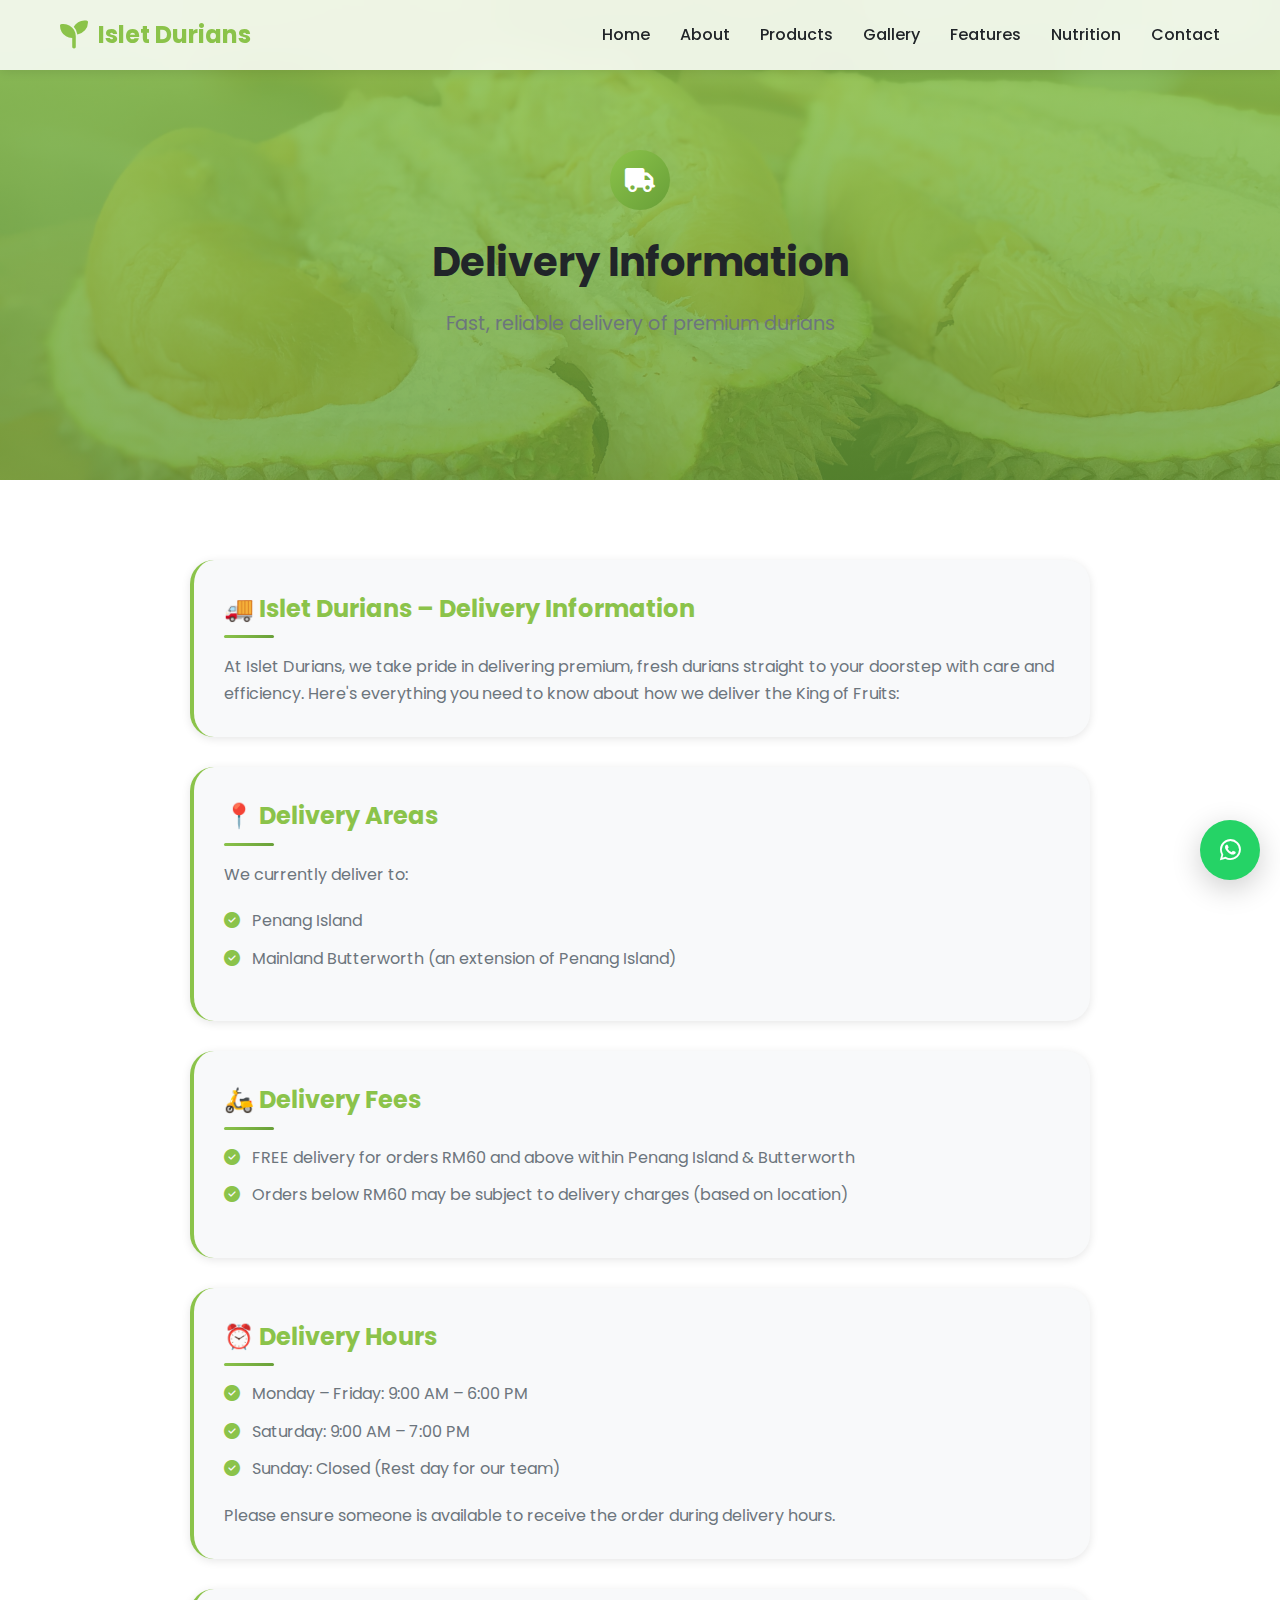
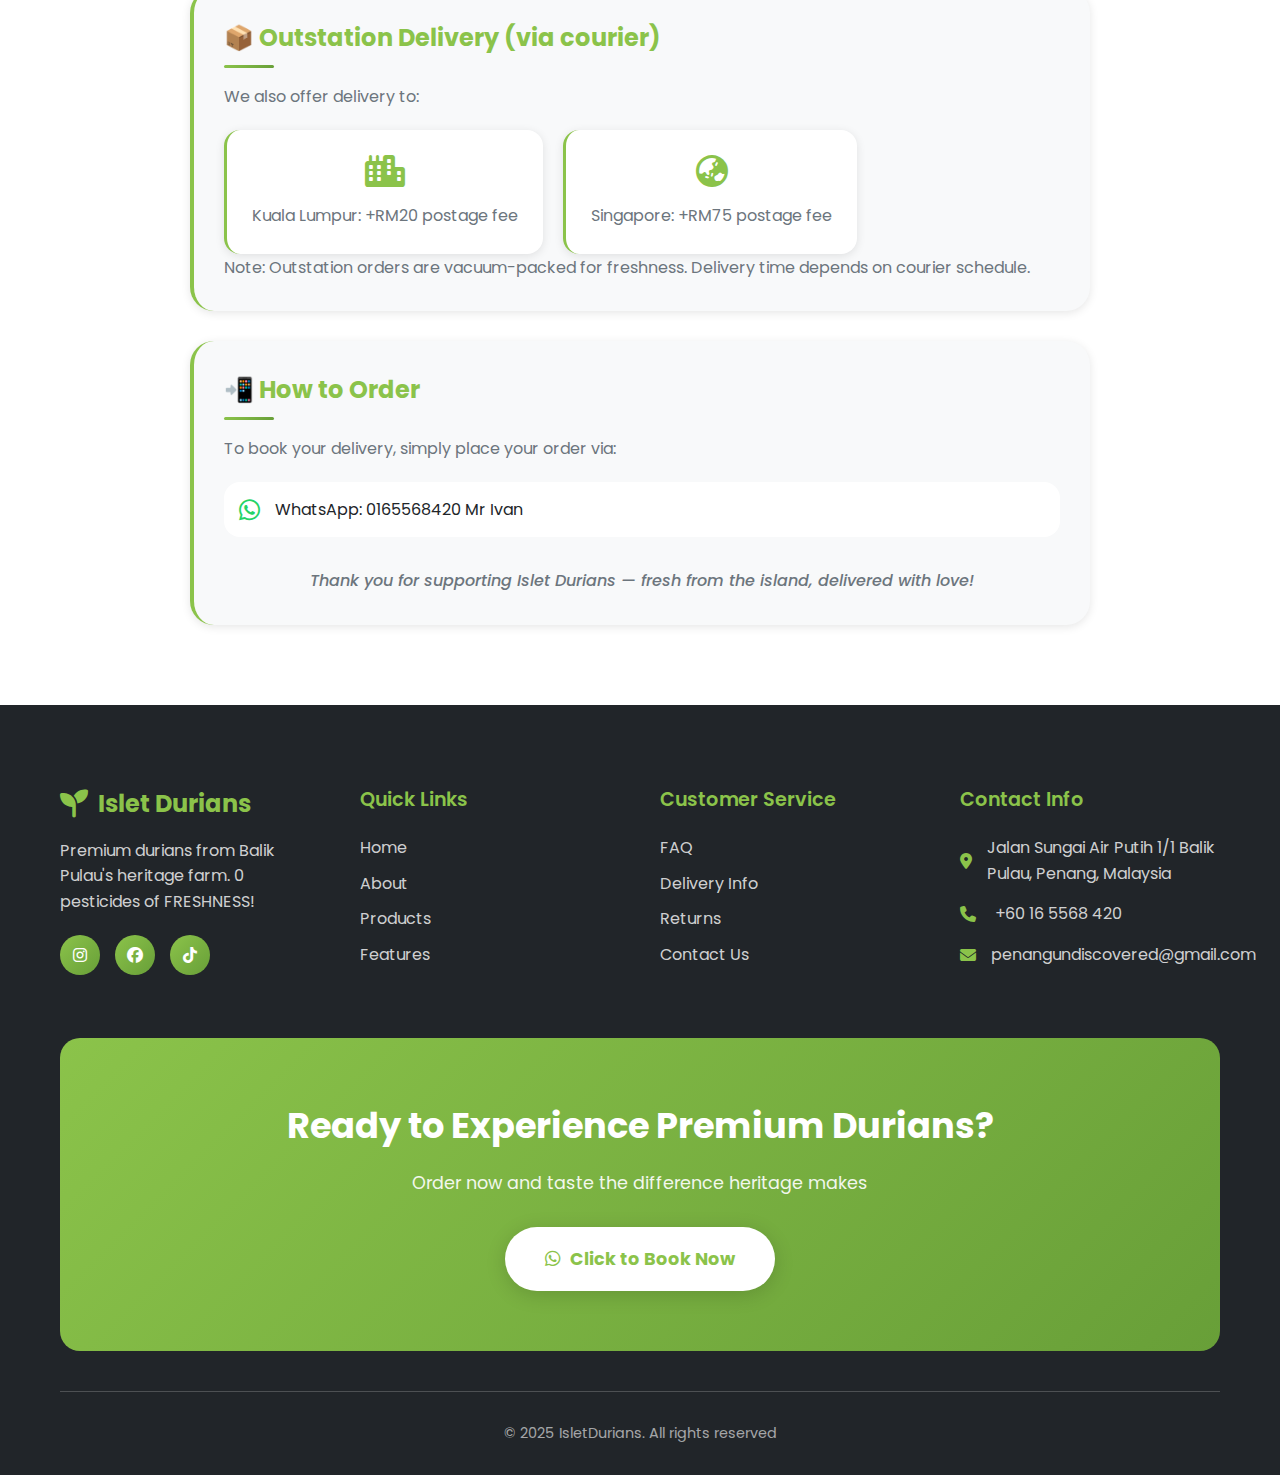
<file: delivery.html>
<!DOCTYPE html>
<html lang="en">
<head>
  <meta charset="UTF-8" />
  <meta name="viewport" content="width=device-width, initial-scale=1.0" />
  <title>Delivery Information | Islet Durians</title>
  <link href="https://fonts.googleapis.com/css2?family=Poppins:wght@300;400;500;600;700;800&display=swap" rel="stylesheet">
  <link rel="stylesheet" href="style.css">
  <link rel="stylesheet" href="https://cdnjs.cloudflare.com/ajax/libs/font-awesome/6.4.0/css/all.min.css">
</head>
<body>
  <div class="background-overlay"></div>

  <nav class="navbar">
    <div class="nav-container">
      <div class="nav-logo">
        <i class="fas fa-seedling"></i>
        <span>Islet Durians</span>
      </div>
      <div class="nav-menu">
        <a href="landingpage.html#home" class="nav-link">Home</a>
        <a href="landingpage.html#about" class="nav-link">About</a>
        <a href="landingpage.html#products" class="nav-link">Products</a>
        <a href="gallery.html" class="nav-link">Gallery</a>
        <a href="landingpage.html#features" class="nav-link">Features</a>
        <a href="landingpage.html#nutrition" class="nav-link">Nutrition</a>
        <a href="landingpage.html#contact" class="nav-link">Contact</a>
      </div>
      <div class="nav-toggle">
        <span></span>
        <span></span>
        <span></span>
      </div>
    </div>
  </nav>

  <section class="returns-hero-section delivery-hero-section">
    <div class="container">
      <div class="section-header">
        <div class="section-icon">
          <i class="fas fa-truck"></i>
        </div>
        <h2>Delivery Information</h2>
        <p>Fast, reliable delivery of premium durians</p>
      </div>
    </div>
  </section>

  <section class="returns-section delivery-section">
    <div class="container">
      <div class="returns-content delivery-content">
        <div class="returns-card">
          <h3>🚚 Islet Durians – Delivery Information</h3>
          <p>At Islet Durians, we take pride in delivering premium, fresh durians straight to your doorstep with care and efficiency. Here's everything you need to know about how we deliver the King of Fruits:</p>
        </div>

        <div class="returns-card">
          <h3>📍 Delivery Areas</h3>
          <p>We currently deliver to:</p>
          <ul class="returns-list">
            <li><i class="fas fa-check-circle"></i>Penang Island</li>
            <li><i class="fas fa-check-circle"></i>Mainland Butterworth (an extension of Penang Island)</li>
          </ul>
        </div>

        <div class="returns-card">
          <h3>🛵 Delivery Fees</h3>
          <ul class="returns-list">
            <li><i class="fas fa-check-circle"></i>FREE delivery for orders RM60 and above within Penang Island & Butterworth</li>
            <li><i class="fas fa-check-circle"></i>Orders below RM60 may be subject to delivery charges (based on location)</li>
          </ul>
        </div>

        <div class="returns-card">
          <h3>⏰ Delivery Hours</h3>
          <ul class="returns-list">
            <li><i class="fas fa-check-circle"></i>Monday – Friday: 9:00 AM – 6:00 PM</li>
            <li><i class="fas fa-check-circle"></i>Saturday: 9:00 AM – 7:00 PM</li>
            <li><i class="fas fa-check-circle"></i>Sunday: Closed (Rest day for our team)</li>
          </ul>
          <p>Please ensure someone is available to receive the order during delivery hours.</p>
        </div>

        <div class="returns-card">
          <h3>📦 Outstation Delivery (via courier)</h3>
          <p>We also offer delivery to:</p>
          <div class="resolution-options">
            <div class="resolution-option">
              <i class="fas fa-city"></i>
              <p>Kuala Lumpur: +RM20 postage fee</p>
            </div>
            <div class="resolution-option">
              <i class="fas fa-globe-asia"></i>
              <p>Singapore: +RM75 postage fee</p>
            </div>
          </div>
          <p>Note: Outstation orders are vacuum-packed for freshness. Delivery time depends on courier schedule.</p>
        </div>

        <div class="returns-card contact-card">
          <h3>📲 How to Order</h3>
          <p>To book your delivery, simply place your order via:</p>
          <div class="contact-options">
            <a href="https://wa.me/60165568420" class="contact-option">
              <i class="fab fa-whatsapp"></i>
              <span>WhatsApp: 0165568420 Mr Ivan</span>
            </a>
          </div>
          <p class="returns-note">Thank you for supporting Islet Durians — fresh from the island, delivered with love!</p>
        </div>
      </div>
    </div>
  </section>

  <footer id="contact" class="footer">
    <div class="container">
      <div class="footer-content">
        <div class="footer-section">
          <div class="footer-logo">
            <i class="fas fa-seedling"></i>
            <span>Islet Durians</span>
          </div>
          <p>Premium durians from Balik Pulau's heritage farm. 0 pesticides of FRESHNESS!</p>
          
          <div class="social-links">
            <a href="https://instagram.com/isletdurians" target="_blank">
              <i class="fab fa-instagram"></i>
            </a>
            <a href="https://facebook.com/isletdurians" target="_blank">
              <i class="fab fa-facebook"></i>
            </a>
            <a href="https://tiktok.com/@isletdurians" target="_blank">
              <i class="fab fa-tiktok"></i>
            </a>
          </div>
        </div>
        
        <div class="footer-section">
          <h3>Quick Links</h3>
          <ul>
            <li><a href="landingpage.html#home">Home</a></li>
            <li><a href="landingpage.html#about">About</a></li>
            <li><a href="landingpage.html#products">Products</a></li>
            <li><a href="landingpage.html#features">Features</a></li>
          </ul>
        </div>
        
        <div class="footer-section">
          <h3>Customer Service</h3>
          <ul>
            <li><a href="landingpage.html#faq">FAQ</a></li>
            <li><a href="delivery.html">Delivery Info</a></li>
            <li><a href="returns.html">Returns</a></li>
            <li><a href="https://wa.me/60165568420?text=Hi%20Ivan%20Lee!%20I%20would%20like%20to%20book%20premium%20durians%20from%20Islet%20Durian:">Contact Us</a></li>
          </ul>
        </div>
        
        <div class="footer-section">
          <h3>Contact Info</h3>
          <div class="contact-info">
            <div class="contact-item">
              <i class="fas fa-map-marker-alt"></i>
              <span>Jalan Sungai Air Putih 1/1 Balik Pulau, Penang, Malaysia</span>
            </div>
            <div class="contact-item">
              <i class="fas fa-phone"></i>
              <span>+60 16 5568 420</span>
            </div>
            <div class="contact-item">
              <i class="fas fa-envelope"></i>
              <span>penangundiscovered@gmail.com</span>
            </div>
          </div>
        </div>
      </div>
      
      <div class="footer-cta">
        <div class="cta-content">
          <h2>Ready to Experience Premium Durians?</h2>
          <p>Order now and taste the difference heritage makes</p>
          <a href="https://wa.me/60165568420?text=Hi%20Ivan%20Lee!%20I%20would%20like%20to%20book%20premium%20durians%20from%20Islet%20Durians" 
             target="_blank" 
             class="book-now-btn">
            <i class="fab fa-whatsapp"></i>
            Click to Book Now
          </a>
        </div>
      </div>
      
      <div class="footer-bottom">
        <div class="footer-divider"></div>
        <p>&copy; 2025 IsletDurians. All rights reserved</p>
      </div>
    </div>
  </footer>

  <a href="https://wa.me/60165568420" class="sticky-whatsapp" target="_blank">
    <i class="fab fa-whatsapp"></i>
  </a>

  <script src="script.js"></script>
</body>
</html>
</file>
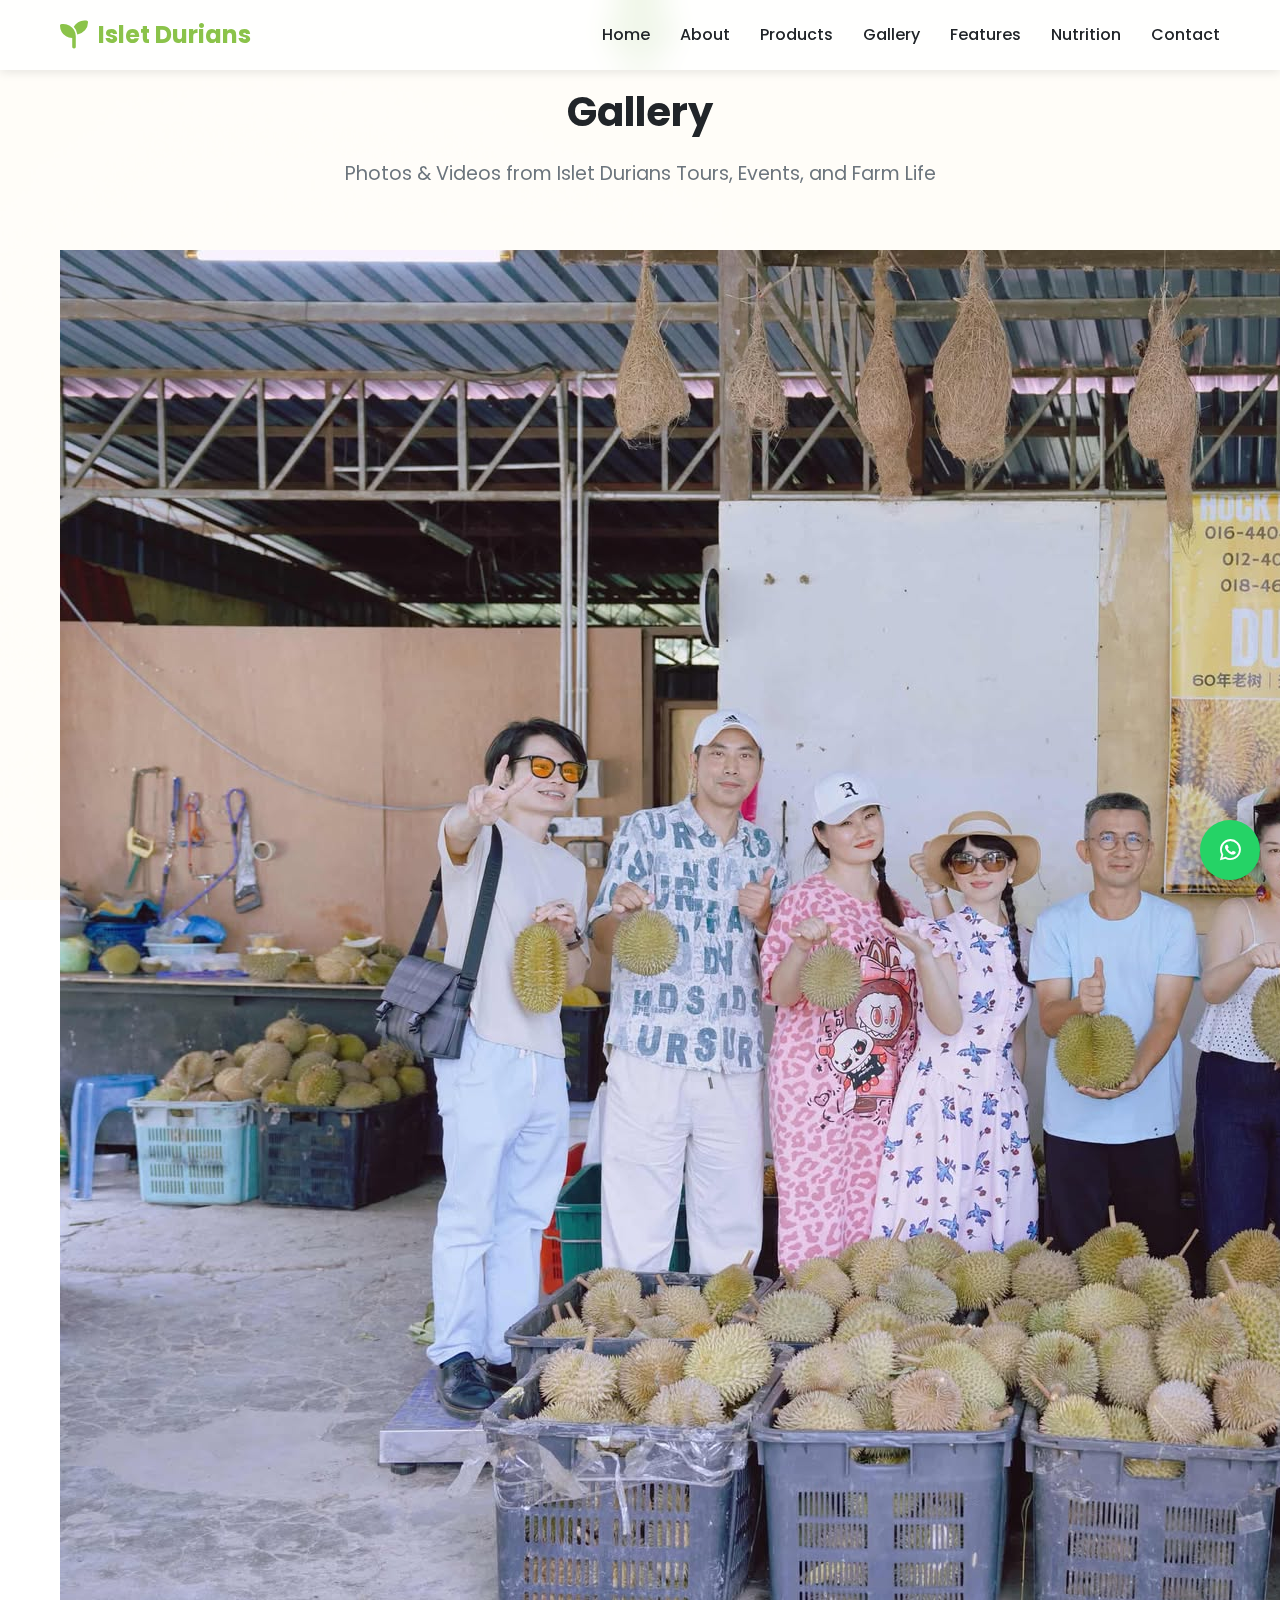
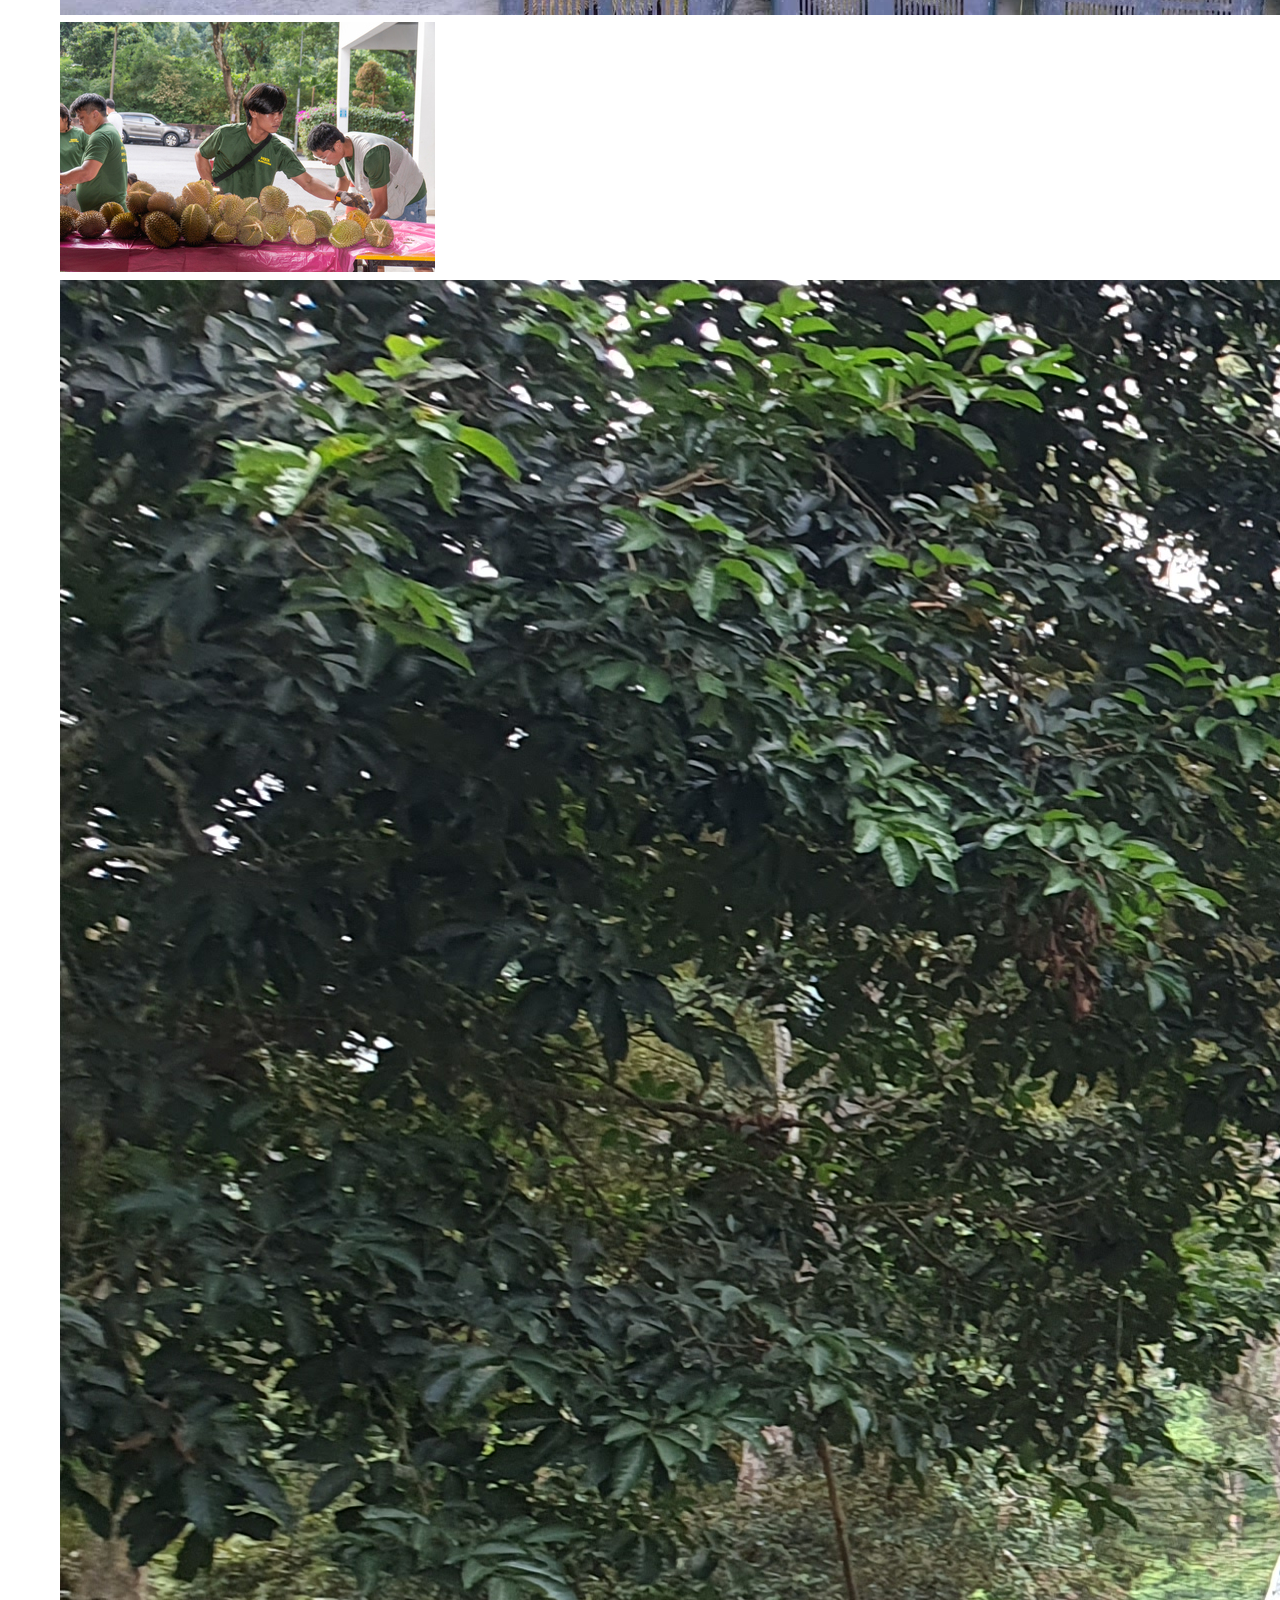
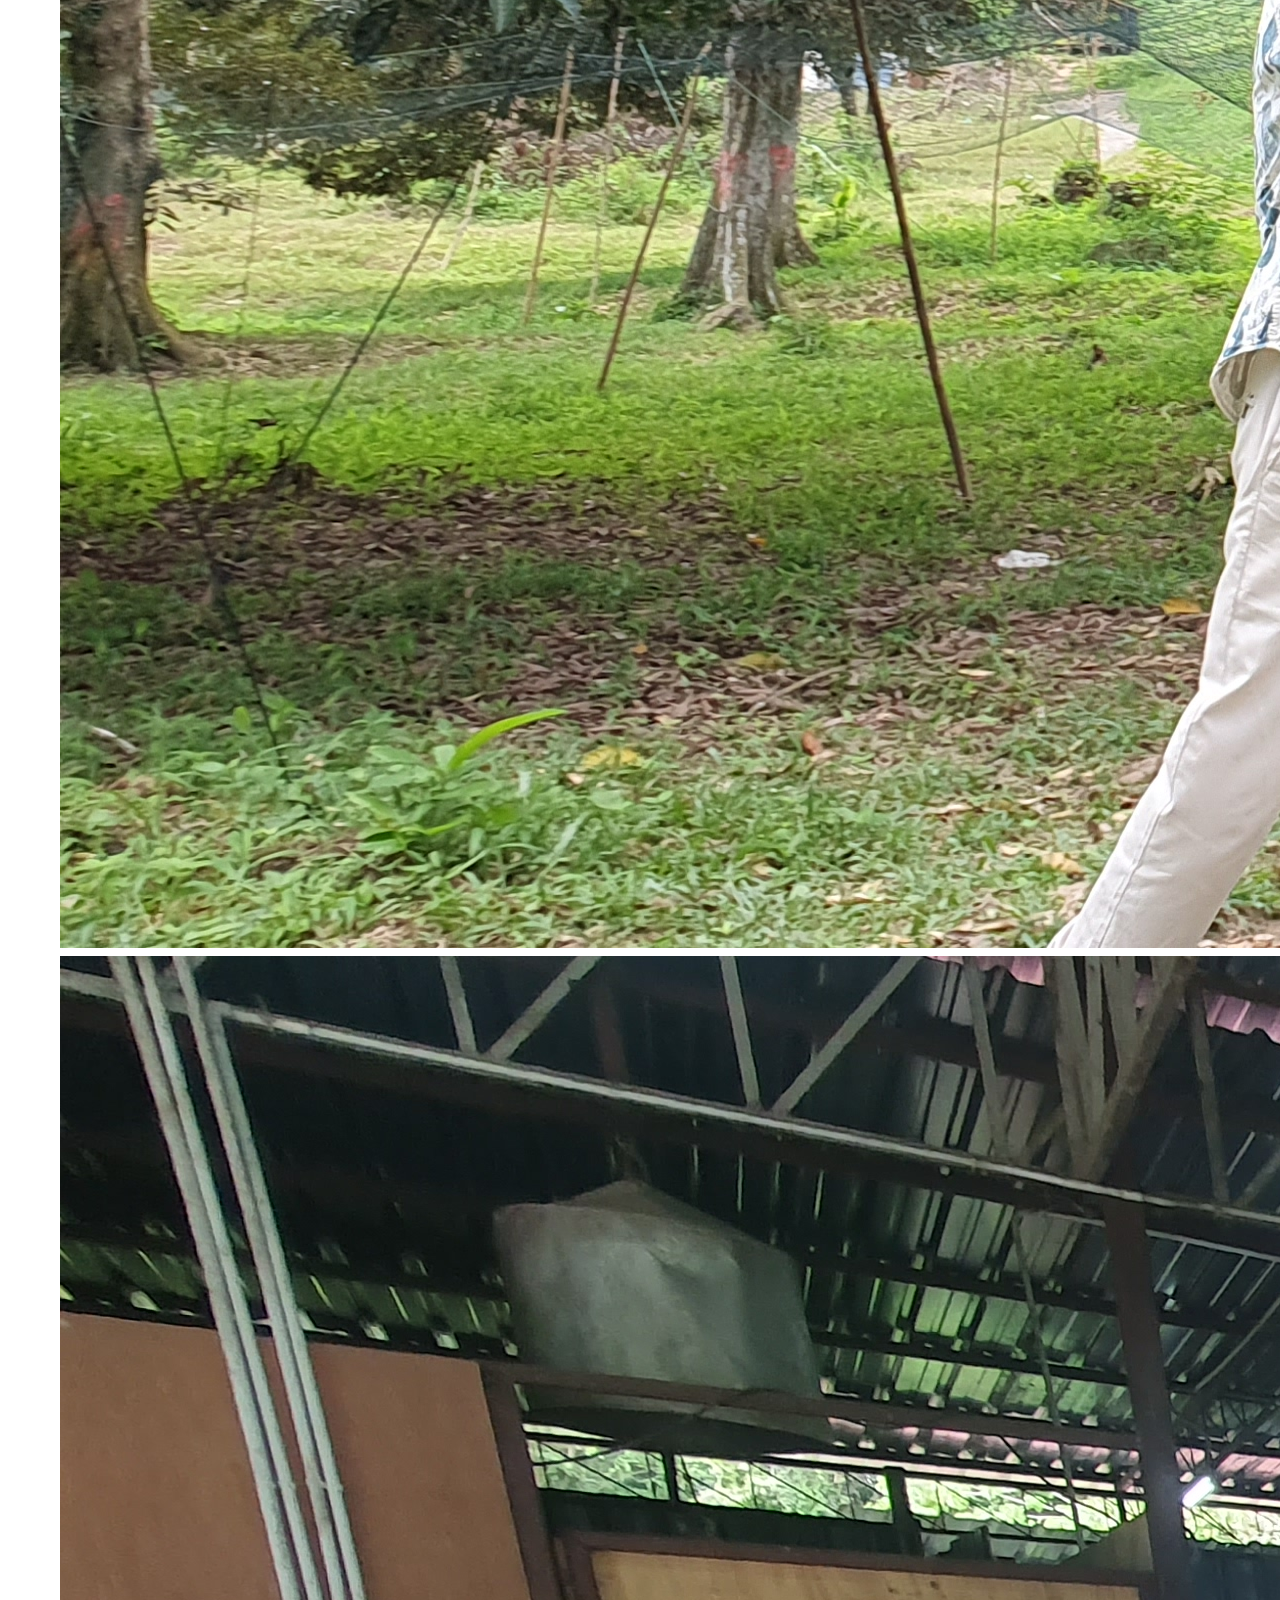
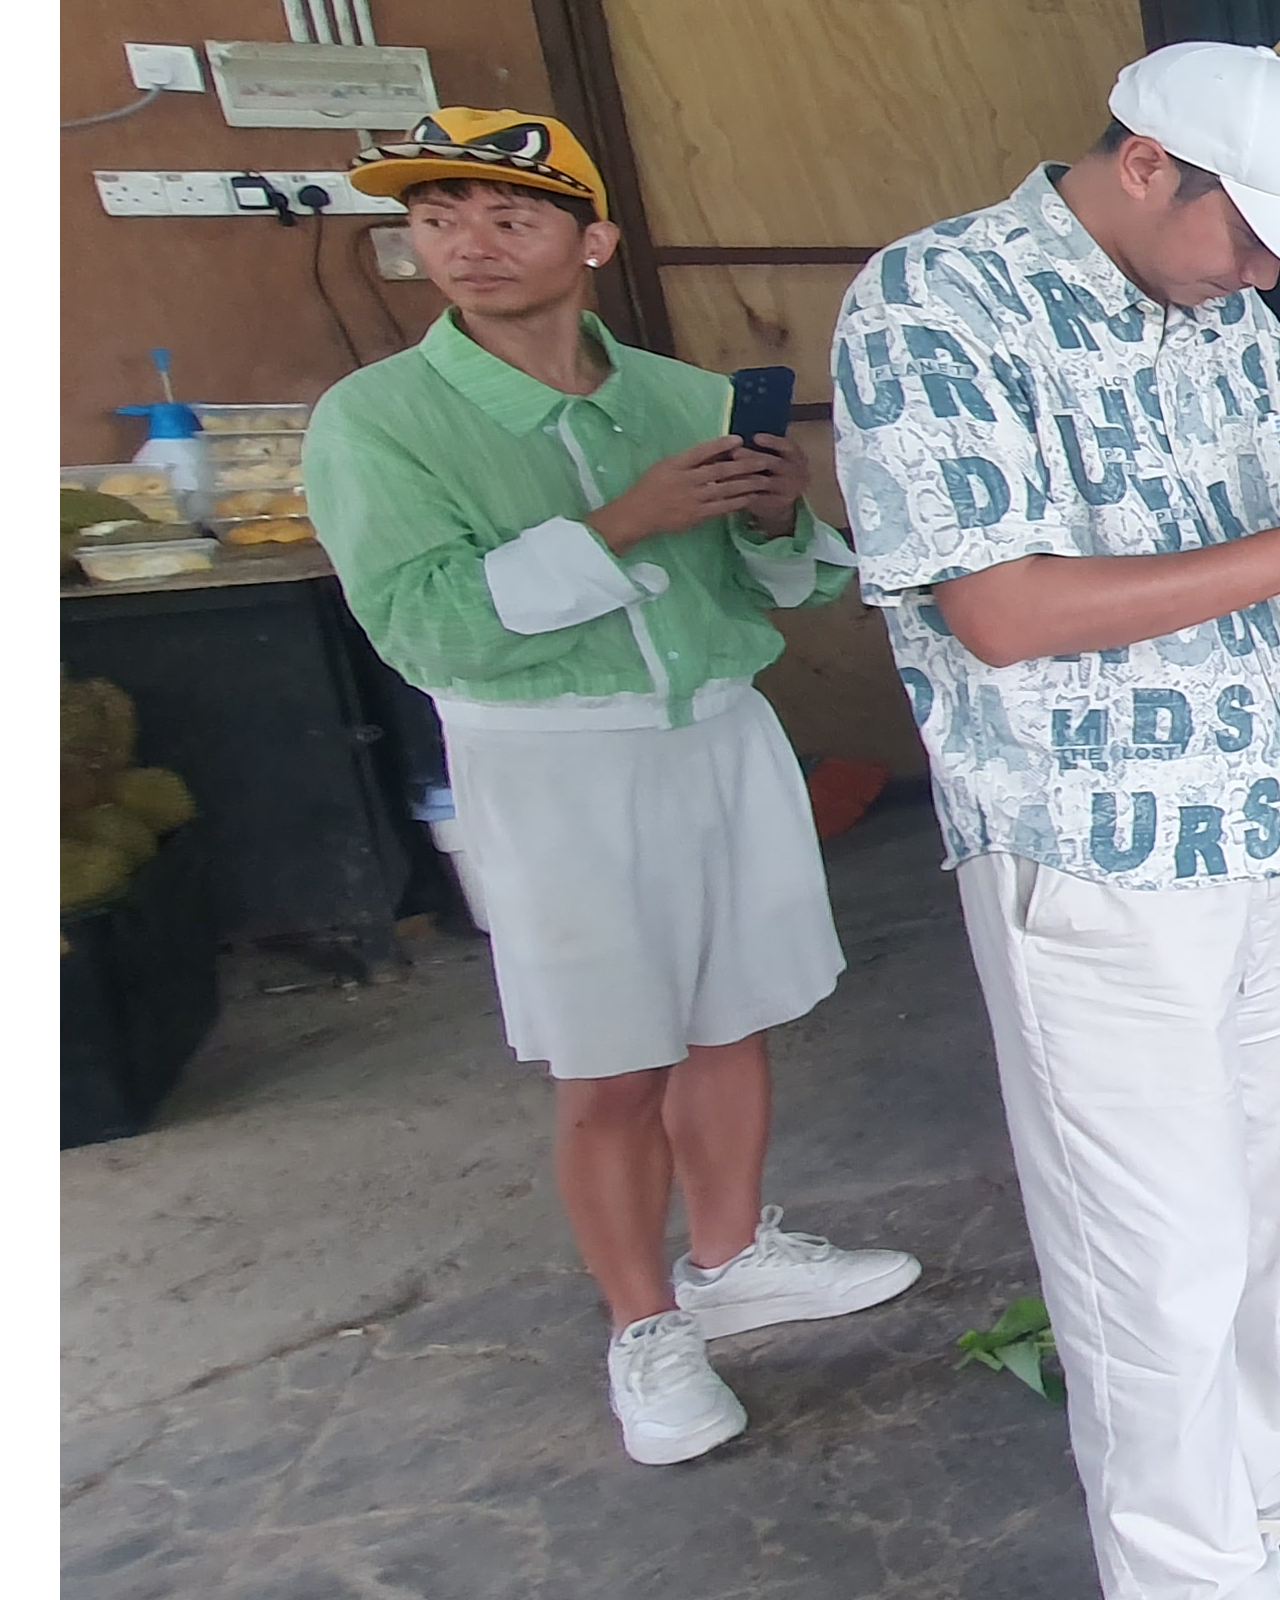
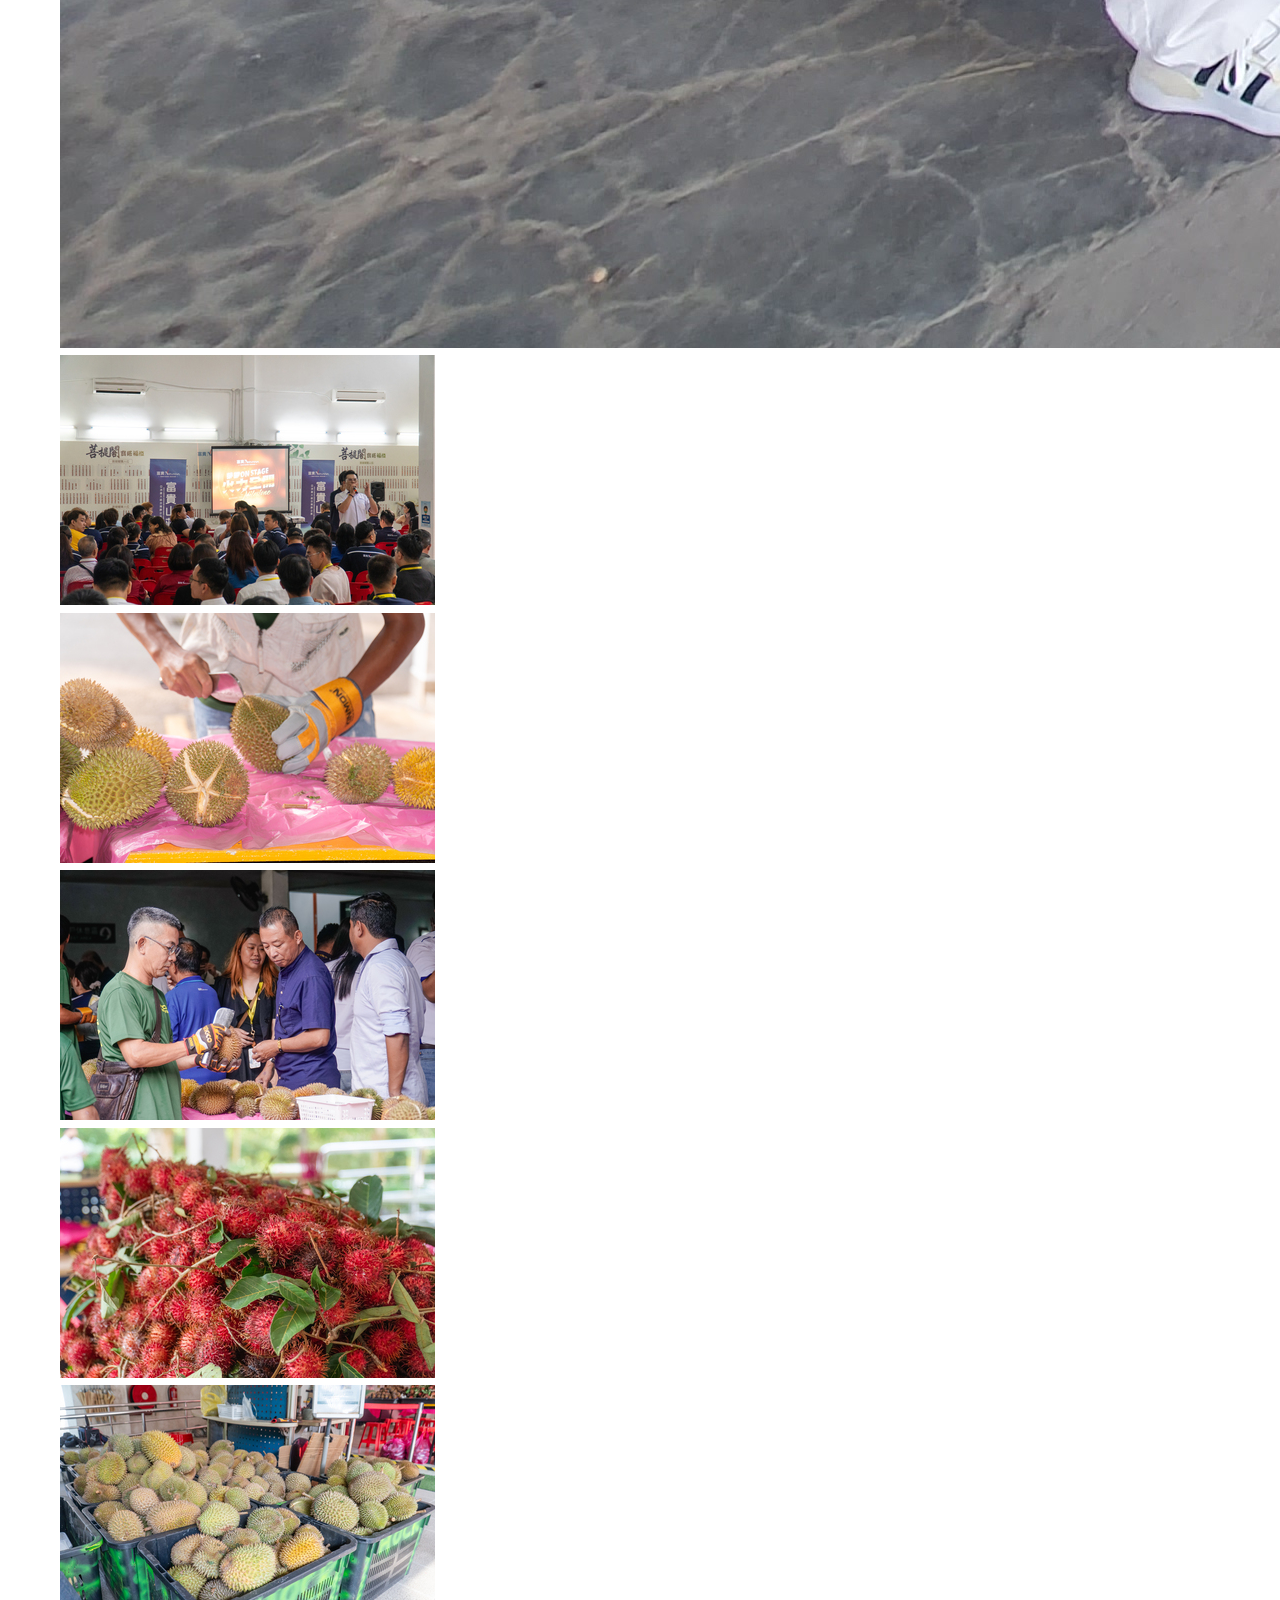
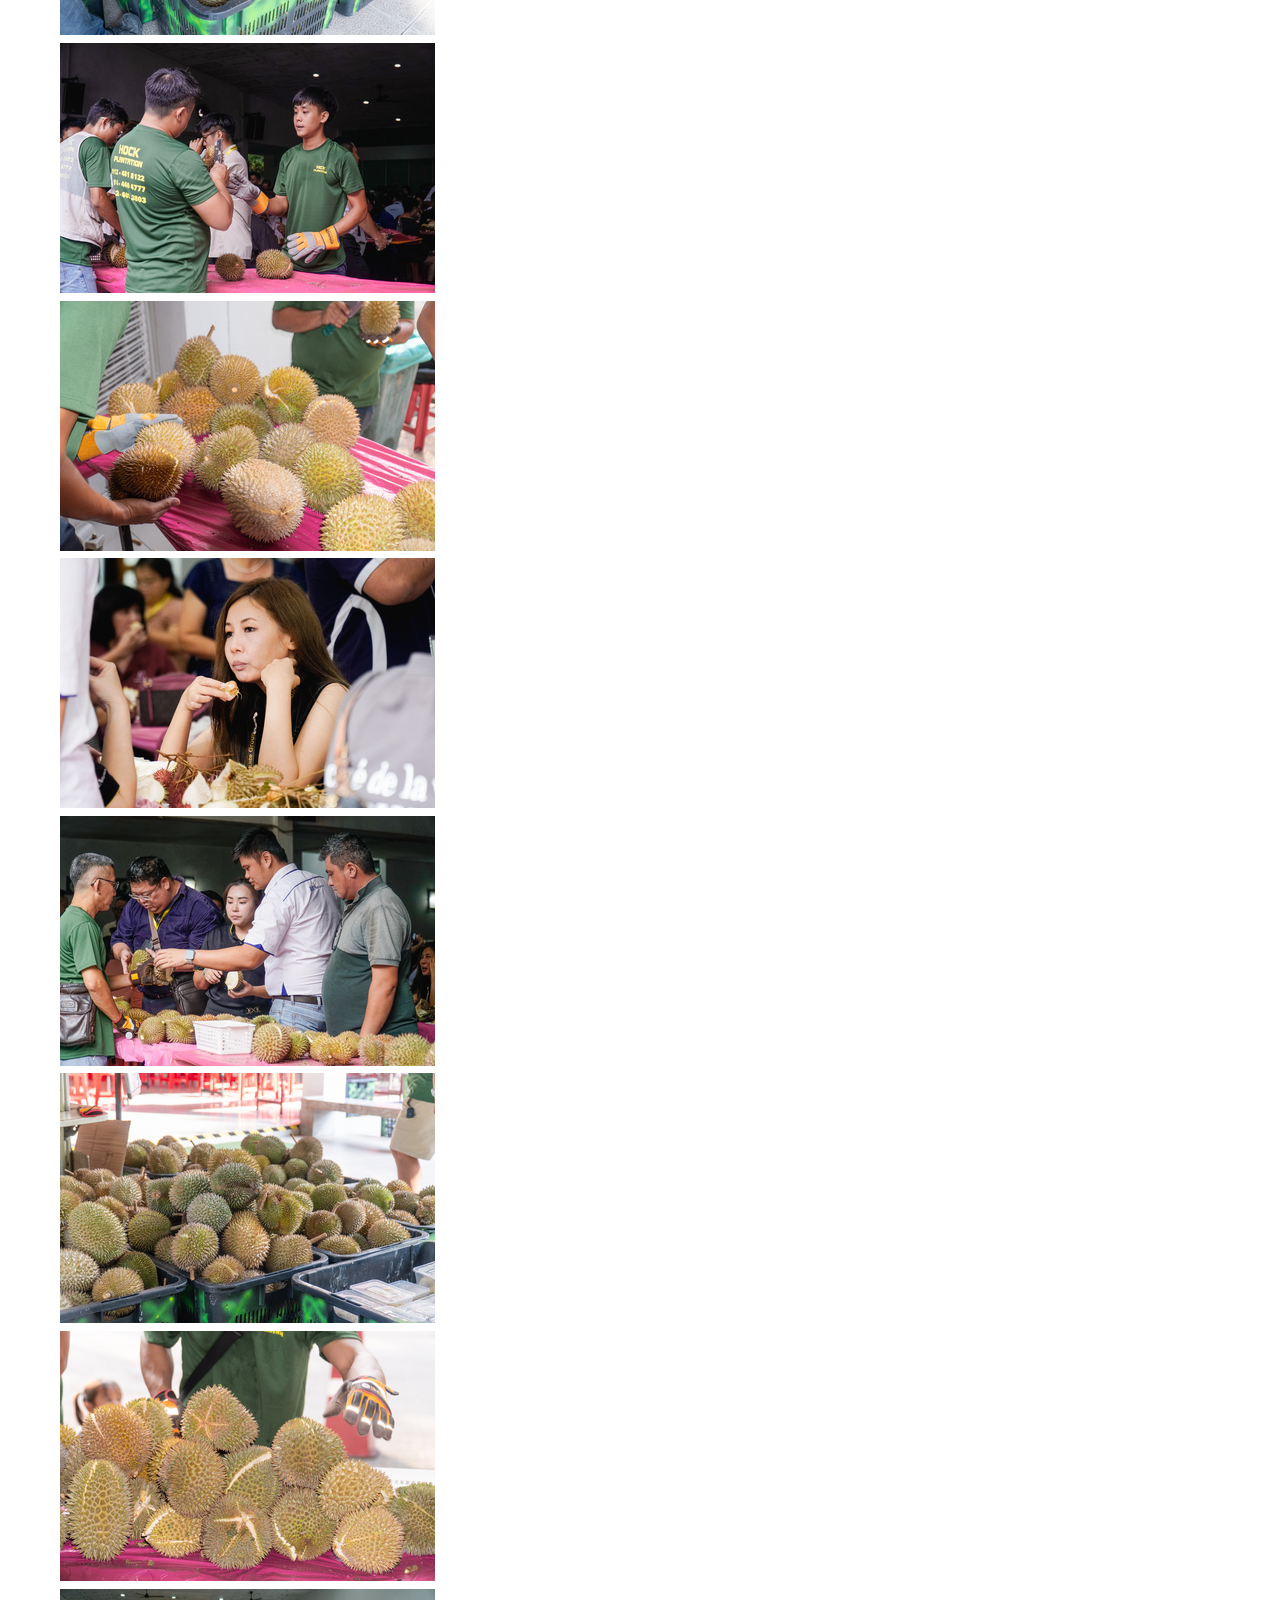
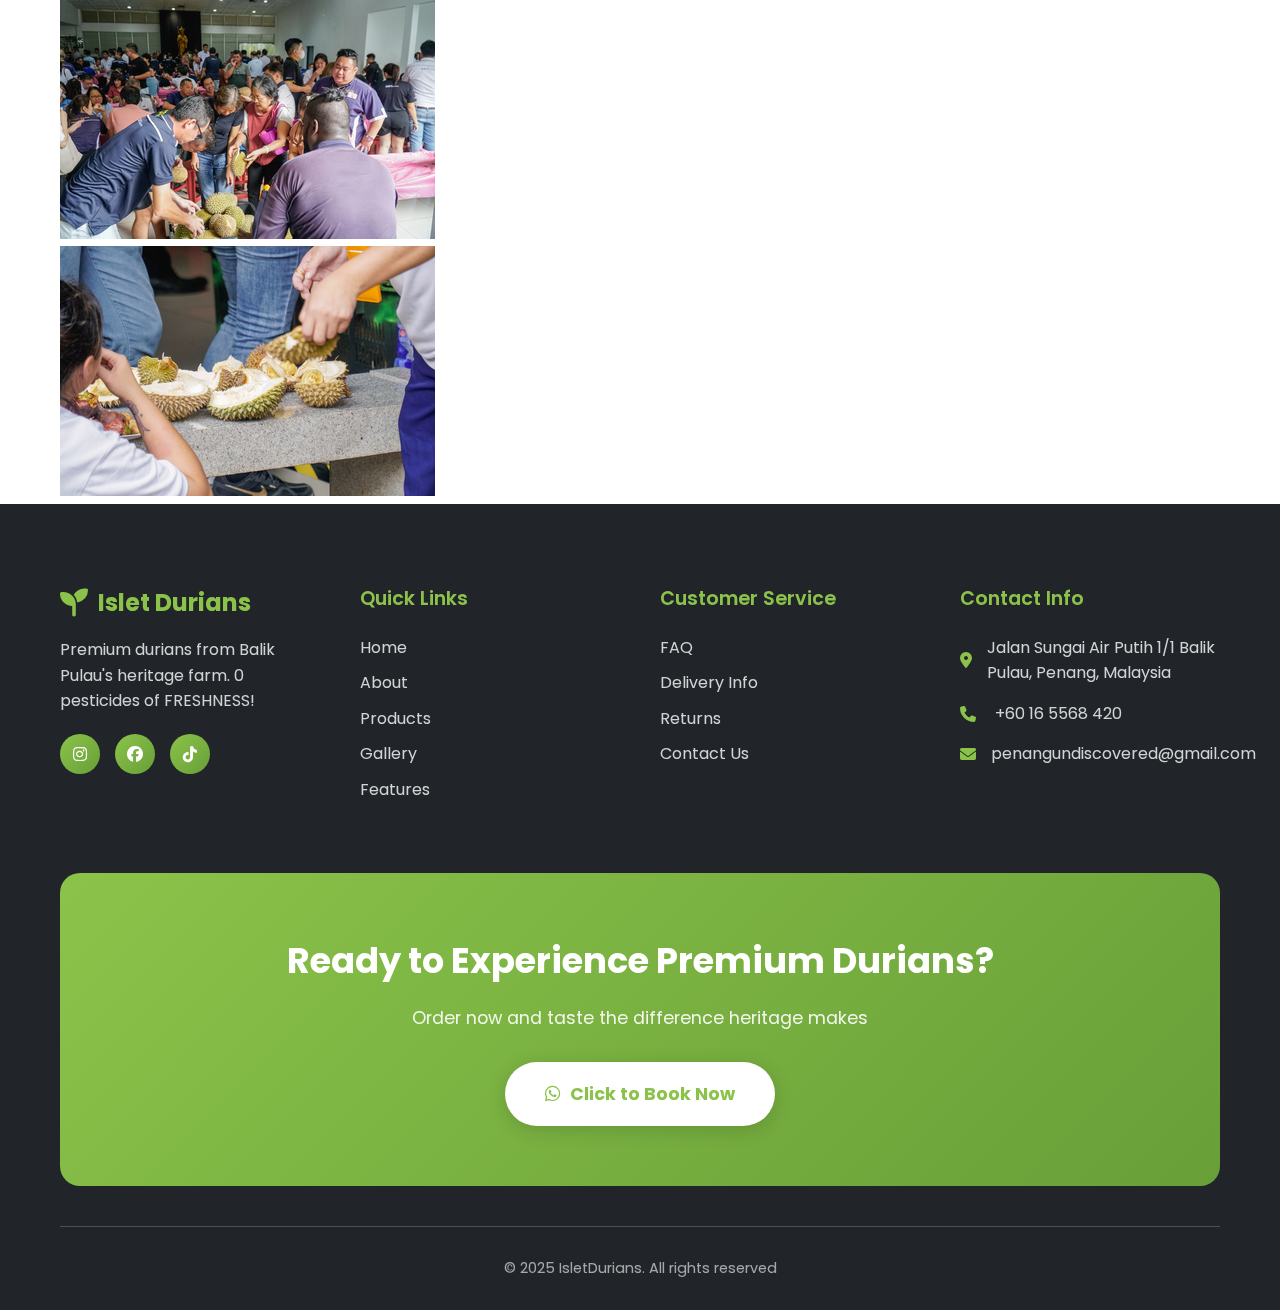
<file: gallery.html>
<!DOCTYPE html>
<html lang="en">
<head>
  <meta charset="UTF-8" />
  <meta name="viewport" content="width=device-width, initial-scale=1.0" />
  <title>Gallery/Photos/Videos | Premium Golden Durians</title>
  <meta name="description" content="Order fresh Musang King, D24, and more premium durians from Penang Island. Delivered to your door.">
  <meta name="keywords" content="durian, Penang durian, Musang King, buy durian online, fresh durian Malaysia">
  <meta name="robots" content="index, follow">
  <meta property="og:title" content="Islet Durians">
  <meta property="og:description" content="Premium Penang durians delivered fresh to your doorstep.">
  <meta property="og:url" content="https://isletdurians.shop">
  <meta property="og:type" content="website">
  <meta name="google-site-verification" content="E65zfLA7-8Pw3xaW5pfj9dhDfCBn9skq0QoL9J3hUAE" />
  <link href="https://fonts.googleapis.com/css2?family=Poppins:wght@300;400;500;600;700;800&display=swap" rel="stylesheet">
  <link rel="stylesheet" href="style.css">
  <link rel="stylesheet" href="https://cdnjs.cloudflare.com/ajax/libs/font-awesome/6.4.0/css/all.min.css">
</head>
<body>
  <div class="background-overlay"></div>
  <nav class="navbar">
    <div class="nav-container">
      <div class="nav-logo">
        <i class="fas fa-seedling"></i>
        <span>Islet Durians</span>
      </div>
      <div class="nav-menu">
        <a href="index.html#home" class="nav-link">Home</a>
        <a href="index.html#about" class="nav-link">About</a>
        <a href="index.html#products" class="nav-link">Products</a>
        <a href="gallery.html" class="nav-link active">Gallery</a>
        <a href="index.html#features" class="nav-link">Features</a>
        <a href="index.html#nutrition" class="nav-link">Nutrition</a>
        <a href="index.html#contact" class="nav-link">Contact</a>
      </div>
      <div class="nav-toggle">
        <span></span>
        <span></span>
        <span></span>
      </div>
    </div>
  </nav>

  <section class="gallery-hero-section">
    <div class="container">
      <div class="section-header">
        <div class="section-icon">
          <i class="fas fa-images"></i>
        </div>
        <h2>Gallery</h2>
        <p>Photos & Videos from Islet Durians Tours, Events, and Farm Life</p>
      </div>
    </div>
  </section>

  <section class="media-section">
    <div class="container">
      <div class="media-video-container">
        <img src="images/Islet Durian Profile photo 1.jpg" alt="Gallery Image 1" class="media-img">
      </div>
      <div class="media-grid">
        <div class="media-img-container"><img src="images/Islet Durians July 2025 Nirvana-11.jpg" alt="Gallery Image 1" class="media-img"></div>
        <div class="media-img-container"><img src="images/Islet Durian Profile photo 4.jpg" alt="Gallery Image 2" class="media-img"></div>
        <div class="media-img-container"><img src="images/Islet Durian Profile photo 2.jpg" alt="Gallery Image 3" class="media-img"></div>
        <div class="media-img-container"><img src="images/Islet Durians July 2025 Nirvana-1.jpg" alt="Gallery Image 4" class="media-img"></div>
        <div class="media-img-container"><img src="images/Islet Durians July 2025 Nirvana-12.jpg" alt="Gallery Image 5" class="media-img"></div>
        <div class="media-img-container"><img src="images/Islet Durians July 2025 Nirvana-16.jpg" alt="Gallery Image 6" class="media-img"></div>
        <div class="media-img-container"><img src="images/Islet Durians July 2025 Nirvana-7.jpg" alt="Gallery Image 7" class="media-img"></div>
        <div class="media-img-container"><img src="images/Islet Durians July 2025 Nirvana-5.jpg" alt="Gallery Image 8" class="media-img"></div>
        <div class="media-img-container"><img src="images/Islet Durians July 2025 Nirvana-20.jpg" alt="Gallery Image 9" class="media-img"></div>
        <div class="media-img-container"><img src="images/Islet Durians July 2025 Nirvana-14.jpg" alt="Gallery Image 10" class="media-img"></div>
        <div class="media-img-container"><img src="images/Islet Durians July 2025 Nirvana-21.jpg" alt="Gallery Image 11" class="media-img"></div>
        <div class="media-img-container"><img src="images/Islet Durians July 2025 Nirvana-18.jpg" alt="Gallery Image 12" class="media-img"></div>
        <div class="media-img-container"><img src="images/Islet Durians July 2025 Nirvana-3.jpg" alt="Gallery Image 13" class="media-img"></div>
        <div class="media-img-container"><img src="images/Islet Durians July 2025 Nirvana-13.jpg" alt="Gallery Image 14" class="media-img"></div>
        <div class="media-img-container"><img src="images/Islet Durians July 2025 Nirvana-15.jpg" alt="Gallery Image 15" class="media-img"></div>
        <div class="media-img-container"><img src="images/Islet Durians July 2025 Nirvana-17.jpg" alt="Gallery Image 16" class="media-img"></div>
      </div>
    </div>
  </section>

  <footer id="contact" class="footer">
    <div class="container">
      <div class="footer-content">
        <div class="footer-section">
          <div class="footer-logo">
            <i class="fas fa-seedling"></i>
            <span>Islet Durians</span>
          </div>
          <p>Premium durians from Balik Pulau's heritage farm. 0 pesticides of FRESHNESS!</p>
          <div class="social-links">
            <a href="https://instagram.com/isletdurians" target="_blank">
              <i class="fab fa-instagram"></i>
            </a>
            <a href="https://facebook.com/isletdurians" target="_blank">
              <i class="fab fa-facebook"></i>
            </a>
            <a href="https://tiktok.com/@isletdurians" target="_blank">
              <i class="fab fa-tiktok"></i>
            </a>
          </div>
        </div>
        <div class="footer-section">
          <h3>Quick Links</h3>
          <ul>
            <li><a href="index.html#home">Home</a></li>
            <li><a href="index.html#about">About</a></li>
            <li><a href="index.html#products">Products</a></li>
            <li><a href="gallery.html">Gallery</a></li>
            <li><a href="index.html#features">Features</a></li>
          </ul>
        </div>
        <div class="footer-section">
          <h3>Customer Service</h3>
          <ul>
            <li><a href="index.html#faq">FAQ</a></li>
            <li><a href="index.html#delivery">Delivery Info</a></li>
            <li><a href="index.html#returns">Returns</a></li>
            <li><a href="https://wa.me/60165568420?text=Hi%20Ivan%20Lee!%20I%20would%20like%20to%20book%20premium%20durians%20from%20Islet%20Durian:">Contact Us</a></li>
          </ul>
        </div>
        <div class="footer-section">
          <h3>Contact Info</h3>
          <div class="contact-info">
            <div class="contact-item">
              <i class="fas fa-map-marker-alt"></i>
              <span>Jalan Sungai Air Putih 1/1 Balik Pulau, Penang, Malaysia</span>
            </div>
            <div class="contact-item">
              <i class="fas fa-phone"></i>
              <span>+60 16 5568 420</span>
            </div>
            <div class="contact-item">
              <i class="fas fa-envelope"></i>
              <span>penangundiscovered@gmail.com</span>
            </div>
          </div>
        </div>
      </div>
      <div class="footer-cta">
        <div class="cta-content">
          <h2>Ready to Experience Premium Durians?</h2>
          <p>Order now and taste the difference heritage makes</p>
          <a href="https://wa.me/60165568420?text=Hi%20Ivan%20Lee!%20I%20would%20like%20to%20book%20premium%20durians%20from%20Islet%20Durians" 
             target="_blank" 
             class="book-now-btn">
            <i class="fab fa-whatsapp"></i>
            Click to Book Now
          </a>
        </div>
      </div>
      <div class="footer-bottom">
        <div class="footer-divider"></div>
        <p>&copy; 2025 IsletDurians. All rights reserved</p>
      </div>
    </div>
  </footer>
  <a href="https://wa.me/60165568420" class="sticky-whatsapp" target="_blank">
    <i class="fab fa-whatsapp"></i>
  </a>
  <script src="script.js"></script>
</body>
</html>
</file>
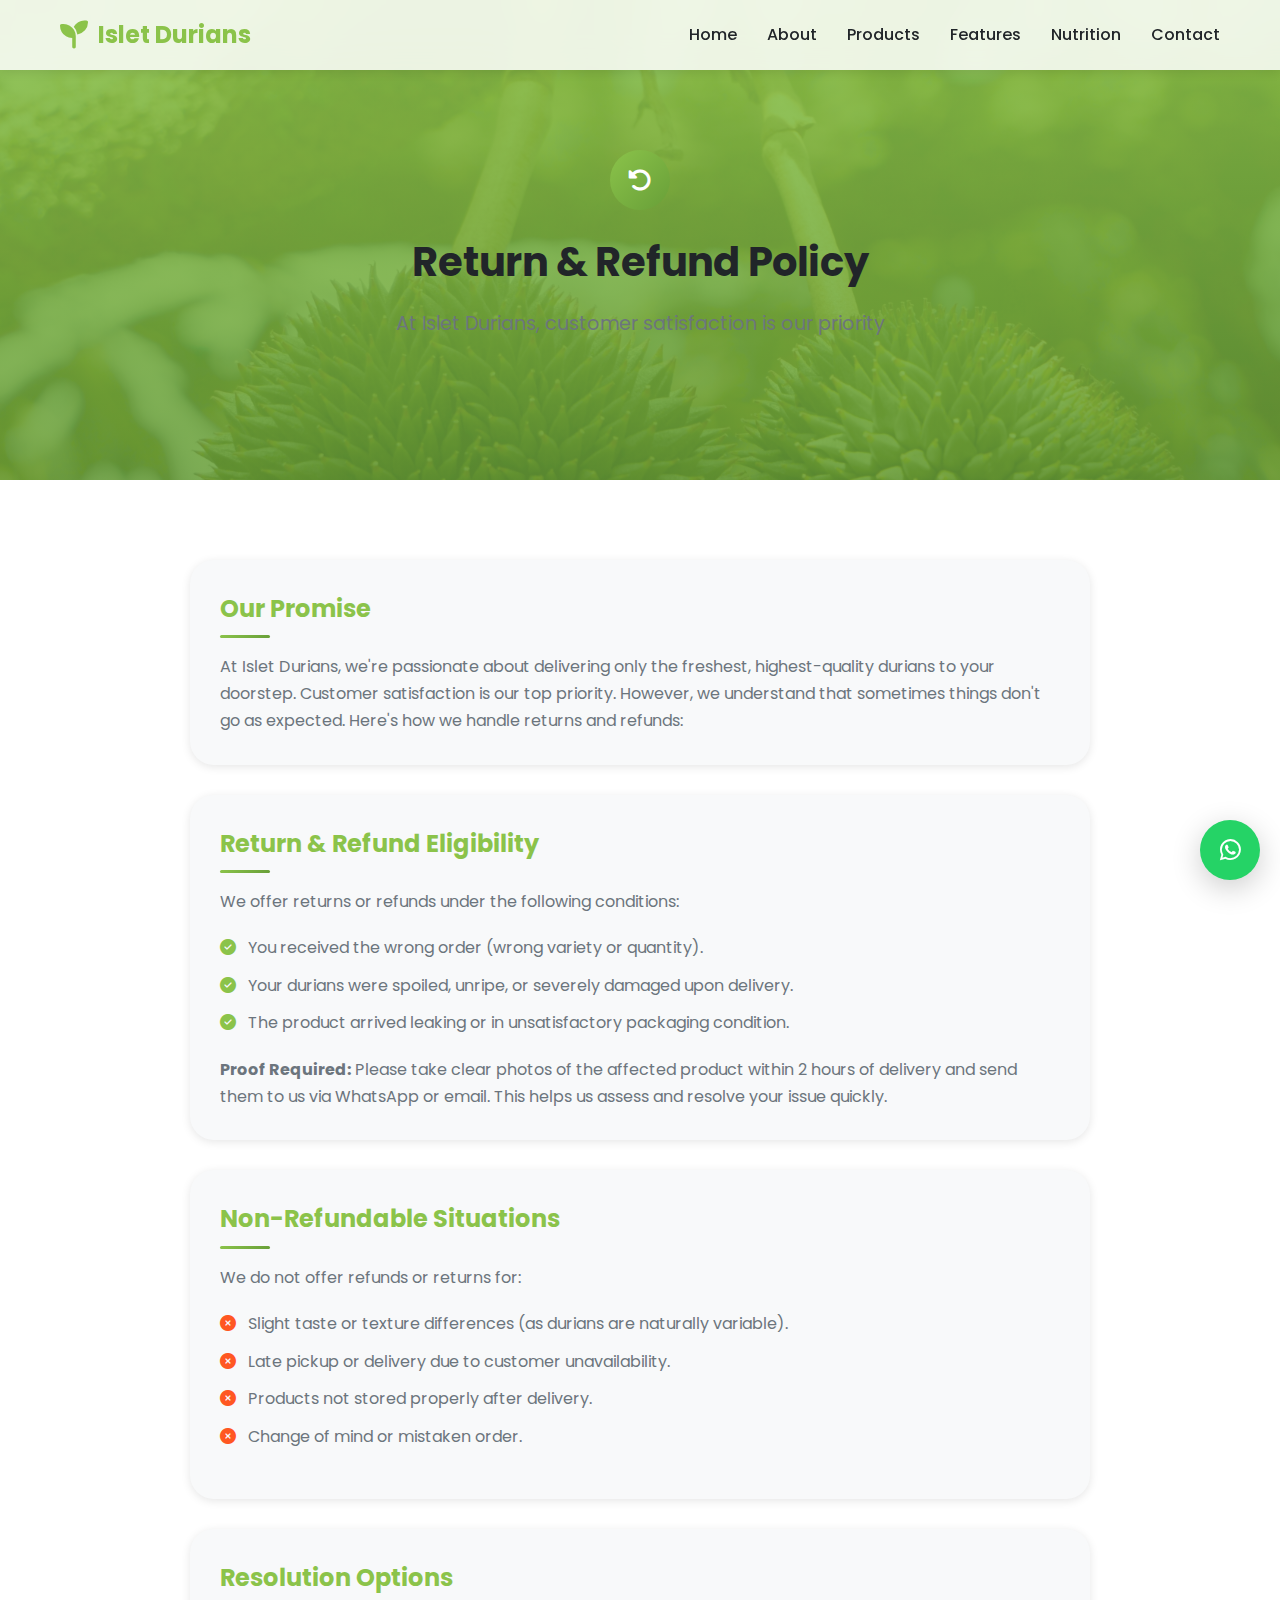
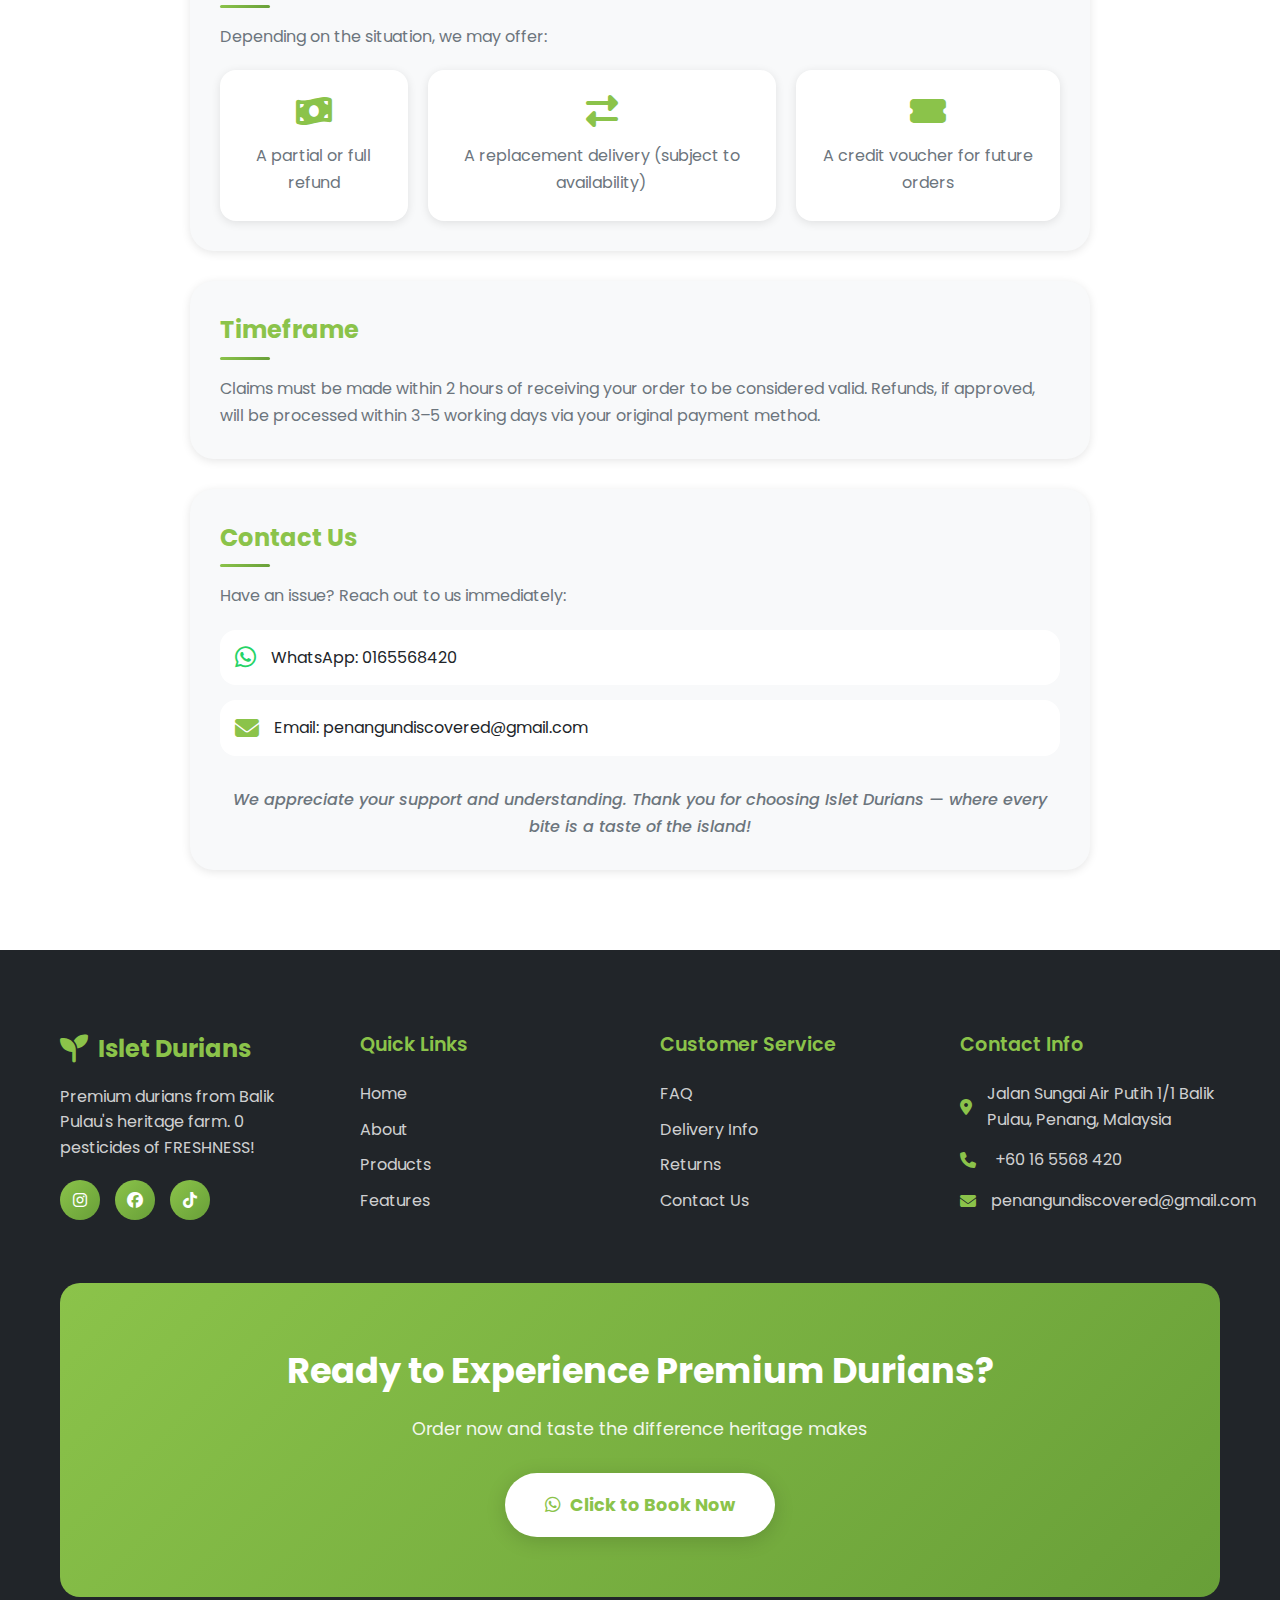
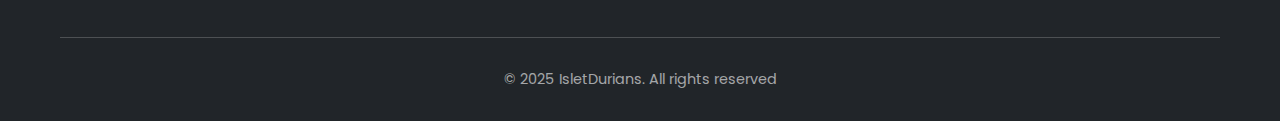
<file: returns.html>
<!DOCTYPE html>
<html lang="en">
<head>
  <meta charset="UTF-8" />
  <meta name="viewport" content="width=device-width, initial-scale=1.0" />
  <title>Return Policy | Islet Durians</title>
  <link href="https://fonts.googleapis.com/css2?family=Poppins:wght@300;400;500;600;700;800&display=swap" rel="stylesheet">
  <link rel="stylesheet" href="style.css">
  <link rel="stylesheet" href="https://cdnjs.cloudflare.com/ajax/libs/font-awesome/6.4.0/css/all.min.css">
</head>
<body>
  <div class="background-overlay"></div>

  <nav class="navbar">
    <div class="nav-container">
      <div class="nav-logo">
        <i class="fas fa-seedling"></i>
        <span>Islet Durians</span>
      </div>
      <div class="nav-menu">
        <a href="landingpage.html#home" class="nav-link">Home</a>
        <a href="landingpage.html#about" class="nav-link">About</a>
        <a href="landingpage.html#products" class="nav-link">Products</a>
        <a href="landingpage.html#features" class="nav-link">Features</a>
        <a href="landingpage.html#nutrition" class="nav-link">Nutrition</a>
        <a href="landingpage.html#contact" class="nav-link">Contact</a>
      </div>
      <div class="nav-toggle">
        <span></span>
        <span></span>
        <span></span>
      </div>
    </div>
  </nav>

  <section class="returns-hero-section">
    <div class="container">
      <div class="section-header">
        <div class="section-icon">
          <i class="fas fa-undo-alt"></i>
        </div>
        <h2>Return & Refund Policy</h2>
        <p>At Islet Durians, customer satisfaction is our priority</p>
      </div>
    </div>
  </section>

  <section class="returns-section">
    <div class="container">
      <div class="returns-content">
        <div class="returns-card">
          <h3>Our Promise</h3>
          <p>At Islet Durians, we're passionate about delivering only the freshest, highest-quality durians to your doorstep. Customer satisfaction is our top priority. However, we understand that sometimes things don't go as expected. Here's how we handle returns and refunds:</p>
        </div>

        <div class="returns-card">
          <h3>Return & Refund Eligibility</h3>
          <p>We offer returns or refunds under the following conditions:</p>
          <ul class="returns-list">
            <li><i class="fas fa-check-circle"></i>You received the wrong order (wrong variety or quantity).</li>
            <li><i class="fas fa-check-circle"></i>Your durians were spoiled, unripe, or severely damaged upon delivery.</li>
            <li><i class="fas fa-check-circle"></i>The product arrived leaking or in unsatisfactory packaging condition.</li>
          </ul>
          <p><strong>Proof Required:</strong> Please take clear photos of the affected product within 2 hours of delivery and send them to us via WhatsApp or email. This helps us assess and resolve your issue quickly.</p>
        </div>

        <div class="returns-card">
          <h3>Non-Refundable Situations</h3>
          <p>We do not offer refunds or returns for:</p>
          <ul class="returns-list">
            <li><i class="fas fa-times-circle"></i>Slight taste or texture differences (as durians are naturally variable).</li>
            <li><i class="fas fa-times-circle"></i>Late pickup or delivery due to customer unavailability.</li>
            <li><i class="fas fa-times-circle"></i>Products not stored properly after delivery.</li>
            <li><i class="fas fa-times-circle"></i>Change of mind or mistaken order.</li>
          </ul>
        </div>

        <div class="returns-card">
          <h3>Resolution Options</h3>
          <p>Depending on the situation, we may offer:</p>
          <div class="resolution-options">
            <div class="resolution-option">
              <i class="fas fa-money-bill-wave"></i>
              <p>A partial or full refund</p>
            </div>
            <div class="resolution-option">
              <i class="fas fa-exchange-alt"></i>
              <p>A replacement delivery (subject to availability)</p>
            </div>
            <div class="resolution-option">
              <i class="fas fa-ticket-alt"></i>
              <p>A credit voucher for future orders</p>
            </div>
          </div>
        </div>

        <div class="returns-card">
          <h3>Timeframe</h3>
          <p>Claims must be made within 2 hours of receiving your order to be considered valid. Refunds, if approved, will be processed within 3–5 working days via your original payment method.</p>
        </div>

        <div class="returns-card contact-card">
          <h3>Contact Us</h3>
          <p>Have an issue? Reach out to us immediately:</p>
          <div class="contact-options">
            <a href="https://wa.me/60165568420" class="contact-option">
              <i class="fab fa-whatsapp"></i>
              <span>WhatsApp: 0165568420</span>
            </a>
            <a href="mailto:penangundiscovered@gmail.com" class="contact-option">
              <i class="fas fa-envelope"></i>
              <span>Email: penangundiscovered@gmail.com</span>
            </a>
          </div>
          <p class="returns-note">We appreciate your support and understanding. Thank you for choosing Islet Durians — where every bite is a taste of the island!</p>
        </div>
      </div>
    </div>
  </section>

  <footer id="contact" class="footer">
    <div class="container">
      <div class="footer-content">
        <div class="footer-section">
          <div class="footer-logo">
            <i class="fas fa-seedling"></i>
            <span>Islet Durians</span>
          </div>
          <p>Premium durians from Balik Pulau's heritage farm. 0 pesticides of FRESHNESS!</p>
          
          <div class="social-links">
            <a href="https://instagram.com/isletdurians" target="_blank">
              <i class="fab fa-instagram"></i>
            </a>
            <a href="https://facebook.com/isletdurians" target="_blank">
              <i class="fab fa-facebook"></i>
            </a>
            <a href="https://tiktok.com/@isletdurians" target="_blank">
              <i class="fab fa-tiktok"></i>
            </a>
          </div>
        </div>
        
        <div class="footer-section">
          <h3>Quick Links</h3>
          <ul>
            <li><a href="landingpage.html#home">Home</a></li>
            <li><a href="landingpage.html#about">About</a></li>
            <li><a href="landingpage.html#products">Products</a></li>
            <li><a href="landingpage.html#features">Features</a></li>
          </ul>
        </div>
        
        <div class="footer-section">
          <h3>Customer Service</h3>
          <ul>
            <li><a href="landingpage.html#faq">FAQ</a></li>
            <li><a href="delivery.html">Delivery Info</a></li>
            <li><a href="returns.html">Returns</a></li>
            <li><a href="https://wa.me/60165568420?text=Hi%20Ivan%20Lee!%20I%20would%20like%20to%20book%20premium%20durians%20from%20Islet%20Durian:">Contact Us</a></li>
          </ul>
        </div>
        
        <div class="footer-section">
          <h3>Contact Info</h3>
          <div class="contact-info">
            <div class="contact-item">
              <i class="fas fa-map-marker-alt"></i>
              <span>Jalan Sungai Air Putih 1/1 Balik Pulau, Penang, Malaysia</span>
            </div>
            <div class="contact-item">
              <i class="fas fa-phone"></i>
              <span>+60 16 5568 420</span>
            </div>
            <div class="contact-item">
              <i class="fas fa-envelope"></i>
              <span>penangundiscovered@gmail.com</span>
            </div>
          </div>
        </div>
      </div>
      
      <div class="footer-cta">
        <div class="cta-content">
          <h2>Ready to Experience Premium Durians?</h2>
          <p>Order now and taste the difference heritage makes</p>
          <a href="https://wa.me/60165568420?text=Hi%20Ivan%20Lee!%20I%20would%20like%20to%20book%20premium%20durians%20from%20Islet%20Durians" 
             target="_blank" 
             class="book-now-btn">
            <i class="fab fa-whatsapp"></i>
            Click to Book Now
          </a>
        </div>
      </div>
      
      <div class="footer-bottom">
        <div class="footer-divider"></div>
        <p>&copy; 2025 IsletDurians. All rights reserved</p>
      </div>
    </div>
  </footer>

  <a href="https://wa.me/60165568420" class="sticky-whatsapp" target="_blank">
    <i class="fab fa-whatsapp"></i>
  </a>

  <script src="script.js"></script>
</body>
</html>
</file>
<file: style.css>
��: r o o t   { 
     - - p r i m a r y - g r e e n :   # 8 B C 3 4 A ; 
     - - p r i m a r y - d a r k :   # 6 8 9 F 3 8 ; 
     - - p r i m a r y - d a r k e r :   # 5 5 8 B 2 F ; 
     - - a c c e n t - y e l l o w :   # F F C 1 0 7 ; 
     - - a c c e n t - o r a n g e :   # F F 9 8 0 0 ; 
     - - a c c e n t - r e d :   # F F 5 7 2 2 ; 
     - - w h i t e :   # f f f f f f ; 
     - - l i g h t - g r a y :   # f 8 f 9 f a ; 
     - - m e d i u m - g r a y :   # e 9 e c e f ; 
     - - d a r k - g r a y :   # 4 9 5 0 5 7 ; 
     - - t e x t - d a r k :   # 2 1 2 5 2 9 ; 
     - - t e x t - l i g h t :   # 6 c 7 5 7 d ; 
     - - s u c c e s s :   # 2 8 a 7 4 5 ; 
     - - s h a d o w - l i g h t :   0   2 p x   1 0 p x   r g b a ( 0 , 0 , 0 , 0 . 1 ) ; 
     - - s h a d o w - m e d i u m :   0   4 p x   2 0 p x   r g b a ( 0 , 0 , 0 , 0 . 1 5 ) ; 
     - - s h a d o w - h e a v y :   0   8 p x   3 0 p x   r g b a ( 0 , 0 , 0 , 0 . 2 ) ; 
     - - s h a d o w - g l o w :   0   0   1 5 p x   r g b a ( 1 3 9 ,   1 9 5 ,   7 4 ,   0 . 5 ) ; 
     - - g r a d i e n t - p r i m a r y :   l i n e a r - g r a d i e n t ( 1 3 5 d e g ,   v a r ( - - p r i m a r y - g r e e n ) ,   v a r ( - - p r i m a r y - d a r k ) ) ; 
     - - g r a d i e n t - a c c e n t :   l i n e a r - g r a d i e n t ( 1 3 5 d e g ,   v a r ( - - a c c e n t - y e l l o w ) ,   v a r ( - - a c c e n t - o r a n g e ) ) ; 
     - - g r a d i e n t - h e r o :   l i n e a r - g r a d i e n t ( 1 3 5 d e g ,   v a r ( - - p r i m a r y - g r e e n )   0 % ,   v a r ( - - p r i m a r y - d a r k )   5 0 % ,   v a r ( - - a c c e n t - y e l l o w )   1 0 0 % ) ; 
     - - g r a d i e n t - b u t t o n :   l i n e a r - g r a d i e n t ( 9 0 d e g ,   v a r ( - - a c c e n t - y e l l o w ) ,   v a r ( - - a c c e n t - o r a n g e ) ,   v a r ( - - a c c e n t - r e d ) ) ; 
     - - g r a d i e n t - c a r d :   l i n e a r - g r a d i e n t ( 1 3 5 d e g ,   r g b a ( 2 5 5 , 2 5 5 , 2 5 5 , 0 . 1 ) ,   r g b a ( 2 5 5 , 2 5 5 , 2 5 5 , 0 . 0 5 ) ) ; 
     - - g r a d i e n t - g l a s s :   l i n e a r - g r a d i e n t ( 1 3 5 d e g ,   r g b a ( 2 5 5 , 2 5 5 , 2 5 5 , 0 . 2 ) ,   r g b a ( 2 5 5 , 2 5 5 , 2 5 5 , 0 . 0 5 ) ) ; 
     - - b o r d e r - r a d i u s - s m :   8 p x ; 
     - - b o r d e r - r a d i u s - m d :   1 6 p x ; 
     - - b o r d e r - r a d i u s - l g :   2 4 p x ; 
     - - b o r d e r - r a d i u s - x l :   3 2 p x ; 
     - - t r a n s i t i o n - f a s t :   0 . 3 s   e a s e ; 
     - - t r a n s i t i o n - m e d i u m :   0 . 5 s   e a s e ; 
     - - t r a n s i t i o n - s l o w :   0 . 8 s   e a s e ; 
 } 
 
 *   { 
     m a r g i n :   0 ; 
     p a d d i n g :   0 ; 
     b o x - s i z i n g :   b o r d e r - b o x ; 
 } 
 
 h t m l   { 
     s c r o l l - b e h a v i o r :   s m o o t h ; 
     - w e b k i t - t e x t - s i z e - a d j u s t :   1 0 0 % ; 
     t e x t - s i z e - a d j u s t :   1 0 0 % ; 
 } 
 
 b o d y   { 
     f o n t - f a m i l y :   ' P o p p i n s ' ,   s a n s - s e r i f ; 
     l i n e - h e i g h t :   1 . 6 ; 
     c o l o r :   v a r ( - - t e x t - d a r k ) ; 
     o v e r f l o w - x :   h i d d e n ; 
     - w e b k i t - f o n t - s m o o t h i n g :   a n t i a l i a s e d ; 
     - m o z - o s x - f o n t - s m o o t h i n g :   g r a y s c a l e ; 
     o v e r s c r o l l - b e h a v i o r - y :   c o n t a i n ; 
     s c r o l l - p a d d i n g - t o p :   8 0 p x ; 
 } 
 
 . b a c k g r o u n d - o v e r l a y   { 
     p o s i t i o n :   f i x e d ; 
     t o p :   0 ; 
     l e f t :   0 ; 
     w i d t h :   1 0 0 % ; 
     h e i g h t :   1 0 0 % ; 
     b a c k g r o u n d :   u r l ( ' i m a g e s / p e s c e - h u a n g - T 2 N J 7 4 B K K I A - u n s p l a s h . j p g ' )   c e n t e r / c o v e r ; 
     o p a c i t y :   0 . 0 3 ; 
     z - i n d e x :   - 1 ; 
     p o i n t e r - e v e n t s :   n o n e ; 
 } 
 
 # l o a d i n g - s c r e e n   { 
     p o s i t i o n :   f i x e d ; 
     t o p :   0 ; 
     l e f t :   0 ; 
     w i d t h :   1 0 0 % ; 
     h e i g h t :   1 0 0 % ; 
     b a c k g r o u n d :   v a r ( - - g r a d i e n t - p r i m a r y ) ; 
     d i s p l a y :   f l e x ; 
     f l e x - d i r e c t i o n :   c o l u m n ; 
     j u s t i f y - c o n t e n t :   c e n t e r ; 
     a l i g n - i t e m s :   c e n t e r ; 
     z - i n d e x :   9 9 9 9 ; 
     t r a n s i t i o n :   o p a c i t y   0 . 5 s   e a s e - o u t ; 
 } 
 
 . d u r i a n - l o a d e r   { 
     p o s i t i o n :   r e l a t i v e ; 
     w i d t h :   8 0 p x ; 
     h e i g h t :   8 0 p x ; 
     m a r g i n - b o t t o m :   2 0 p x ; 
 } 
 
 . d u r i a n - s p i k e s   { 
     p o s i t i o n :   a b s o l u t e ; 
     w i d t h :   1 0 0 % ; 
     h e i g h t :   1 0 0 % ; 
     b o r d e r - r a d i u s :   5 0 % ; 
     b a c k g r o u n d :   v a r ( - - a c c e n t - y e l l o w ) ; 
     a n i m a t i o n :   d u r i a n S p i n   2 s   l i n e a r   i n f i n i t e ; 
 } 
 
 . d u r i a n - s p i k e s : : b e f o r e   { 
     c o n t e n t :   ' ' ; 
     p o s i t i o n :   a b s o l u t e ; 
     t o p :   - 5 p x ; 
     l e f t :   5 0 % ; 
     t r a n s f o r m :   t r a n s l a t e X ( - 5 0 % ) ; 
     w i d t h :   1 0 p x ; 
     h e i g h t :   1 5 p x ; 
     b a c k g r o u n d :   v a r ( - - a c c e n t - o r a n g e ) ; 
     b o r d e r - r a d i u s :   5 p x   5 p x   0   0 ; 
     b o x - s h a d o w :   
         - 2 0 p x   1 0 p x   0   v a r ( - - a c c e n t - o r a n g e ) , 
         2 0 p x   1 0 p x   0   v a r ( - - a c c e n t - o r a n g e ) , 
         - 3 0 p x   3 0 p x   0   v a r ( - - a c c e n t - o r a n g e ) , 
         3 0 p x   3 0 p x   0   v a r ( - - a c c e n t - o r a n g e ) , 
         - 2 0 p x   5 0 p x   0   v a r ( - - a c c e n t - o r a n g e ) , 
         2 0 p x   5 0 p x   0   v a r ( - - a c c e n t - o r a n g e ) , 
         0   6 0 p x   0   v a r ( - - a c c e n t - o r a n g e ) ; 
 } 
 
 . d u r i a n - c o r e   { 
     p o s i t i o n :   a b s o l u t e ; 
     t o p :   5 0 % ; 
     l e f t :   5 0 % ; 
     t r a n s f o r m :   t r a n s l a t e ( - 5 0 % ,   - 5 0 % ) ; 
     w i d t h :   4 0 p x ; 
     h e i g h t :   4 0 p x ; 
     b a c k g r o u n d :   v a r ( - - p r i m a r y - g r e e n ) ; 
     b o r d e r - r a d i u s :   5 0 % ; 
     a n i m a t i o n :   d u r i a n P u l s e   1 . 5 s   e a s e - i n - o u t   i n f i n i t e   a l t e r n a t e ; 
 } 
 
 . l o a d i n g - t e x t   { 
     c o l o r :   v a r ( - - w h i t e ) ; 
     f o n t - s i z e :   1 6 p x ; 
     f o n t - w e i g h t :   5 0 0 ; 
     o p a c i t y :   0 . 9 ; 
 } 
 
 @ k e y f r a m e s   d u r i a n S p i n   { 
     0 %   {   t r a n s f o r m :   r o t a t e ( 0 d e g ) ;   } 
     1 0 0 %   {   t r a n s f o r m :   r o t a t e ( 3 6 0 d e g ) ;   } 
 } 
 
 @ k e y f r a m e s   d u r i a n P u l s e   { 
     0 %   {   t r a n s f o r m :   t r a n s l a t e ( - 5 0 % ,   - 5 0 % )   s c a l e ( 1 ) ;   } 
     1 0 0 %   {   t r a n s f o r m :   t r a n s l a t e ( - 5 0 % ,   - 5 0 % )   s c a l e ( 1 . 2 ) ;   } 
 } 
 
 . c o n t a i n e r   { 
     m a x - w i d t h :   1 2 0 0 p x ; 
     m a r g i n :   0   a u t o ; 
     p a d d i n g :   0   2 0 p x ; 
 } 
 
 . n a v b a r   { 
     p o s i t i o n :   f i x e d ; 
     t o p :   0 ; 
     l e f t :   0 ; 
     w i d t h :   1 0 0 % ; 
     b a c k g r o u n d :   r g b a ( 2 5 5 ,   2 5 5 ,   2 5 5 ,   0 . 8 5 ) ; 
     b a c k d r o p - f i l t e r :   b l u r ( 1 5 p x ) ; 
     b o x - s h a d o w :   v a r ( - - s h a d o w - l i g h t ) ; 
     z - i n d e x :   1 0 0 0 ; 
     t r a n s i t i o n :   a l l   v a r ( - - t r a n s i t i o n - f a s t ) ; 
 } 
 
 . n a v b a r . s c r o l l e d   { 
     b a c k g r o u n d :   r g b a ( 2 5 5 ,   2 5 5 ,   2 5 5 ,   0 . 9 5 ) ; 
     b o x - s h a d o w :   v a r ( - - s h a d o w - m e d i u m ) ; 
 } 
 
 . n a v - c o n t a i n e r   { 
     m a x - w i d t h :   1 2 0 0 p x ; 
     m a r g i n :   0   a u t o ; 
     p a d d i n g :   0   2 0 p x ; 
     d i s p l a y :   f l e x ; 
     j u s t i f y - c o n t e n t :   s p a c e - b e t w e e n ; 
     a l i g n - i t e m s :   c e n t e r ; 
     h e i g h t :   7 0 p x ; 
 } 
 
 . n a v - l o g o   { 
     d i s p l a y :   f l e x ; 
     a l i g n - i t e m s :   c e n t e r ; 
     g a p :   1 0 p x ; 
     f o n t - s i z e :   2 4 p x ; 
     f o n t - w e i g h t :   7 0 0 ; 
     c o l o r :   v a r ( - - p r i m a r y - g r e e n ) ; 
     p o s i t i o n :   r e l a t i v e ; 
     o v e r f l o w :   h i d d e n ; 
 } 
 
 . n a v - l o g o   i   { 
     f o n t - s i z e :   2 8 p x ; 
     a n i m a t i o n :   p u l s e   2 s   i n f i n i t e   a l t e r n a t e ; 
 } 
 
 . n a v - l o g o : : a f t e r   { 
     c o n t e n t :   ' ' ; 
     p o s i t i o n :   a b s o l u t e ; 
     b o t t o m :   - 2 p x ; 
     l e f t :   0 ; 
     w i d t h :   1 0 0 % ; 
     h e i g h t :   2 p x ; 
     b a c k g r o u n d :   v a r ( - - g r a d i e n t - b u t t o n ) ; 
     t r a n s f o r m :   s c a l e X ( 0 ) ; 
     t r a n s f o r m - o r i g i n :   r i g h t ; 
     t r a n s i t i o n :   t r a n s f o r m   v a r ( - - t r a n s i t i o n - m e d i u m ) ; 
 } 
 
 . n a v - l o g o : h o v e r : : a f t e r   { 
     t r a n s f o r m :   s c a l e X ( 1 ) ; 
     t r a n s f o r m - o r i g i n :   l e f t ; 
 } 
 
 . n a v - m e n u   { 
     d i s p l a y :   f l e x ; 
     g a p :   3 0 p x ; 
 } 
 
 . n a v - l i n k   { 
     t e x t - d e c o r a t i o n :   n o n e ; 
     c o l o r :   v a r ( - - t e x t - d a r k ) ; 
     f o n t - w e i g h t :   5 0 0 ; 
     t r a n s i t i o n :   a l l   v a r ( - - t r a n s i t i o n - f a s t ) ; 
     p o s i t i o n :   r e l a t i v e ; 
     p a d d i n g :   5 p x   0 ; 
 } 
 
 . n a v - l i n k : : b e f o r e   { 
     c o n t e n t :   ' ' ; 
     p o s i t i o n :   a b s o l u t e ; 
     t o p :   0 ; 
     l e f t :   0 ; 
     w i d t h :   1 0 0 % ; 
     h e i g h t :   2 p x ; 
     b a c k g r o u n d :   v a r ( - - g r a d i e n t - b u t t o n ) ; 
     t r a n s f o r m :   s c a l e X ( 0 ) ; 
     t r a n s f o r m - o r i g i n :   r i g h t ; 
     t r a n s i t i o n :   t r a n s f o r m   v a r ( - - t r a n s i t i o n - f a s t ) ; 
     o p a c i t y :   0 ; 
 } 
 
 . n a v - l i n k : : a f t e r   { 
     c o n t e n t :   ' ' ; 
     p o s i t i o n :   a b s o l u t e ; 
     b o t t o m :   0 ; 
     l e f t :   0 ; 
     w i d t h :   1 0 0 % ; 
     h e i g h t :   2 p x ; 
     b a c k g r o u n d :   v a r ( - - g r a d i e n t - b u t t o n ) ; 
     t r a n s f o r m :   s c a l e X ( 0 ) ; 
     t r a n s f o r m - o r i g i n :   l e f t ; 
     t r a n s i t i o n :   t r a n s f o r m   v a r ( - - t r a n s i t i o n - f a s t ) ; 
 } 
 
 . n a v - l i n k : h o v e r   { 
     c o l o r :   v a r ( - - p r i m a r y - g r e e n ) ; 
 } 
 
 . n a v - l i n k : h o v e r : : b e f o r e   { 
     t r a n s f o r m :   s c a l e X ( 1 ) ; 
     t r a n s f o r m - o r i g i n :   l e f t ; 
     o p a c i t y :   1 ; 
 } 
 
 . n a v - l i n k : h o v e r : : a f t e r   { 
     t r a n s f o r m :   s c a l e X ( 1 ) ; 
     t r a n s f o r m - o r i g i n :   r i g h t ; 
 } 
 
 . n a v - t o g g l e   { 
     d i s p l a y :   n o n e ; 
     f l e x - d i r e c t i o n :   c o l u m n ; 
     c u r s o r :   p o i n t e r ; 
 } 
 
 . n a v - t o g g l e   s p a n   { 
     w i d t h :   2 5 p x ; 
     h e i g h t :   3 p x ; 
     b a c k g r o u n d :   v a r ( - - p r i m a r y - g r e e n ) ; 
     m a r g i n :   3 p x   0 ; 
     t r a n s i t i o n :   0 . 3 s ; 
 } 
 
 . h e r o - s e c t i o n   { 
     m i n - h e i g h t :   1 0 0 v h ; 
     b a c k g r o u n d :   l i n e a r - g r a d i e n t ( r g b a ( 0 ,   0 ,   0 ,   0 . 6 ) ,   r g b a ( 0 ,   0 ,   0 ,   0 . 4 ) ) ,   u r l ( ' i m a g e s / p e s c e - h u a n g - T 2 N J 7 4 B K K I A - u n s p l a s h . j p g ' )   c e n t e r / c o v e r   n o - r e p e a t   f i x e d ; 
     d i s p l a y :   f l e x ; 
     f l e x - d i r e c t i o n :   c o l u m n ; 
     j u s t i f y - c o n t e n t :   c e n t e r ; 
     a l i g n - i t e m s :   c e n t e r ; 
     t e x t - a l i g n :   c e n t e r ; 
     c o l o r :   v a r ( - - w h i t e ) ; 
     p o s i t i o n :   r e l a t i v e ; 
     o v e r f l o w :   h i d d e n ; 
 } 
 
 . h e r o - c o n t e n t   { 
     m a x - w i d t h :   1 2 0 0 p x ; 
     m a r g i n :   0   a u t o ; 
     p a d d i n g :   1 0 0 p x   2 0 p x   2 0 p x ; 
     d i s p l a y :   g r i d ; 
     g r i d - t e m p l a t e - c o l u m n s :   1 f r   1 f r ; 
     g a p :   6 0 p x ; 
     a l i g n - i t e m s :   c e n t e r ; 
 } 
 
 . h e r o - t e x t   h 1   { 
     f o n t - s i z e :   3 . 5 r e m ; 
     f o n t - w e i g h t :   8 0 0 ; 
     m a r g i n - b o t t o m :   2 0 p x ; 
     t e x t - s h a d o w :   2 p x   2 p x   4 p x   r g b a ( 0 , 0 , 0 , 0 . 3 ) ; 
 } 
 
 . h e r o - t e x t   h 2   { 
     f o n t - s i z e :   1 . 8 r e m ; 
     f o n t - w e i g h t :   4 0 0 ; 
     m a r g i n - b o t t o m :   2 0 p x ; 
     o p a c i t y :   0 . 9 ; 
 } 
 
 . h e r o - t e x t   p   { 
     f o n t - s i z e :   1 . 2 r e m ; 
     m a r g i n - b o t t o m :   4 0 p x ; 
     o p a c i t y :   0 . 8 ; 
     l i n e - h e i g h t :   1 . 8 ; 
 } 
 
 . h e r o - b u t t o n s   { 
     d i s p l a y :   f l e x ; 
     g a p :   2 0 p x ; 
 } 
 
 . b t n - p r i m a r y ,   . b t n - s e c o n d a r y   { 
     p a d d i n g :   1 5 p x   3 0 p x ; 
     b o r d e r :   n o n e ; 
     b o r d e r - r a d i u s :   5 0 p x ; 
     f o n t - s i z e :   1 6 p x ; 
     f o n t - w e i g h t :   6 0 0 ; 
     c u r s o r :   p o i n t e r ; 
     t r a n s i t i o n :   a l l   v a r ( - - t r a n s i t i o n - f a s t ) ; 
     t e x t - d e c o r a t i o n :   n o n e ; 
     d i s p l a y :   i n l i n e - b l o c k ; 
     p o s i t i o n :   r e l a t i v e ; 
     o v e r f l o w :   h i d d e n ; 
     z - i n d e x :   1 ; 
     l e t t e r - s p a c i n g :   0 . 5 p x ; 
     t e x t - t r a n s f o r m :   u p p e r c a s e ; 
 } 
 
 . b t n - p r i m a r y   { 
     b a c k g r o u n d :   v a r ( - - g r a d i e n t - b u t t o n ) ; 
     b a c k g r o u n d - s i z e :   2 0 0 %   a u t o ; 
     c o l o r :   v a r ( - - w h i t e ) ; 
     b o x - s h a d o w :   0   4 p x   1 5 p x   r g b a ( 2 5 5 ,   1 9 3 ,   7 ,   0 . 3 ) ; 
     a n i m a t i o n :   g r a d i e n t S h i f t   3 s   i n f i n i t e   a l t e r n a t e ; 
 } 
 
 . b t n - p r i m a r y : : b e f o r e   { 
     c o n t e n t :   ' ' ; 
     p o s i t i o n :   a b s o l u t e ; 
     t o p :   0 ; 
     l e f t :   - 1 0 0 % ; 
     w i d t h :   1 0 0 % ; 
     h e i g h t :   1 0 0 % ; 
     b a c k g r o u n d :   l i n e a r - g r a d i e n t ( 9 0 d e g ,   t r a n s p a r e n t ,   r g b a ( 2 5 5 ,   2 5 5 ,   2 5 5 ,   0 . 2 ) ,   t r a n s p a r e n t ) ; 
     t r a n s i t i o n :   v a r ( - - t r a n s i t i o n - f a s t ) ; 
     z - i n d e x :   - 1 ; 
 } 
 
 . b t n - p r i m a r y : h o v e r   { 
     t r a n s f o r m :   t r a n s l a t e Y ( - 3 p x ) ; 
     b o x - s h a d o w :   v a r ( - - s h a d o w - h e a v y ) ,   v a r ( - - s h a d o w - g l o w ) ; 
 } 
 
 . b t n - p r i m a r y : h o v e r : : b e f o r e   { 
     l e f t :   1 0 0 % ; 
     t r a n s i t i o n :   0 . 8 s ; 
 } 
 
 . b t n - s e c o n d a r y   { 
     b a c k g r o u n d :   t r a n s p a r e n t ; 
     c o l o r :   v a r ( - - w h i t e ) ; 
     b o r d e r :   2 p x   s o l i d   v a r ( - - w h i t e ) ; 
     o v e r f l o w :   h i d d e n ; 
     t r a n s i t i o n :   a l l   v a r ( - - t r a n s i t i o n - f a s t ) ; 
 } 
 
 . b t n - s e c o n d a r y : : a f t e r   { 
     c o n t e n t :   ' ' ; 
     p o s i t i o n :   a b s o l u t e ; 
     t o p :   0 ; 
     l e f t :   0 ; 
     w i d t h :   0 % ; 
     h e i g h t :   1 0 0 % ; 
     b a c k g r o u n d - c o l o r :   v a r ( - - w h i t e ) ; 
     t r a n s i t i o n :   a l l   0 . 5 s ; 
     z - i n d e x :   - 1 ; 
     t r a n s f o r m :   s k e w X ( - 1 5 d e g ) ; 
 } 
 
 . b t n - s e c o n d a r y : h o v e r   { 
     c o l o r :   v a r ( - - p r i m a r y - g r e e n ) ; 
     t r a n s f o r m :   t r a n s l a t e Y ( - 3 p x ) ; 
 } 
 
 . b t n - s e c o n d a r y : h o v e r : : a f t e r   { 
     w i d t h :   1 2 0 % ; 
 } 
 
 @ k e y f r a m e s   g r a d i e n t S h i f t   { 
     0 %   { 
         b a c k g r o u n d - p o s i t i o n :   0 %   5 0 % ; 
     } 
     5 0 %   { 
         b a c k g r o u n d - p o s i t i o n :   1 0 0 %   5 0 % ; 
     } 
     1 0 0 %   { 
         b a c k g r o u n d - p o s i t i o n :   0 %   5 0 % ; 
     } 
 } 
 
 . h e r o - i m a g e   { 
     p o s i t i o n :   r e l a t i v e ; 
 } 
 
 . f l o a t i n g - d u r i a n   { 
     w i d t h :   1 0 0 % ; 
     m a x - w i d t h :   4 0 0 p x ; 
     h e i g h t :   a u t o ; 
     b o r d e r - r a d i u s :   2 0 p x ; 
     b o x - s h a d o w :   v a r ( - - s h a d o w - h e a v y ) ; 
     a n i m a t i o n :   f l o a t   3 s   e a s e - i n - o u t   i n f i n i t e ; 
 } 
 
 @ k e y f r a m e s   f l o a t   { 
     0 % ,   1 0 0 %   {   t r a n s f o r m :   t r a n s l a t e Y ( 0 p x ) ;   } 
     5 0 %   {   t r a n s f o r m :   t r a n s l a t e Y ( - 2 0 p x ) ;   } 
 } 
 
 . s c r o l l - i n d i c a t o r   { 
     p o s i t i o n :   a b s o l u t e ; 
     b o t t o m :   3 0 p x ; 
     l e f t :   5 0 % ; 
     t r a n s f o r m :   t r a n s l a t e X ( - 5 0 % ) ; 
     d i s p l a y :   f l e x ; 
     f l e x - d i r e c t i o n :   c o l u m n ; 
     a l i g n - i t e m s :   c e n t e r ; 
     c o l o r :   v a r ( - - w h i t e ) ; 
     o p a c i t y :   0 . 8 ; 
     a n i m a t i o n :   b o u n c e   2 s   i n f i n i t e ; 
 } 
 
 . s c r o l l - a r r o w   { 
     w i d t h :   2 0 p x ; 
     h e i g h t :   2 0 p x ; 
     b o r d e r - r i g h t :   2 p x   s o l i d   v a r ( - - w h i t e ) ; 
     b o r d e r - b o t t o m :   2 p x   s o l i d   v a r ( - - w h i t e ) ; 
     t r a n s f o r m :   r o t a t e ( 4 5 d e g ) ; 
     m a r g i n - b o t t o m :   1 0 p x ; 
 } 
 
 @ k e y f r a m e s   b o u n c e   { 
     0 % ,   2 0 % ,   5 0 % ,   8 0 % ,   1 0 0 %   {   t r a n s f o r m :   t r a n s l a t e X ( - 5 0 % )   t r a n s l a t e Y ( 0 ) ;   } 
     4 0 %   {   t r a n s f o r m :   t r a n s l a t e X ( - 5 0 % )   t r a n s l a t e Y ( - 1 0 p x ) ;   } 
     6 0 %   {   t r a n s f o r m :   t r a n s l a t e X ( - 5 0 % )   t r a n s l a t e Y ( - 5 p x ) ;   } 
 } 
 
 . t i c k e r - b a n n e r   { 
     b a c k g r o u n d :   v a r ( - - g r a d i e n t - a c c e n t ) ; 
     c o l o r :   v a r ( - - t e x t - d a r k ) ; 
     p a d d i n g :   1 5 p x   0 ; 
     o v e r f l o w :   h i d d e n ; 
     p o s i t i o n :   r e l a t i v e ; 
 } 
 
 . t i c k e r - c o n t e n t   { 
     w h i t e - s p a c e :   n o w r a p ; 
     a n i m a t i o n :   s c r o l l - l e f t   2 0 s   l i n e a r   i n f i n i t e ; 
     f o n t - w e i g h t :   6 0 0 ; 
     t e x t - a l i g n :   c e n t e r ; 
 } 
 
 @ k e y f r a m e s   s c r o l l - l e f t   { 
     0 %   {   t r a n s f o r m :   t r a n s l a t e X ( 1 0 0 % ) ;   } 
     1 0 0 %   {   t r a n s f o r m :   t r a n s l a t e X ( - 1 0 0 % ) ;   } 
 } 
 
 . s e c t i o n - h e a d e r   { 
     t e x t - a l i g n :   c e n t e r ; 
     m a r g i n - b o t t o m :   6 0 p x ; 
 } 
 
 . s e c t i o n - i c o n   { 
     d i s p l a y :   i n l i n e - f l e x ; 
     a l i g n - i t e m s :   c e n t e r ; 
     j u s t i f y - c o n t e n t :   c e n t e r ; 
     w i d t h :   6 0 p x ; 
     h e i g h t :   6 0 p x ; 
     b a c k g r o u n d :   v a r ( - - g r a d i e n t - p r i m a r y ) ; 
     b o r d e r - r a d i u s :   5 0 % ; 
     m a r g i n - b o t t o m :   2 0 p x ; 
 } 
 
 . s e c t i o n - i c o n   i   { 
     f o n t - s i z e :   2 4 p x ; 
     c o l o r :   v a r ( - - w h i t e ) ; 
 } 
 
 . s e c t i o n - h e a d e r   h 2   { 
     f o n t - s i z e :   2 . 5 r e m ; 
     f o n t - w e i g h t :   7 0 0 ; 
     c o l o r :   v a r ( - - t e x t - d a r k ) ; 
     m a r g i n - b o t t o m :   1 5 p x ; 
 } 
 
 . s e c t i o n - h e a d e r   p   { 
     f o n t - s i z e :   1 . 2 r e m ; 
     c o l o r :   v a r ( - - t e x t - l i g h t ) ; 
 } 
 
 . a b o u t - s e c t i o n   { 
     p a d d i n g :   1 0 0 p x   0 ; 
     b a c k g r o u n d :   v a r ( - - w h i t e ) ; 
 } 
 
 . a b o u t - c o n t e n t   { 
     d i s p l a y :   g r i d ; 
     g r i d - t e m p l a t e - c o l u m n s :   1 f r   1 f r ; 
     g a p :   6 0 p x ; 
     a l i g n - i t e m s :   c e n t e r ; 
 } 
 
 . a b o u t - t e x t   h 3   { 
     f o n t - s i z e :   2 r e m ; 
     f o n t - w e i g h t :   6 0 0 ; 
     c o l o r :   v a r ( - - p r i m a r y - g r e e n ) ; 
     m a r g i n - b o t t o m :   2 0 p x ; 
 } 
 
 . a b o u t - t e x t   p   { 
     f o n t - s i z e :   1 . 1 r e m ; 
     c o l o r :   v a r ( - - t e x t - l i g h t ) ; 
     m a r g i n - b o t t o m :   4 0 p x ; 
     l i n e - h e i g h t :   1 . 8 ; 
 } 
 
 . f a r m - s t a t s   { 
     d i s p l a y :   f l e x ; 
     g a p :   3 0 p x ; 
 } 
 
 . s t a t - i t e m   { 
     t e x t - a l i g n :   c e n t e r ; 
 } 
 
 . s t a t - n u m b e r   { 
     f o n t - s i z e :   2 . 5 r e m ; 
     f o n t - w e i g h t :   8 0 0 ; 
     c o l o r :   v a r ( - - p r i m a r y - g r e e n ) ; 
     m a r g i n - b o t t o m :   5 p x ; 
 } 
 
 . s t a t - l a b e l   { 
     f o n t - s i z e :   0 . 9 r e m ; 
     c o l o r :   v a r ( - - t e x t - l i g h t ) ; 
     f o n t - w e i g h t :   5 0 0 ; 
 } 
 
 . a b o u t - i m g   { 
     w i d t h :   1 0 0 % ; 
     h e i g h t :   4 0 0 p x ; 
     o b j e c t - f i t :   c o v e r ; 
     b o r d e r - r a d i u s :   2 0 p x ; 
     b o x - s h a d o w :   v a r ( - - s h a d o w - m e d i u m ) ; 
 } 
 
 . p r o d u c t s - s e c t i o n   { 
     p a d d i n g :   1 0 0 p x   0 ; 
     b a c k g r o u n d :   v a r ( - - l i g h t - g r a y ) ; 
 } 
 
 . p r o d u c t s - g r i d   { 
     d i s p l a y :   g r i d ; 
     g r i d - t e m p l a t e - c o l u m n s :   r e p e a t ( a u t o - f i t ,   m i n m a x ( 3 0 0 p x ,   1 f r ) ) ; 
     g a p :   3 0 p x ; 
     m a r g i n - b o t t o m :   6 0 p x ; 
 } 
 
 . p r o d u c t - c a r d   { 
     b a c k g r o u n d :   v a r ( - - w h i t e ) ; 
     b o r d e r - r a d i u s :   v a r ( - - b o r d e r - r a d i u s - l g ) ; 
     o v e r f l o w :   h i d d e n ; 
     b o x - s h a d o w :   v a r ( - - s h a d o w - l i g h t ) ; 
     t r a n s i t i o n :   b o x - s h a d o w   0 . 3 s   e a s e ; 
     p o s i t i o n :   r e l a t i v e ; 
     b o r d e r :   1 p x   s o l i d   v a r ( - - m e d i u m - g r a y ) ; 
 } 
 
 . p r o d u c t - c a r d : h o v e r   { 
     b o x - s h a d o w :   v a r ( - - s h a d o w - h e a v y ) ; 
 } 
 
 . p r o d u c t - c a r d . f e a t u r e d   { 
     b o r d e r :   3 p x   s o l i d   v a r ( - - p r i m a r y - g r e e n ) ; 
     b o x - s h a d o w :   v a r ( - - s h a d o w - m e d i u m ) ; 
 } 
 
 . p r o d u c t - i m a g e   { 
     p o s i t i o n :   r e l a t i v e ; 
     h e i g h t :   2 5 0 p x ; 
     o v e r f l o w :   h i d d e n ; 
     d i s p l a y :   b l o c k ; 
 } 
 
 . p r o d u c t - i m a g e   i m g   { 
     w i d t h :   1 0 0 % ; 
     h e i g h t :   1 0 0 % ; 
     o b j e c t - f i t :   c o v e r ; 
     d i s p l a y :   b l o c k ; 
 } 
 
 . p r o d u c t - b a d g e   { 
     p o s i t i o n :   a b s o l u t e ; 
     t o p :   1 5 p x ; 
     r i g h t :   1 5 p x ; 
     b a c k g r o u n d :   v a r ( - - g r a d i e n t - a c c e n t ) ; 
     c o l o r :   v a r ( - - t e x t - d a r k ) ; 
     p a d d i n g :   5 p x   1 5 p x ; 
     b o r d e r - r a d i u s :   2 0 p x ; 
     f o n t - s i z e :   0 . 8 r e m ; 
     f o n t - w e i g h t :   6 0 0 ; 
     b o x - s h a d o w :   0   2 p x   5 p x   r g b a ( 0 , 0 , 0 , 0 . 1 ) ; 
 } 
 
 . p r o d u c t - i n f o   { 
     p a d d i n g :   2 5 p x ; 
     t e x t - a l i g n :   c e n t e r ; 
 } 
 
 . p r o d u c t - i n f o   h 3   { 
     f o n t - s i z e :   1 . 5 r e m ; 
     f o n t - w e i g h t :   6 0 0 ; 
     c o l o r :   v a r ( - - t e x t - d a r k ) ; 
     m a r g i n - b o t t o m :   1 0 p x ; 
 } 
 
 . p r o d u c t - i n f o   p   { 
     c o l o r :   v a r ( - - t e x t - l i g h t ) ; 
     m a r g i n - b o t t o m :   1 5 p x ; 
 } 
 
 . p r o d u c t - p r i c e   { 
     f o n t - s i z e :   1 . 5 r e m ; 
     f o n t - w e i g h t :   7 0 0 ; 
     c o l o r :   v a r ( - - p r i m a r y - g r e e n ) ; 
     m a r g i n - b o t t o m :   2 0 p x ; 
 } 
 
 . p r o d u c t - a c t i o n s , 
 . p a c k a g e - a c t i o n s   { 
     d i s p l a y :   f l e x ; 
     f l e x - d i r e c t i o n :   c o l u m n ; 
     g a p :   1 0 p x ; 
     m a r g i n - t o p :   1 5 p x ; 
 } 
 
 . p r o d u c t - b t n , 
 . p a c k a g e - b t n   { 
     b o r d e r :   n o n e ; 
     p a d d i n g :   1 2 p x   2 5 p x ; 
     b o r d e r - r a d i u s :   2 5 p x ; 
     f o n t - w e i g h t :   7 0 0 ; 
     c u r s o r :   p o i n t e r ; 
     t r a n s i t i o n :   a l l   v a r ( - - t r a n s i t i o n - f a s t ) ; 
     f o n t - s i z e :   1 4 p x ; 
     t e x t - t r a n s f o r m :   u p p e r c a s e ; 
     l e t t e r - s p a c i n g :   0 . 5 p x ; 
     p o s i t i o n :   r e l a t i v e ; 
     o v e r f l o w :   h i d d e n ; 
     z - i n d e x :   1 ; 
 } 
 
 . p r o d u c t - b t n . s t r i p e - c h e c k o u t , 
 . p a c k a g e - b t n . s t r i p e - c h e c k o u t   { 
     b a c k g r o u n d :   v a r ( - - g r a d i e n t - b u t t o n ) ; 
     b a c k g r o u n d - s i z e :   2 0 0 %   a u t o ; 
     c o l o r :   v a r ( - - t e x t - d a r k ) ; 
     b o x - s h a d o w :   0   4 p x   1 5 p x   r g b a ( 2 5 5 ,   1 9 3 ,   7 ,   0 . 2 ) ; 
     a n i m a t i o n :   g r a d i e n t M o v e   5 s   e a s e   i n f i n i t e ; 
     d i s p l a y :   f l e x ; 
     a l i g n - i t e m s :   c e n t e r ; 
     j u s t i f y - c o n t e n t :   c e n t e r ; 
     g a p :   8 p x ; 
 } 
 
 . p r o d u c t - b t n . s t r i p e - c h e c k o u t : : b e f o r e , 
 . p a c k a g e - b t n . s t r i p e - c h e c k o u t : : b e f o r e   { 
     c o n t e n t :   ' ' ; 
     d i s p l a y :   i n l i n e - b l o c k ; 
     w i d t h :   1 8 p x ; 
     h e i g h t :   1 8 p x ; 
     b a c k g r o u n d - i m a g e :   u r l ( " d a t a : i m a g e / s v g + x m l , % 3 C s v g   w i d t h = ' 1 6 '   h e i g h t = ' 1 6 '   v i e w B o x = ' 0   0   1 6   1 6 '   f i l l = ' n o n e '   x m l n s = ' h t t p : / / w w w . w 3 . o r g / 2 0 0 0 / s v g ' % 3 E % 3 C p a t h   d = ' M 7 . 3 0 4 6 9   2 . 6 6 6 6 7 H 6 . 1 5 6 2 5 C 5 . 3 2 9 7 1   2 . 6 6 6 6 7   4 . 6 6 6 6 7   3 . 3 2 9 7 1   4 . 6 6 6 6 7   4 . 1 5 6 2 5 V 1 1 . 8 4 3 8 C 4 . 6 6 6 6 7   1 2 . 6 7 0 3   5 . 3 2 9 7 1   1 3 . 3 3 3 3   6 . 1 5 6 2 5   1 3 . 3 3 3 3 H 9 . 8 4 3 7 5 C 1 0 . 6 7 0 3   1 3 . 3 3 3 3   1 1 . 3 3 3 3   1 2 . 6 7 0 3   1 1 . 3 3 3 3   1 1 . 8 4 3 8 V 7 . 8 2 2 9 2 '   s t r o k e = ' % 2 3 2 1 2 5 2 9 '   s t r o k e - w i d t h = ' 1 . 5 '   s t r o k e - l i n e c a p = ' r o u n d '   s t r o k e - l i n e j o i n = ' r o u n d ' / % 3 E % 3 C p a t h   d = ' M 1 0 . 6 6 6 7   3 . 3 3 3 3 3 L 1 4   6 . 6 6 6 6 7 M 1 3 . 9 9 8 4   2 . 6 6 6 6 7 V 6 . 6 6 6 6 7 H 1 0 . 0 0 1 7 '   s t r o k e = ' % 2 3 2 1 2 5 2 9 '   s t r o k e - w i d t h = ' 1 . 5 '   s t r o k e - l i n e c a p = ' r o u n d '   s t r o k e - l i n e j o i n = ' r o u n d ' / % 3 E % 3 C / s v g % 3 E " ) ; 
     b a c k g r o u n d - r e p e a t :   n o - r e p e a t ; 
     b a c k g r o u n d - p o s i t i o n :   c e n t e r ; 
     b a c k g r o u n d - s i z e :   c o n t a i n ; 
     t r a n s i t i o n :   t r a n s f o r m   v a r ( - - t r a n s i t i o n - f a s t ) ; 
 } 
 
 . p r o d u c t - b t n . s t r i p e - c h e c k o u t : : a f t e r , 
 . p a c k a g e - b t n . s t r i p e - c h e c k o u t : : a f t e r   { 
     c o n t e n t :   ' ' ; 
     p o s i t i o n :   a b s o l u t e ; 
     t o p :   0 ; 
     l e f t :   - 1 0 0 % ; 
     w i d t h :   1 0 0 % ; 
     h e i g h t :   1 0 0 % ; 
     b a c k g r o u n d :   l i n e a r - g r a d i e n t ( 9 0 d e g ,   t r a n s p a r e n t ,   r g b a ( 2 5 5 ,   2 5 5 ,   2 5 5 ,   0 . 3 ) ,   t r a n s p a r e n t ) ; 
     t r a n s i t i o n :   v a r ( - - t r a n s i t i o n - f a s t ) ; 
     z - i n d e x :   - 1 ; 
 } 
 
 . p r o d u c t - b t n . s t r i p e - c h e c k o u t : h o v e r , 
 . p a c k a g e - b t n . s t r i p e - c h e c k o u t : h o v e r   { 
     t r a n s f o r m :   t r a n s l a t e Y ( - 3 p x ) ; 
     b o x - s h a d o w :   v a r ( - - s h a d o w - h e a v y ) ,   0   0   1 0 p x   r g b a ( 2 5 5 ,   1 9 3 ,   7 ,   0 . 5 ) ; 
 } 
 
 . p r o d u c t - b t n . s t r i p e - c h e c k o u t : h o v e r : : b e f o r e , 
 . p a c k a g e - b t n . s t r i p e - c h e c k o u t : h o v e r : : b e f o r e   { 
     t r a n s f o r m :   r o t a t e ( 3 6 0 d e g ) ; 
 } 
 
 . p r o d u c t - b t n . s t r i p e - c h e c k o u t : h o v e r : : a f t e r , 
 . p a c k a g e - b t n . s t r i p e - c h e c k o u t : h o v e r : : a f t e r   { 
     l e f t :   1 0 0 % ; 
 } 
 
 . p r o d u c t - b t n . w h a t s a p p - b t n , 
 . p a c k a g e - b t n . w h a t s a p p - b t n   { 
     b a c k g r o u n d :   # 2 5 d 3 6 6 ; 
     c o l o r :   v a r ( - - w h i t e ) ; 
     b o x - s h a d o w :   0   4 p x   1 5 p x   r g b a ( 3 7 ,   2 1 1 ,   1 0 2 ,   0 . 2 ) ; 
     p o s i t i o n :   r e l a t i v e ; 
     o v e r f l o w :   h i d d e n ; 
     d i s p l a y :   f l e x ; 
     a l i g n - i t e m s :   c e n t e r ; 
     j u s t i f y - c o n t e n t :   c e n t e r ; 
     g a p :   8 p x ; 
 } 
 
 . p r o d u c t - b t n . w h a t s a p p - b t n : : b e f o r e , 
 . p a c k a g e - b t n . w h a t s a p p - b t n : : b e f o r e   { 
     c o n t e n t :   ' ' ; 
     d i s p l a y :   i n l i n e - b l o c k ; 
     w i d t h :   1 6 p x ; 
     h e i g h t :   1 6 p x ; 
     b a c k g r o u n d - i m a g e :   u r l ( " d a t a : i m a g e / s v g + x m l , % 3 C s v g   x m l n s = ' h t t p : / / w w w . w 3 . o r g / 2 0 0 0 / s v g '   v i e w B o x = ' 0   0   2 4   2 4 '   f i l l = ' % 2 3 f f f f f f ' % 3 E % 3 C p a t h   d = ' M 1 7 . 6   6 . 3 2 A 7 . 8 5   7 . 8 5   0   0   0   1 2 . 0 2   4 c - 4 . 3 5   0 - 7 . 9   3 . 5 3 - 7 . 9   7 . 8 6   0   1 . 3 7 . 3 6   2 . 7 2   1 . 0 5   3 . 9 L 4   2 1 l 5 . 3 5 - 1 . 3 9 a 8   8   0   0   0   3 . 8 . 9 7 h . 0 3 c 4 . 3 5   0   7 . 8 9 - 3 . 5 4   7 . 8 9 - 7 . 8 7   0 - 2 . 1 - . 8 1 - 4 . 0 7 - 2 . 2 8 - 5 . 5 5 z m - 5 . 5 8   1 2 . 0 7 h - . 0 3 a 6 . 6 6   6 . 6 6   0   0   1 - 3 . 3 8 - . 9 3 l - . 2 4 - . 1 4 - 2 . 5 . 6 5 . 6 7 - 2 . 4 3 - . 1 6 - . 2 5 a 6 . 5 1   6 . 5 1   0   0   1 - 1 . 0 1 - 3 . 4 7 c 0 - 3 . 6 1   2 . 9 5 - 6 . 5 6   6 . 5 8 - 6 . 5 6 a 6 . 5 6   6 . 5 6   0   0   1   6 . 5 6   6 . 5 6 c 0   3 . 6 2 - 2 . 9 6   6 . 5 7 - 6 . 5   6 . 5 7 z m 3 . 6 - 4 . 9 2 c - . 2 - . 1 - 1 . 1 7 - . 5 8 - 1 . 3 5 - . 6 4 - . 1 8 - . 0 6 - . 3 1 - . 1 - . 4 4 . 1 - . 1 3 . 1 8 - . 5 . 6 3 - . 6 1 . 7 6 - . 1 1 . 1 3 - . 2 3 . 1 5 - . 4 3 . 0 5 - . 2 - . 1 - . 8 4 - . 3 1 - 1 . 6 - . 9 9 - . 6 - . 5 3 - 1 - 1 . 1 8 - 1 . 1 1 - 1 . 3 8 - . 1 2 - . 2 - . 0 1 - . 3 . 0 9 - . 4 . 0 8 - . 0 9 . 2 - . 2 3 . 2 9 - . 3 5 . 1 - . 1 2 . 1 3 - . 2 . 2 - . 3 4 . 0 7 - . 1 4 . 0 3 - . 2 6 - . 0 2 - . 3 6 - . 0 5 - . 1 - . 4 4 - 1 . 0 5 - . 6 - 1 . 4 3 - . 1 6 - . 3 8 - . 3 2 - . 3 2 - . 4 4 - . 3 2 - . 1 1   0 - . 2 5 - . 0 1 - . 3 8 - . 0 1 - . 1 3   0 - . 3 4 . 0 5 - . 5 2 . 2 5 - . 1 8 . 2 - . 6 8 . 6 7 - . 6 8   1 . 6 3   0   . 9 6 . 7   1 . 8 9 . 8   2 . 0 1 . 1 . 1 3   1 . 3 7   2 . 1   3 . 3 2   2 . 9 4 . 4 7 . 2 . 8 3 . 3 2   1 . 1 1 . 4 1 . 4 7 . 1 5 . 8 9 . 1 3   1 . 2 2 . 0 7 . 3 7 - . 0 5   1 . 1 4 - . 4 6   1 . 3 - . 9 2 . 1 6 - . 4 5 . 1 6 - . 8 4 . 1 1 - . 9 2 - . 0 5 - . 0 8 - . 1 8 - . 1 3 - . 3 7 - . 2 3 z ' / % 3 E % 3 C / s v g % 3 E " ) ; 
     b a c k g r o u n d - r e p e a t :   n o - r e p e a t ; 
     b a c k g r o u n d - p o s i t i o n :   c e n t e r ; 
     b a c k g r o u n d - s i z e :   c o n t a i n ; 
     t r a n s i t i o n :   t r a n s f o r m   v a r ( - - t r a n s i t i o n - f a s t ) ; 
 } 
 
 . p r o d u c t - b t n . w h a t s a p p - b t n : : a f t e r , 
 . p a c k a g e - b t n . w h a t s a p p - b t n : : a f t e r   { 
     c o n t e n t :   ' ' ; 
     p o s i t i o n :   a b s o l u t e ; 
     t o p :   0 ; 
     l e f t :   0 ; 
     w i d t h :   1 0 0 % ; 
     h e i g h t :   1 0 0 % ; 
     b a c k g r o u n d :   # 1 2 8 c 7 e ; 
     z - i n d e x :   - 1 ; 
     t r a n s f o r m :   s c a l e X ( 0 ) ; 
     t r a n s f o r m - o r i g i n :   r i g h t ; 
     t r a n s i t i o n :   t r a n s f o r m   v a r ( - - t r a n s i t i o n - m e d i u m ) ; 
 } 
 
 . p r o d u c t - b t n . w h a t s a p p - b t n : h o v e r , 
 . p a c k a g e - b t n . w h a t s a p p - b t n : h o v e r   { 
     t r a n s f o r m :   t r a n s l a t e Y ( - 3 p x ) ; 
     b o x - s h a d o w :   0   6 p x   2 0 p x   r g b a ( 3 7 ,   2 1 1 ,   1 0 2 ,   0 . 4 ) ; 
 } 
 
 . p r o d u c t - b t n . w h a t s a p p - b t n : h o v e r : : b e f o r e , 
 . p a c k a g e - b t n . w h a t s a p p - b t n : h o v e r : : b e f o r e   { 
     t r a n s f o r m :   s c a l e ( 1 . 2 ) ; 
 } 
 
 . p r o d u c t - b t n . w h a t s a p p - b t n : h o v e r : : a f t e r , 
 . p a c k a g e - b t n . w h a t s a p p - b t n : h o v e r : : a f t e r   { 
     t r a n s f o r m :   s c a l e X ( 1 ) ; 
     t r a n s f o r m - o r i g i n :   l e f t ; 
 } 
 
 @ k e y f r a m e s   g r a d i e n t M o v e   { 
     0 %   {   b a c k g r o u n d - p o s i t i o n :   0 %   5 0 % ;   } 
     5 0 %   {   b a c k g r o u n d - p o s i t i o n :   1 0 0 %   5 0 % ;   } 
     1 0 0 %   {   b a c k g r o u n d - p o s i t i o n :   0 %   5 0 % ;   } 
 } 
 
 . c h e c k o u t - m o d a l   { 
     p o s i t i o n :   f i x e d ; 
     t o p :   0 ; 
     l e f t :   0 ; 
     w i d t h :   1 0 0 % ; 
     h e i g h t :   1 0 0 % ; 
     b a c k g r o u n d :   r g b a ( 0 ,   0 ,   0 ,   0 . 7 ) ; 
     d i s p l a y :   n o n e ; 
     j u s t i f y - c o n t e n t :   c e n t e r ; 
     a l i g n - i t e m s :   c e n t e r ; 
     z - i n d e x :   1 0 0 0 0 ; 
     b a c k d r o p - f i l t e r :   b l u r ( 5 p x ) ; 
 } 
 
 . c h e c k o u t - c o n t e n t   { 
     b a c k g r o u n d :   v a r ( - - w h i t e ) ; 
     p a d d i n g :   4 0 p x ; 
     b o r d e r - r a d i u s :   2 0 p x ; 
     b o x - s h a d o w :   v a r ( - - s h a d o w - h e a v y ) ; 
     m a x - w i d t h :   5 0 0 p x ; 
     w i d t h :   9 0 % ; 
     t e x t - a l i g n :   c e n t e r ; 
     p o s i t i o n :   r e l a t i v e ; 
     a n i m a t i o n :   m o d a l S l i d e I n   0 . 3 s   e a s e - o u t ; 
 } 
 
 @ k e y f r a m e s   m o d a l S l i d e I n   { 
     f r o m   { 
         o p a c i t y :   0 ; 
         t r a n s f o r m :   t r a n s l a t e Y ( - 5 0 p x )   s c a l e ( 0 . 9 ) ; 
     } 
     t o   { 
         o p a c i t y :   1 ; 
         t r a n s f o r m :   t r a n s l a t e Y ( 0 )   s c a l e ( 1 ) ; 
     } 
 } 
 
 . c h e c k o u t - c l o s e   { 
     p o s i t i o n :   a b s o l u t e ; 
     t o p :   1 5 p x ; 
     r i g h t :   2 0 p x ; 
     b a c k g r o u n d :   n o n e ; 
     b o r d e r :   n o n e ; 
     f o n t - s i z e :   2 4 p x ; 
     c u r s o r :   p o i n t e r ; 
     c o l o r :   v a r ( - - t e x t - l i g h t ) ; 
     t r a n s i t i o n :   c o l o r   0 . 3 s   e a s e ; 
 } 
 
 . c h e c k o u t - c l o s e : h o v e r   { 
     c o l o r :   v a r ( - - t e x t - d a r k ) ; 
 } 
 
 . c h e c k o u t - p r o d u c t   { 
     m a r g i n - b o t t o m :   3 0 p x ; 
 } 
 
 . c h e c k o u t - p r o d u c t   h 3   { 
     f o n t - s i z e :   1 . 5 r e m ; 
     c o l o r :   v a r ( - - p r i m a r y - g r e e n ) ; 
     m a r g i n - b o t t o m :   1 0 p x ; 
 } 
 
 . c h e c k o u t - p r o d u c t   . p r i c e   { 
     f o n t - s i z e :   1 . 8 r e m ; 
     f o n t - w e i g h t :   7 0 0 ; 
     c o l o r :   v a r ( - - t e x t - d a r k ) ; 
     m a r g i n - b o t t o m :   2 0 p x ; 
 } 
 
 . c h e c k o u t - b u t t o n s   { 
     d i s p l a y :   f l e x ; 
     g a p :   1 5 p x ; 
     j u s t i f y - c o n t e n t :   c e n t e r ; 
 } 
 
 . s t r i p e - p r o c e e d - b t n   { 
     b a c k g r o u n d :   l i n e a r - g r a d i e n t ( 9 0 d e g ,   # 6 7 7 2 e 5 ,   # 4 d 5 b f 2 ) ; 
     c o l o r :   v a r ( - - w h i t e ) ; 
     b o r d e r :   n o n e ; 
     p a d d i n g :   1 5 p x   3 0 p x ; 
     b o r d e r - r a d i u s :   2 5 p x ; 
     f o n t - w e i g h t :   7 0 0 ; 
     c u r s o r :   p o i n t e r ; 
     t r a n s i t i o n :   a l l   0 . 3 s   e a s e ; 
     f o n t - s i z e :   1 6 p x ; 
     f l e x :   1 ; 
     d i s p l a y :   f l e x ; 
     a l i g n - i t e m s :   c e n t e r ; 
     j u s t i f y - c o n t e n t :   c e n t e r ; 
     g a p :   1 0 p x ; 
 } 
 
 . s t r i p e - p r o c e e d - b t n : : b e f o r e   { 
     c o n t e n t :   ' ' ; 
     d i s p l a y :   i n l i n e - b l o c k ; 
     w i d t h :   2 4 p x ; 
     h e i g h t :   2 4 p x ; 
     b a c k g r o u n d - i m a g e :   u r l ( " d a t a : i m a g e / s v g + x m l , % 3 C s v g   w i d t h = ' 2 4 '   h e i g h t = ' 2 4 '   v i e w B o x = ' 0   0   2 4   2 4 '   f i l l = ' n o n e '   x m l n s = ' h t t p : / / w w w . w 3 . o r g / 2 0 0 0 / s v g ' % 3 E % 3 C p a t h   d = ' M 1 2   2 C 6 . 4 8   2   2   6 . 4 8   2   1 2 C 2   1 7 . 5 2   6 . 4 8   2 2   1 2   2 2 C 1 7 . 5 2   2 2   2 2   1 7 . 5 2   2 2   1 2 C 2 2   6 . 4 8   1 7 . 5 2   2   1 2   2 Z M 1 2   2 0 C 7 . 5 9   2 0   4   1 6 . 4 1   4   1 2 C 4   7 . 5 9   7 . 5 9   4   1 2   4 C 1 6 . 4 1   4   2 0   7 . 5 9   2 0   1 2 C 2 0   1 6 . 4 1   1 6 . 4 1   2 0   1 2   2 0 Z M 1 6 . 5 9   7 . 5 8 L 1 0   1 4 . 1 7 L 7 . 4 1   1 1 . 5 9 L 6   1 3 L 1 0   1 7 L 1 8   9 L 1 6 . 5 9   7 . 5 8 Z '   f i l l = ' w h i t e ' / % 3 E % 3 C / s v g % 3 E " ) ; 
     b a c k g r o u n d - r e p e a t :   n o - r e p e a t ; 
     b a c k g r o u n d - p o s i t i o n :   c e n t e r ; 
     b a c k g r o u n d - s i z e :   c o n t a i n ; 
 } 
 
 . s t r i p e - p r o c e e d - b t n : h o v e r   { 
     t r a n s f o r m :   t r a n s l a t e Y ( - 2 p x ) ; 
     b o x - s h a d o w :   0   8 p x   1 5 p x   r g b a ( 7 3 ,   1 0 0 ,   2 4 2 ,   0 . 3 ) ; 
     b a c k g r o u n d :   l i n e a r - g r a d i e n t ( 9 0 d e g ,   # 4 d 5 b f 2 ,   # 3 9 4 8 d f ) ; 
 } 
 
 . l o a d i n g - s p i n n e r   { 
     d i s p l a y :   n o n e ; 
     w i d t h :   2 5 p x ; 
     h e i g h t :   2 5 p x ; 
     b o r d e r :   3 p x   s o l i d   r g b a ( 2 5 5 , 2 5 5 , 2 5 5 , 0 . 3 ) ; 
     b o r d e r - t o p :   3 p x   s o l i d   v a r ( - - w h i t e ) ; 
     b o r d e r - r a d i u s :   5 0 % ; 
     a n i m a t i o n :   s p i n   1 s   l i n e a r   i n f i n i t e ; 
     m a r g i n :   0   a u t o   2 0 p x ; 
 } 
 
 @ k e y f r a m e s   s p i n   { 
     0 %   {   t r a n s f o r m :   r o t a t e ( 0 d e g ) ;   } 
     1 0 0 %   {   t r a n s f o r m :   r o t a t e ( 3 6 0 d e g ) ;   } 
 } 
 
 . s u c c e s s - m e s s a g e   { 
     d i s p l a y :   n o n e ; 
     b a c k g r o u n d :   v a r ( - - s u c c e s s ) ; 
     c o l o r :   v a r ( - - w h i t e ) ; 
     p a d d i n g :   1 5 p x ; 
     b o r d e r - r a d i u s :   1 0 p x ; 
     m a r g i n - t o p :   2 0 p x ; 
     f o n t - w e i g h t :   6 0 0 ; 
 } 
 
 . e r r o r - m e s s a g e   { 
     d i s p l a y :   n o n e ; 
     b a c k g r o u n d :   # d c 3 5 4 5 ; 
     c o l o r :   v a r ( - - w h i t e ) ; 
     p a d d i n g :   1 5 p x ; 
     b o r d e r - r a d i u s :   1 0 p x ; 
     m a r g i n - t o p :   2 0 p x ; 
     f o n t - w e i g h t :   6 0 0 ; 
 } 
 
 . v a r i e t y - s h o w c a s e   { 
     b a c k g r o u n d :   v a r ( - - w h i t e ) ; 
     p a d d i n g :   4 0 p x ; 
     b o r d e r - r a d i u s :   2 0 p x ; 
     b o x - s h a d o w :   v a r ( - - s h a d o w - l i g h t ) ; 
     t e x t - a l i g n :   c e n t e r ; 
 } 
 
 . v a r i e t y - s h o w c a s e   h 3   { 
     f o n t - s i z e :   1 . 8 r e m ; 
     f o n t - w e i g h t :   6 0 0 ; 
     c o l o r :   v a r ( - - t e x t - d a r k ) ; 
     m a r g i n - b o t t o m :   3 0 p x ; 
 } 
 
 . v a r i e t y - g r i d   { 
     d i s p l a y :   g r i d ; 
     g r i d - t e m p l a t e - c o l u m n s :   r e p e a t ( a u t o - f i t ,   m i n m a x ( 2 0 0 p x ,   1 f r ) ) ; 
     g a p :   2 0 p x ; 
 } 
 
 . v a r i e t y - i t e m   { 
     b a c k g r o u n d :   v a r ( - - l i g h t - g r a y ) ; 
     p a d d i n g :   2 0 p x ; 
     b o r d e r - r a d i u s :   1 5 p x ; 
     f o n t - w e i g h t :   6 0 0 ; 
     c o l o r :   v a r ( - - t e x t - d a r k ) ; 
     t r a n s i t i o n :   a l l   0 . 3 s   e a s e ; 
 } 
 
 . v a r i e t y - i t e m : h o v e r   { 
     b a c k g r o u n d :   v a r ( - - g r a d i e n t - p r i m a r y ) ; 
     c o l o r :   v a r ( - - w h i t e ) ; 
     t r a n s f o r m :   t r a n s l a t e Y ( - 5 p x ) ; 
 } 
 
 . v a r i e t y - i t e m   s p a n   { 
     d i s p l a y :   b l o c k ; 
     f o n t - s i z e :   0 . 9 r e m ; 
     f o n t - w e i g h t :   4 0 0 ; 
     m a r g i n - t o p :   8 p x ; 
     o p a c i t y :   0 . 8 ; 
 } 
 
 . f e a t u r e s - s e c t i o n   { 
     p a d d i n g :   1 0 0 p x   0 ; 
     b a c k g r o u n d :   v a r ( - - w h i t e ) ; 
 } 
 
 . f e a t u r e s - g r i d   { 
     d i s p l a y :   g r i d ; 
     g r i d - t e m p l a t e - c o l u m n s :   r e p e a t ( a u t o - f i t ,   m i n m a x ( 2 5 0 p x ,   1 f r ) ) ; 
     g a p :   4 0 p x ; 
 } 
 
 . f e a t u r e - c a r d   { 
     t e x t - a l i g n :   c e n t e r ; 
     p a d d i n g :   4 0 p x   2 0 p x ; 
     b a c k g r o u n d :   v a r ( - - l i g h t - g r a y ) ; 
     b o r d e r - r a d i u s :   v a r ( - - b o r d e r - r a d i u s - l g ) ; 
     t r a n s i t i o n :   a l l   v a r ( - - t r a n s i t i o n - m e d i u m ) ; 
     p o s i t i o n :   r e l a t i v e ; 
     o v e r f l o w :   h i d d e n ; 
     z - i n d e x :   1 ; 
     b o x - s h a d o w :   v a r ( - - s h a d o w - l i g h t ) ; 
 } 
 
 . f e a t u r e - c a r d : : b e f o r e   { 
     c o n t e n t :   ' ' ; 
     p o s i t i o n :   a b s o l u t e ; 
     t o p :   0 ; 
     l e f t :   0 ; 
     w i d t h :   1 0 0 % ; 
     h e i g h t :   1 0 0 % ; 
     b a c k g r o u n d :   v a r ( - - g r a d i e n t - p r i m a r y ) ; 
     z - i n d e x :   - 1 ; 
     o p a c i t y :   0 ; 
     t r a n s i t i o n :   o p a c i t y   v a r ( - - t r a n s i t i o n - m e d i u m ) ; 
 } 
 
 . f e a t u r e - c a r d : : a f t e r   { 
     c o n t e n t :   ' ' ; 
     p o s i t i o n :   a b s o l u t e ; 
     t o p :   - 5 0 % ; 
     l e f t :   - 5 0 % ; 
     w i d t h :   2 0 0 % ; 
     h e i g h t :   2 0 0 % ; 
     b a c k g r o u n d :   r a d i a l - g r a d i e n t ( c i r c l e ,   r g b a ( 2 5 5 , 2 5 5 , 2 5 5 , 0 . 2 )   0 % ,   t r a n s p a r e n t   7 0 % ) ; 
     o p a c i t y :   0 ; 
     t r a n s f o r m :   s c a l e ( 0 . 5 ) ; 
     t r a n s i t i o n :   a l l   v a r ( - - t r a n s i t i o n - m e d i u m ) ; 
     z - i n d e x :   - 1 ; 
 } 
 
 . f e a t u r e - c a r d : h o v e r   { 
     c o l o r :   v a r ( - - w h i t e ) ; 
     t r a n s f o r m :   t r a n s l a t e Y ( - 1 0 p x )   s c a l e ( 1 . 0 2 ) ; 
     b o x - s h a d o w :   v a r ( - - s h a d o w - m e d i u m ) ; 
 } 
 
 . f e a t u r e - c a r d : h o v e r : : b e f o r e   { 
     o p a c i t y :   1 ; 
 } 
 
 . f e a t u r e - c a r d : h o v e r : : a f t e r   { 
     o p a c i t y :   0 . 8 ; 
     t r a n s f o r m :   s c a l e ( 1 ) ; 
     a n i m a t i o n :   p u l s e L i g h t   2 s   i n f i n i t e ; 
 } 
 
 . f e a t u r e - i c o n   { 
     d i s p l a y :   i n l i n e - f l e x ; 
     a l i g n - i t e m s :   c e n t e r ; 
     j u s t i f y - c o n t e n t :   c e n t e r ; 
     w i d t h :   8 0 p x ; 
     h e i g h t :   8 0 p x ; 
     b a c k g r o u n d :   v a r ( - - g r a d i e n t - a c c e n t ) ; 
     b o r d e r - r a d i u s :   5 0 % ; 
     m a r g i n - b o t t o m :   2 5 p x ; 
     t r a n s i t i o n :   a l l   v a r ( - - t r a n s i t i o n - m e d i u m ) ; 
     p o s i t i o n :   r e l a t i v e ; 
     b o x - s h a d o w :   v a r ( - - s h a d o w - l i g h t ) ; 
 } 
 
 . f e a t u r e - c a r d : h o v e r   . f e a t u r e - i c o n   { 
     b a c k g r o u n d :   v a r ( - - w h i t e ) ; 
     t r a n s f o r m :   r o t a t e Y ( 1 8 0 d e g ) ; 
     b o x - s h a d o w :   v a r ( - - s h a d o w - g l o w ) ; 
 } 
 
 . f e a t u r e - i c o n   i   { 
     f o n t - s i z e :   3 2 p x ; 
     c o l o r :   v a r ( - - t e x t - d a r k ) ; 
     t r a n s i t i o n :   a l l   v a r ( - - t r a n s i t i o n - m e d i u m ) ; 
 } 
 
 . f e a t u r e - c a r d : h o v e r   . f e a t u r e - i c o n   i   { 
     t r a n s f o r m :   r o t a t e Y ( - 1 8 0 d e g ) ; 
     c o l o r :   v a r ( - - p r i m a r y - g r e e n ) ; 
 } 
 
 . f e a t u r e - c a r d   h 3   { 
     f o n t - s i z e :   1 . 3 r e m ; 
     f o n t - w e i g h t :   6 0 0 ; 
     m a r g i n - b o t t o m :   1 5 p x ; 
     t r a n s i t i o n :   a l l   v a r ( - - t r a n s i t i o n - m e d i u m ) ; 
 } 
 
 . f e a t u r e - c a r d : h o v e r   h 3   { 
     t r a n s f o r m :   t r a n s l a t e Y ( - 5 p x ) ; 
 } 
 
 . f e a t u r e - c a r d   p   { 
     c o l o r :   v a r ( - - t e x t - l i g h t ) ; 
     l i n e - h e i g h t :   1 . 6 ; 
     t r a n s i t i o n :   a l l   v a r ( - - t r a n s i t i o n - m e d i u m ) ; 
 } 
 
 . f e a t u r e - c a r d : h o v e r   p   { 
     c o l o r :   r g b a ( 2 5 5 ,   2 5 5 ,   2 5 5 ,   0 . 9 ) ; 
 } 
 
 @ k e y f r a m e s   p u l s e L i g h t   { 
     0 %   {   o p a c i t y :   0 . 4 ;   } 
     5 0 %   {   o p a c i t y :   0 . 8 ;   } 
     1 0 0 %   {   o p a c i t y :   0 . 4 ;   } 
 } 
 
 . n u t r i t i o n - s e c t i o n   { 
     p a d d i n g :   1 2 0 p x   0 ; 
     b a c k g r o u n d :   v a r ( - - l i g h t - g r a y ) ; 
     p o s i t i o n :   r e l a t i v e ; 
     o v e r f l o w :   h i d d e n ; 
 } 
 
 . n u t r i t i o n - s e c t i o n : : b e f o r e   { 
     c o n t e n t :   ' ' ; 
     p o s i t i o n :   a b s o l u t e ; 
     t o p :   - 5 0 p x ; 
     r i g h t :   - 5 0 p x ; 
     w i d t h :   2 0 0 p x ; 
     h e i g h t :   2 0 0 p x ; 
     b o r d e r - r a d i u s :   5 0 % ; 
     b a c k g r o u n d :   v a r ( - - g r a d i e n t - p r i m a r y ) ; 
     o p a c i t y :   0 . 1 ; 
     z - i n d e x :   1 ; 
 } 
 
 . n u t r i t i o n - s e c t i o n : : a f t e r   { 
     c o n t e n t :   ' ' ; 
     p o s i t i o n :   a b s o l u t e ; 
     b o t t o m :   - 8 0 p x ; 
     l e f t :   - 8 0 p x ; 
     w i d t h :   3 0 0 p x ; 
     h e i g h t :   3 0 0 p x ; 
     b o r d e r - r a d i u s :   5 0 % ; 
     b a c k g r o u n d :   v a r ( - - g r a d i e n t - a c c e n t ) ; 
     o p a c i t y :   0 . 0 5 ; 
     z - i n d e x :   1 ; 
 } 
 
 . n u t r i t i o n - c o n t e n t   { 
     d i s p l a y :   g r i d ; 
     g r i d - t e m p l a t e - c o l u m n s :   1 f r   1 f r ; 
     g a p :   6 0 p x ; 
     a l i g n - i t e m s :   c e n t e r ; 
     p o s i t i o n :   r e l a t i v e ; 
     z - i n d e x :   2 ; 
 } 
 
 . n u t r i t i o n - i m a g e   { 
     p o s i t i o n :   r e l a t i v e ; 
     o v e r f l o w :   h i d d e n ; 
     b o r d e r - r a d i u s :   v a r ( - - b o r d e r - r a d i u s - l g ) ; 
     b o x - s h a d o w :   v a r ( - - s h a d o w - m e d i u m ) ; 
     t r a n s f o r m :   p e r s p e c t i v e ( 1 0 0 0 p x )   r o t a t e Y ( - 5 d e g ) ; 
     t r a n s i t i o n :   t r a n s f o r m   v a r ( - - t r a n s i t i o n - m e d i u m ) ; 
 } 
 
 . n u t r i t i o n - i m a g e : h o v e r   { 
     t r a n s f o r m :   p e r s p e c t i v e ( 1 0 0 0 p x )   r o t a t e Y ( 0 d e g ) ; 
 } 
 
 . n u t r i t i o n - i m a g e : : b e f o r e   { 
     c o n t e n t :   ' ' ; 
     p o s i t i o n :   a b s o l u t e ; 
     t o p :   0 ; 
     l e f t :   0 ; 
     w i d t h :   1 0 0 % ; 
     h e i g h t :   1 0 0 % ; 
     b a c k g r o u n d :   l i n e a r - g r a d i e n t ( 1 3 5 d e g ,   r g b a ( 1 3 9 ,   1 9 5 ,   7 4 ,   0 . 2 ) ,   t r a n s p a r e n t ) ; 
     z - i n d e x :   1 ; 
 } 
 
 . n u t r i t i o n - i m a g e   i m g   { 
     w i d t h :   1 0 0 % ; 
     h e i g h t :   4 5 0 p x ; 
     o b j e c t - f i t :   c o v e r ; 
     t r a n s f o r m :   s c a l e ( 1 ) ; 
     t r a n s i t i o n :   t r a n s f o r m   v a r ( - - t r a n s i t i o n - m e d i u m ) ; 
 } 
 
 . n u t r i t i o n - i m a g e : h o v e r   i m g   { 
     t r a n s f o r m :   s c a l e ( 1 . 0 5 ) ; 
 } 
 
 . n u t r i t i o n - f a c t s   { 
     b a c k g r o u n d :   v a r ( - - w h i t e ) ; 
     p a d d i n g :   4 0 p x ; 
     b o r d e r - r a d i u s :   v a r ( - - b o r d e r - r a d i u s - l g ) ; 
     b o x - s h a d o w :   v a r ( - - s h a d o w - m e d i u m ) ; 
     t r a n s f o r m :   p e r s p e c t i v e ( 1 0 0 0 p x )   r o t a t e Y ( 5 d e g ) ; 
     t r a n s i t i o n :   t r a n s f o r m   v a r ( - - t r a n s i t i o n - m e d i u m ) ,   b o x - s h a d o w   v a r ( - - t r a n s i t i o n - m e d i u m ) ; 
     p o s i t i o n :   r e l a t i v e ; 
     o v e r f l o w :   h i d d e n ; 
 } 
 
 . n u t r i t i o n - f a c t s : h o v e r   { 
     t r a n s f o r m :   p e r s p e c t i v e ( 1 0 0 0 p x )   r o t a t e Y ( 0 d e g ) ; 
     b o x - s h a d o w :   v a r ( - - s h a d o w - h e a v y ) ,   v a r ( - - s h a d o w - g l o w ) ; 
 } 
 
 . n u t r i t i o n - f a c t s : : a f t e r   { 
     c o n t e n t :   ' ' ; 
     p o s i t i o n :   a b s o l u t e ; 
     t o p :   - 5 0 % ; 
     l e f t :   - 5 0 % ; 
     w i d t h :   2 0 0 % ; 
     h e i g h t :   2 0 0 % ; 
     b a c k g r o u n d :   r a d i a l - g r a d i e n t ( c i r c l e ,   r g b a ( 2 5 5 , 2 5 5 , 2 5 5 , 0 . 2 )   0 % ,   t r a n s p a r e n t   7 0 % ) ; 
     o p a c i t y :   0 ; 
     t r a n s f o r m :   s c a l e ( 0 . 5 ) ; 
     t r a n s i t i o n :   a l l   v a r ( - - t r a n s i t i o n - m e d i u m ) ; 
     z - i n d e x :   0 ; 
 } 
 
 . n u t r i t i o n - f a c t s : h o v e r : : a f t e r   { 
     o p a c i t y :   0 . 5 ; 
     t r a n s f o r m :   s c a l e ( 1 ) ; 
 } 
 
 . n u t r i t i o n - h e a d e r   { 
     b o r d e r - b o t t o m :   2 p x   s o l i d   v a r ( - - m e d i u m - g r a y ) ; 
     p a d d i n g - b o t t o m :   2 0 p x ; 
     m a r g i n - b o t t o m :   2 0 p x ; 
     p o s i t i o n :   r e l a t i v e ; 
 } 
 
 . n u t r i t i o n - h e a d e r : : a f t e r   { 
     c o n t e n t :   ' ' ; 
     p o s i t i o n :   a b s o l u t e ; 
     b o t t o m :   - 2 p x ; 
     l e f t :   0 ; 
     w i d t h :   3 0 % ; 
     h e i g h t :   2 p x ; 
     b a c k g r o u n d :   v a r ( - - g r a d i e n t - p r i m a r y ) ; 
 } 
 
 . n u t r i t i o n - h e a d e r   h 3   { 
     f o n t - s i z e :   1 . 2 r e m ; 
     f o n t - w e i g h t :   6 0 0 ; 
     c o l o r :   v a r ( - - t e x t - d a r k ) ; 
     m a r g i n - b o t t o m :   1 0 p x ; 
 } 
 
 . c a l o r i e s   { 
     f o n t - s i z e :   1 . 8 r e m ; 
     f o n t - w e i g h t :   8 0 0 ; 
     c o l o r :   v a r ( - - p r i m a r y - g r e e n ) ; 
     b a c k g r o u n d :   l i n e a r - g r a d i e n t ( 9 0 d e g ,   v a r ( - - p r i m a r y - g r e e n ) ,   v a r ( - - p r i m a r y - d a r k ) ) ; 
     - w e b k i t - b a c k g r o u n d - c l i p :   t e x t ; 
     - w e b k i t - t e x t - f i l l - c o l o r :   t r a n s p a r e n t ; 
     d i s p l a y :   i n l i n e - b l o c k ; 
 } 
 
 . n u t r i t i o n - t a b l e   { 
     d i s p l a y :   f l e x ; 
     f l e x - d i r e c t i o n :   c o l u m n ; 
     g a p :   1 5 p x ; 
     p o s i t i o n :   r e l a t i v e ; 
     z - i n d e x :   1 ; 
 } 
 
 . n u t r i t i o n - r o w   { 
     d i s p l a y :   g r i d ; 
     g r i d - t e m p l a t e - c o l u m n s :   2 f r   1 f r   1 f r ; 
     g a p :   2 0 p x ; 
     p a d d i n g :   1 2 p x   0 ; 
     b o r d e r - b o t t o m :   1 p x   s o l i d   v a r ( - - m e d i u m - g r a y ) ; 
     t r a n s i t i o n :   a l l   v a r ( - - t r a n s i t i o n - f a s t ) ; 
 } 
 
 . n u t r i t i o n - r o w : h o v e r   { 
     b a c k g r o u n d :   r g b a ( 1 3 9 ,   1 9 5 ,   7 4 ,   0 . 0 5 ) ; 
     t r a n s f o r m :   t r a n s l a t e X ( 5 p x ) ; 
 } 
 
 . n u t r i t i o n - r o w : l a s t - c h i l d   { 
     b o r d e r - b o t t o m :   n o n e ; 
 } 
 
 . d a i l y - v a l u e   { 
     c o l o r :   v a r ( - - p r i m a r y - g r e e n ) ; 
     f o n t - w e i g h t :   7 0 0 ; 
     p o s i t i o n :   r e l a t i v e ; 
 } 
 
 . d a i l y - v a l u e : : a f t e r   { 
     c o n t e n t :   ' ' ; 
     p o s i t i o n :   a b s o l u t e ; 
     b o t t o m :   - 2 p x ; 
     l e f t :   0 ; 
     w i d t h :   1 0 0 % ; 
     h e i g h t :   2 p x ; 
     b a c k g r o u n d :   v a r ( - - g r a d i e n t - p r i m a r y ) ; 
     t r a n s f o r m :   s c a l e X ( 0 ) ; 
     t r a n s f o r m - o r i g i n :   r i g h t ; 
     t r a n s i t i o n :   t r a n s f o r m   v a r ( - - t r a n s i t i o n - f a s t ) ; 
 } 
 
 . n u t r i t i o n - r o w : h o v e r   . d a i l y - v a l u e : : a f t e r   { 
     t r a n s f o r m :   s c a l e X ( 1 ) ; 
     t r a n s f o r m - o r i g i n :   l e f t ; 
 } 
 
 . t e s t i m o n i a l s - s e c t i o n   { 
     p a d d i n g :   1 2 0 p x   0 ; 
     b a c k g r o u n d :   v a r ( - - w h i t e ) ; 
     p o s i t i o n :   r e l a t i v e ; 
     o v e r f l o w :   h i d d e n ; 
 } 
 
 . t e s t i m o n i a l s - s e c t i o n : : b e f o r e   { 
     c o n t e n t :   ' ' ; 
     p o s i t i o n :   a b s o l u t e ; 
     t o p :   0 ; 
     l e f t :   0 ; 
     w i d t h :   1 0 0 % ; 
     h e i g h t :   1 0 0 % ; 
     b a c k g r o u n d :   r a d i a l - g r a d i e n t ( c i r c l e   a t   1 0 %   2 0 % ,   r g b a ( 1 3 9 ,   1 9 5 ,   7 4 ,   0 . 0 3 )   0 % ,   t r a n s p a r e n t   5 0 % ) , 
                             r a d i a l - g r a d i e n t ( c i r c l e   a t   9 0 %   8 0 % ,   r g b a ( 2 5 5 ,   1 9 3 ,   7 ,   0 . 0 3 )   0 % ,   t r a n s p a r e n t   5 0 % ) ; 
     z - i n d e x :   0 ; 
 } 
 
 . t e s t i m o n i a l s - g r i d   { 
     p o s i t i o n :   r e l a t i v e ; 
     h e i g h t :   3 5 0 p x ; 
     m a r g i n - b o t t o m :   5 0 p x ; 
     z - i n d e x :   2 ; 
 } 
 
 . t e s t i m o n i a l - c a r d   { 
     b a c k g r o u n d :   v a r ( - - w h i t e ) ; 
     p a d d i n g :   4 0 p x ; 
     b o r d e r - r a d i u s :   v a r ( - - b o r d e r - r a d i u s - l g ) ; 
     b o x - s h a d o w :   v a r ( - - s h a d o w - m e d i u m ) ; 
     t r a n s i t i o n :   a l l   v a r ( - - t r a n s i t i o n - m e d i u m ) ; 
     p o s i t i o n :   r e l a t i v e ; 
     o v e r f l o w :   h i d d e n ; 
     h e i g h t :   1 0 0 % ; 
     d i s p l a y :   f l e x ; 
     f l e x - d i r e c t i o n :   c o l u m n ; 
 } 
 
 . t e s t i m o n i a l - c a r d : : b e f o r e   { 
     c o n t e n t :   ' ' ; 
     p o s i t i o n :   a b s o l u t e ; 
     t o p :   0 ; 
     l e f t :   0 ; 
     w i d t h :   4 p x ; 
     h e i g h t :   0 ; 
     b a c k g r o u n d :   v a r ( - - g r a d i e n t - b u t t o n ) ; 
     t r a n s i t i o n :   h e i g h t   v a r ( - - t r a n s i t i o n - m e d i u m ) ; 
 } 
 
 . t e s t i m o n i a l - c a r d : h o v e r   { 
     t r a n s f o r m :   t r a n s l a t e Y ( - 5 p x )   s c a l e ( 1 . 0 2 ) ; 
     b o x - s h a d o w :   v a r ( - - s h a d o w - h e a v y ) ; 
 } 
 
 . t e s t i m o n i a l - c a r d : h o v e r : : b e f o r e   { 
     h e i g h t :   1 0 0 % ; 
 } 
 
 . s t a r s   { 
     c o l o r :   v a r ( - - a c c e n t - y e l l o w ) ; 
     m a r g i n - b o t t o m :   1 5 p x ; 
     d i s p l a y :   f l e x ; 
     g a p :   5 p x ; 
 } 
 
 . s t a r s   i   { 
     f i l t e r :   d r o p - s h a d o w ( 0   0   2 p x   r g b a ( 2 5 5 ,   1 9 3 ,   7 ,   0 . 3 ) ) ; 
     t r a n s i t i o n :   t r a n s f o r m   v a r ( - - t r a n s i t i o n - f a s t ) ; 
 } 
 
 . t e s t i m o n i a l - c a r d : h o v e r   . s t a r s   i   { 
     a n i m a t i o n :   s t a r P u l s e   1 . 5 s   i n f i n i t e   a l t e r n a t e ; 
     a n i m a t i o n - d e l a y :   c a l c ( v a r ( - - i ,   0 )   *   0 . 2 s ) ; 
 } 
 
 @ k e y f r a m e s   s t a r P u l s e   { 
     0 %   {   t r a n s f o r m :   s c a l e ( 1 ) ;   } 
     1 0 0 %   {   t r a n s f o r m :   s c a l e ( 1 . 2 ) ;   } 
 } 
 
 . t e s t i m o n i a l - c o n t e n t   { 
     f l e x :   1 ; 
     p o s i t i o n :   r e l a t i v e ; 
 } 
 
 . t e s t i m o n i a l - c o n t e n t : : b e f o r e   { 
     c o n t e n t :   ' " ' ; 
     p o s i t i o n :   a b s o l u t e ; 
     t o p :   - 3 0 p x ; 
     l e f t :   - 1 0 p x ; 
     f o n t - s i z e :   1 2 0 p x ; 
     c o l o r :   r g b a ( 1 3 9 ,   1 9 5 ,   7 4 ,   0 . 1 ) ; 
     f o n t - f a m i l y :   G e o r g i a ,   s e r i f ; 
     l i n e - h e i g h t :   1 ; 
     z - i n d e x :   - 1 ; 
 } 
 
 . t e s t i m o n i a l - c o n t e n t   p   { 
     f o n t - s t y l e :   i t a l i c ; 
     c o l o r :   v a r ( - - t e x t - l i g h t ) ; 
     m a r g i n - b o t t o m :   2 0 p x ; 
     l i n e - h e i g h t :   1 . 7 ; 
     p o s i t i o n :   r e l a t i v e ; 
     z - i n d e x :   1 ; 
     f o n t - s i z e :   1 . 1 r e m ; 
 } 
 
 . t e s t i m o n i a l - a u t h o r   { 
     d i s p l a y :   f l e x ; 
     a l i g n - i t e m s :   c e n t e r ; 
     g a p :   1 5 p x ; 
     b o r d e r - t o p :   1 p x   s o l i d   v a r ( - - m e d i u m - g r a y ) ; 
     p a d d i n g - t o p :   1 5 p x ; 
     m a r g i n - t o p :   a u t o ; 
 } 
 
 . a u t h o r - i n f o   h 4   { 
     f o n t - w e i g h t :   6 0 0 ; 
     c o l o r :   v a r ( - - t e x t - d a r k ) ; 
     m a r g i n - b o t t o m :   5 p x ; 
     t r a n s i t i o n :   c o l o r   v a r ( - - t r a n s i t i o n - f a s t ) ; 
 } 
 
 . t e s t i m o n i a l - c a r d : h o v e r   . a u t h o r - i n f o   h 4   { 
     c o l o r :   v a r ( - - p r i m a r y - g r e e n ) ; 
 } 
 
 . a u t h o r - i n f o   s p a n   { 
     c o l o r :   v a r ( - - t e x t - l i g h t ) ; 
     f o n t - s i z e :   0 . 9 r e m ; 
     d i s p l a y :   b l o c k ; 
 } 
 
 . t e s t i m o n i a l - n a v i g a t i o n   { 
     d i s p l a y :   f l e x ; 
     j u s t i f y - c o n t e n t :   c e n t e r ; 
     g a p :   1 0 p x ; 
     m a r g i n - t o p :   3 0 p x ; 
 } 
 
 . t e s t i m o n i a l - d o t   { 
     w i d t h :   1 0 p x ; 
     h e i g h t :   1 0 p x ; 
     b o r d e r - r a d i u s :   5 0 % ; 
     b a c k g r o u n d :   v a r ( - - m e d i u m - g r a y ) ; 
     c u r s o r :   p o i n t e r ; 
     t r a n s i t i o n :   a l l   v a r ( - - t r a n s i t i o n - f a s t ) ; 
 } 
 
 . t e s t i m o n i a l - d o t . a c t i v e   { 
     b a c k g r o u n d :   v a r ( - - p r i m a r y - g r e e n ) ; 
     t r a n s f o r m :   s c a l e ( 1 . 3 ) ; 
 } 
 
 @ m e d i a   ( m a x - w i d t h :   7 6 8 p x )   { 
     . t e s t i m o n i a l s - g r i d   { 
         h e i g h t :   a u t o ; 
     } 
     
     . t e s t i m o n i a l - c a r d   { 
         p o s i t i o n :   r e l a t i v e   ! i m p o r t a n t ; 
         t r a n s f o r m :   n o n e   ! i m p o r t a n t ; 
         o p a c i t y :   1   ! i m p o r t a n t ; 
         m a r g i n - b o t t o m :   3 0 p x ; 
     } 
 } 
 
 . f a r m - v i s i t - s e c t i o n   { 
     p a d d i n g :   1 0 0 p x   0 ; 
     b a c k g r o u n d :   v a r ( - - g r a d i e n t - p r i m a r y ) ; 
     c o l o r :   v a r ( - - w h i t e ) ; 
 } 
 
 . f a r m - v i s i t - c o n t e n t   { 
     d i s p l a y :   g r i d ; 
     g r i d - t e m p l a t e - c o l u m n s :   1 f r   1 f r ; 
     g a p :   6 0 p x ; 
     a l i g n - i t e m s :   c e n t e r ; 
 } 
 
 . f a r m - v i s i t - t e x t   h 2   { 
     f o n t - s i z e :   2 . 5 r e m ; 
     f o n t - w e i g h t :   7 0 0 ; 
     m a r g i n - b o t t o m :   2 0 p x ; 
 } 
 
 . f a r m - v i s i t - t e x t   p   { 
     f o n t - s i z e :   1 . 1 r e m ; 
     m a r g i n - b o t t o m :   3 0 p x ; 
     o p a c i t y :   0 . 9 ; 
     l i n e - h e i g h t :   1 . 8 ; 
 } 
 
 . f a r m - f e a t u r e s   { 
     d i s p l a y :   f l e x ; 
     f l e x - d i r e c t i o n :   c o l u m n ; 
     g a p :   1 5 p x ; 
     m a r g i n - b o t t o m :   4 0 p x ; 
 } 
 
 . f a r m - f e a t u r e   { 
     d i s p l a y :   f l e x ; 
     a l i g n - i t e m s :   c e n t e r ; 
     g a p :   1 5 p x ; 
 } 
 
 . f a r m - f e a t u r e   i   { 
     f o n t - s i z e :   2 0 p x ; 
     c o l o r :   v a r ( - - a c c e n t - y e l l o w ) ; 
 } 
 
 . f a r m - b o o k i n g   h 3   { 
     f o n t - s i z e :   1 . 5 r e m ; 
     m a r g i n - b o t t o m :   2 0 p x ; 
 } 
 
 . d a t e - i n p u t   { 
     p a d d i n g :   1 2 p x   1 5 p x ; 
     b o r d e r :   n o n e ; 
     b o r d e r - r a d i u s :   1 0 p x ; 
     m a r g i n - r i g h t :   1 5 p x ; 
     f o n t - f a m i l y :   i n h e r i t ; 
     w i d t h :   2 0 0 p x ; 
 } 
 
 . f a r m - v i s i t - i m a g e   i m g   { 
     w i d t h :   1 0 0 % ; 
     h e i g h t :   4 0 0 p x ; 
     o b j e c t - f i t :   c o v e r ; 
     b o r d e r - r a d i u s :   2 0 p x ; 
     b o x - s h a d o w :   v a r ( - - s h a d o w - h e a v y ) ; 
 } 
 
 . p a c k a g e s - s e c t i o n   { 
     p a d d i n g :   1 0 0 p x   0 ; 
     b a c k g r o u n d :   v a r ( - - l i g h t - g r a y ) ; 
 } 
 
 . p a c k a g e s - g r i d   { 
     d i s p l a y :   g r i d ; 
     g r i d - t e m p l a t e - c o l u m n s :   r e p e a t ( a u t o - f i t ,   m i n m a x ( 3 0 0 p x ,   1 f r ) ) ; 
     g a p :   3 0 p x ; 
 } 
 
 . p a c k a g e - c a r d   { 
     b a c k g r o u n d :   v a r ( - - w h i t e ) ; 
     b o r d e r - r a d i u s :   2 0 p x ; 
     p a d d i n g :   4 0 p x   3 0 p x ; 
     t e x t - a l i g n :   c e n t e r ; 
     b o x - s h a d o w :   v a r ( - - s h a d o w - l i g h t ) ; 
     t r a n s i t i o n :   a l l   0 . 3 s   e a s e ; 
     p o s i t i o n :   r e l a t i v e ; 
 } 
 
 . p a c k a g e - c a r d : h o v e r   { 
     t r a n s f o r m :   t r a n s l a t e Y ( - 1 0 p x ) ; 
     b o x - s h a d o w :   v a r ( - - s h a d o w - h e a v y ) ; 
 } 
 
 . p a c k a g e - c a r d . f e a t u r e d   { 
     b o r d e r :   3 p x   s o l i d   v a r ( - - p r i m a r y - g r e e n ) ; 
     t r a n s f o r m :   s c a l e ( 1 . 0 5 ) ; 
 } 
 
 . p a c k a g e - b a d g e   { 
     p o s i t i o n :   a b s o l u t e ; 
     t o p :   - 1 5 p x ; 
     l e f t :   5 0 % ; 
     t r a n s f o r m :   t r a n s l a t e X ( - 5 0 % ) ; 
     b a c k g r o u n d :   v a r ( - - g r a d i e n t - a c c e n t ) ; 
     c o l o r :   v a r ( - - t e x t - d a r k ) ; 
     p a d d i n g :   8 p x   2 0 p x ; 
     b o r d e r - r a d i u s :   2 0 p x ; 
     f o n t - s i z e :   0 . 8 r e m ; 
     f o n t - w e i g h t :   6 0 0 ; 
 } 
 
 . p a c k a g e - h e a d e r   h 3   { 
     f o n t - s i z e :   1 . 5 r e m ; 
     f o n t - w e i g h t :   6 0 0 ; 
     c o l o r :   v a r ( - - t e x t - d a r k ) ; 
     m a r g i n - b o t t o m :   1 5 p x ; 
 } 
 
 . p a c k a g e - p r i c e   { 
     f o n t - s i z e :   2 . 5 r e m ; 
     f o n t - w e i g h t :   8 0 0 ; 
     c o l o r :   v a r ( - - p r i m a r y - g r e e n ) ; 
     m a r g i n - b o t t o m :   3 0 p x ; 
 } 
 
 . p a c k a g e - f e a t u r e s   { 
     m a r g i n - b o t t o m :   3 0 p x ; 
 } 
 
 . p a c k a g e - f e a t u r e   { 
     d i s p l a y :   f l e x ; 
     a l i g n - i t e m s :   c e n t e r ; 
     g a p :   1 0 p x ; 
     m a r g i n - b o t t o m :   1 0 p x ; 
     c o l o r :   v a r ( - - t e x t - l i g h t ) ; 
 } 
 
 . p a c k a g e - f e a t u r e   i   { 
     c o l o r :   v a r ( - - s u c c e s s ) ; 
 } 
 
 . p a c k a g e - b t n   { 
     b a c k g r o u n d :   v a r ( - - g r a d i e n t - p r i m a r y ) ; 
     c o l o r :   v a r ( - - w h i t e ) ; 
     b o r d e r :   n o n e ; 
     p a d d i n g :   1 5 p x   3 0 p x ; 
     b o r d e r - r a d i u s :   2 5 p x ; 
     f o n t - w e i g h t :   6 0 0 ; 
     c u r s o r :   p o i n t e r ; 
     t r a n s i t i o n :   a l l   0 . 3 s   e a s e ; 
     w i d t h :   1 0 0 % ; 
 } 
 
 . p a c k a g e - b t n : h o v e r   { 
     t r a n s f o r m :   t r a n s l a t e Y ( - 2 p x ) ; 
     b o x - s h a d o w :   v a r ( - - s h a d o w - m e d i u m ) ; 
 } 
 
 . f a q - s e c t i o n   { 
     p a d d i n g :   1 0 0 p x   0 ; 
     b a c k g r o u n d :   v a r ( - - w h i t e ) ; 
 } 
 
 . f a q - c o n t e n t   { 
     m a x - w i d t h :   8 0 0 p x ; 
     m a r g i n :   0   a u t o ; 
 } 
 
 . f a q - i t e m   { 
     b a c k g r o u n d :   v a r ( - - l i g h t - g r a y ) ; 
     b o r d e r - r a d i u s :   1 5 p x ; 
     m a r g i n - b o t t o m :   2 0 p x ; 
     o v e r f l o w :   h i d d e n ; 
     b o x - s h a d o w :   v a r ( - - s h a d o w - l i g h t ) ; 
 } 
 
 . f a q - q u e s t i o n   { 
     p a d d i n g :   2 5 p x ; 
     c u r s o r :   p o i n t e r ; 
     d i s p l a y :   f l e x ; 
     j u s t i f y - c o n t e n t :   s p a c e - b e t w e e n ; 
     a l i g n - i t e m s :   c e n t e r ; 
     t r a n s i t i o n :   a l l   0 . 3 s   e a s e ; 
 } 
 
 . f a q - q u e s t i o n : h o v e r   { 
     b a c k g r o u n d :   v a r ( - - m e d i u m - g r a y ) ; 
 } 
 
 . f a q - q u e s t i o n   h 3   { 
     f o n t - s i z e :   1 . 2 r e m ; 
     f o n t - w e i g h t :   6 0 0 ; 
     c o l o r :   v a r ( - - t e x t - d a r k ) ; 
 } 
 
 . f a q - q u e s t i o n   i   { 
     c o l o r :   v a r ( - - p r i m a r y - g r e e n ) ; 
     t r a n s i t i o n :   t r a n s f o r m   0 . 3 s   e a s e ; 
 } 
 
 . f a q - a n s w e r   { 
     p a d d i n g :   0   2 5 p x   2 5 p x ; 
     c o l o r :   v a r ( - - t e x t - l i g h t ) ; 
     l i n e - h e i g h t :   1 . 7 ; 
     d i s p l a y :   n o n e ; 
 } 
 
 . f a q - i t e m . a c t i v e   . f a q - a n s w e r   { 
     d i s p l a y :   b l o c k ; 
 } 
 
 . f a q - i t e m . a c t i v e   . f a q - q u e s t i o n   i   { 
     t r a n s f o r m :   r o t a t e ( 1 8 0 d e g ) ; 
 } 
 
 . f o o t e r   { 
     b a c k g r o u n d :   v a r ( - - t e x t - d a r k ) ; 
     c o l o r :   v a r ( - - w h i t e ) ; 
     p a d d i n g :   8 0 p x   0   0 ; 
 } 
 
 . f o o t e r - c o n t e n t   { 
     d i s p l a y :   g r i d ; 
     g r i d - t e m p l a t e - c o l u m n s :   r e p e a t ( a u t o - f i t ,   m i n m a x ( 2 5 0 p x ,   1 f r ) ) ; 
     g a p :   4 0 p x ; 
     m a r g i n - b o t t o m :   6 0 p x ; 
 } 
 
 . f o o t e r - s e c t i o n   h 3   { 
     c o l o r :   v a r ( - - p r i m a r y - g r e e n ) ; 
     m a r g i n - b o t t o m :   2 0 p x ; 
     f o n t - s i z e :   1 . 2 r e m ; 
     f o n t - w e i g h t :   6 0 0 ; 
 } 
 
 . f o o t e r - l o g o   { 
     d i s p l a y :   f l e x ; 
     a l i g n - i t e m s :   c e n t e r ; 
     g a p :   1 0 p x ; 
     f o n t - s i z e :   2 4 p x ; 
     f o n t - w e i g h t :   7 0 0 ; 
     c o l o r :   v a r ( - - p r i m a r y - g r e e n ) ; 
     m a r g i n - b o t t o m :   1 5 p x ; 
 } 
 
 . f o o t e r - l o g o   i   { 
     f o n t - s i z e :   2 8 p x ; 
 } 
 
 . f o o t e r - s e c t i o n   p   { 
     c o l o r :   r g b a ( 2 5 5 ,   2 5 5 ,   2 5 5 ,   0 . 8 ) ; 
     l i n e - h e i g h t :   1 . 6 ; 
     m a r g i n - b o t t o m :   2 0 p x ; 
 } 
 
 . s o c i a l - l i n k s   { 
     d i s p l a y :   f l e x ; 
     g a p :   1 5 p x ; 
 } 
 
 . s o c i a l - l i n k s   a   { 
     d i s p l a y :   f l e x ; 
     a l i g n - i t e m s :   c e n t e r ; 
     j u s t i f y - c o n t e n t :   c e n t e r ; 
     w i d t h :   4 0 p x ; 
     h e i g h t :   4 0 p x ; 
     b a c k g r o u n d :   v a r ( - - g r a d i e n t - p r i m a r y ) ; 
     b o r d e r - r a d i u s :   5 0 % ; 
     c o l o r :   v a r ( - - w h i t e ) ; 
     t e x t - d e c o r a t i o n :   n o n e ; 
     t r a n s i t i o n :   a l l   0 . 3 s   e a s e ; 
 } 
 
 . s o c i a l - l i n k s   a : h o v e r   { 
     t r a n s f o r m :   t r a n s l a t e Y ( - 3 p x ) ; 
     b o x - s h a d o w :   v a r ( - - s h a d o w - m e d i u m ) ; 
 } 
 
 . f o o t e r - s e c t i o n   u l   { 
     l i s t - s t y l e :   n o n e ; 
 } 
 
 . f o o t e r - s e c t i o n   u l   l i   { 
     m a r g i n - b o t t o m :   1 0 p x ; 
 } 
 
 . f o o t e r - s e c t i o n   u l   l i   a   { 
     c o l o r :   r g b a ( 2 5 5 ,   2 5 5 ,   2 5 5 ,   0 . 8 ) ; 
     t e x t - d e c o r a t i o n :   n o n e ; 
     t r a n s i t i o n :   c o l o r   0 . 3 s   e a s e ; 
 } 
 
 . f o o t e r - s e c t i o n   u l   l i   a : h o v e r   { 
     c o l o r :   v a r ( - - p r i m a r y - g r e e n ) ; 
 } 
 
 . c o n t a c t - i n f o   { 
     d i s p l a y :   f l e x ; 
     f l e x - d i r e c t i o n :   c o l u m n ; 
     g a p :   1 5 p x ; 
 } 
 
 . c o n t a c t - i t e m   { 
     d i s p l a y :   f l e x ; 
     a l i g n - i t e m s :   c e n t e r ; 
     g a p :   1 5 p x ; 
     c o l o r :   r g b a ( 2 5 5 ,   2 5 5 ,   2 5 5 ,   0 . 8 ) ; 
 } 
 
 . c o n t a c t - i t e m   i   { 
     c o l o r :   v a r ( - - p r i m a r y - g r e e n ) ; 
     w i d t h :   2 0 p x ; 
 } 
 
 . f o o t e r - c t a   { 
     b a c k g r o u n d :   v a r ( - - g r a d i e n t - p r i m a r y ) ; 
     p a d d i n g :   6 0 p x   4 0 p x ; 
     b o r d e r - r a d i u s :   2 0 p x ; 
     t e x t - a l i g n :   c e n t e r ; 
     m a r g i n - b o t t o m :   4 0 p x ; 
 } 
 
 . c t a - c o n t e n t   h 2   { 
     f o n t - s i z e :   2 . 2 r e m ; 
     f o n t - w e i g h t :   7 0 0 ; 
     m a r g i n - b o t t o m :   1 5 p x ; 
 } 
 
 . c t a - c o n t e n t   p   { 
     f o n t - s i z e :   1 . 1 r e m ; 
     m a r g i n - b o t t o m :   3 0 p x ; 
     o p a c i t y :   0 . 9 ; 
 } 
 
 . b o o k - n o w - b t n   { 
     d i s p l a y :   i n l i n e - f l e x ; 
     a l i g n - i t e m s :   c e n t e r ; 
     g a p :   1 0 p x ; 
     b a c k g r o u n d :   v a r ( - - w h i t e ) ; 
     c o l o r :   v a r ( - - p r i m a r y - g r e e n ) ; 
     p a d d i n g :   1 8 p x   4 0 p x ; 
     b o r d e r - r a d i u s :   5 0 p x ; 
     t e x t - d e c o r a t i o n :   n o n e ; 
     f o n t - w e i g h t :   7 0 0 ; 
     f o n t - s i z e :   1 . 1 r e m ; 
     t r a n s i t i o n :   a l l   0 . 3 s   e a s e ; 
     b o x - s h a d o w :   v a r ( - - s h a d o w - m e d i u m ) ; 
 } 
 
 . b o o k - n o w - b t n : h o v e r   { 
     t r a n s f o r m :   t r a n s l a t e Y ( - 3 p x ) ; 
     b o x - s h a d o w :   v a r ( - - s h a d o w - h e a v y ) ; 
 } 
 
 . f o o t e r - d i v i d e r   { 
     h e i g h t :   1 p x ; 
     b a c k g r o u n d :   r g b a ( 2 5 5 ,   2 5 5 ,   2 5 5 ,   0 . 2 ) ; 
     m a r g i n - b o t t o m :   3 0 p x ; 
 } 
 
 . f o o t e r - b o t t o m   { 
     t e x t - a l i g n :   c e n t e r ; 
     p a d d i n g - b o t t o m :   3 0 p x ; 
 } 
 
 . f o o t e r - b o t t o m   p   { 
     c o l o r :   r g b a ( 2 5 5 ,   2 5 5 ,   2 5 5 ,   0 . 6 ) ; 
     f o n t - s i z e :   0 . 9 r e m ; 
 } 
 
 . s t i c k y - w h a t s a p p   { 
     p o s i t i o n :   f i x e d ; 
     b o t t o m :   2 0 p x ; 
     r i g h t :   2 0 p x ; 
     w i d t h :   6 0 p x ; 
     h e i g h t :   6 0 p x ; 
     b a c k g r o u n d :   # 2 5 d 3 6 6 ; 
     b o r d e r - r a d i u s :   5 0 % ; 
     d i s p l a y :   f l e x ; 
     a l i g n - i t e m s :   c e n t e r ; 
     j u s t i f y - c o n t e n t :   c e n t e r ; 
     c o l o r :   v a r ( - - w h i t e ) ; 
     f o n t - s i z e :   2 4 p x ; 
     t e x t - d e c o r a t i o n :   n o n e ; 
     b o x - s h a d o w :   v a r ( - - s h a d o w - h e a v y ) ; 
     z - i n d e x :   9 9 9 ; 
     t r a n s i t i o n :   a l l   0 . 3 s   e a s e ; 
     a n i m a t i o n :   p u l s e   2 s   i n f i n i t e ; 
 } 
 
 . s t i c k y - w h a t s a p p : h o v e r   { 
     t r a n s f o r m :   s c a l e ( 1 . 1 ) ; 
     b o x - s h a d o w :   0   8 p x   2 5 p x   r g b a ( 3 7 ,   2 1 1 ,   1 0 2 ,   0 . 4 ) ; 
 } 
 
 @ k e y f r a m e s   p u l s e   { 
     0 %   {   b o x - s h a d o w :   0   0   0   0   r g b a ( 3 7 ,   2 1 1 ,   1 0 2 ,   0 . 7 ) ;   } 
     7 0 %   {   b o x - s h a d o w :   0   0   0   1 0 p x   r g b a ( 3 7 ,   2 1 1 ,   1 0 2 ,   0 ) ;   } 
     1 0 0 %   {   b o x - s h a d o w :   0   0   0   0   r g b a ( 3 7 ,   2 1 1 ,   1 0 2 ,   0 ) ;   } 
 } 
 
 @ m e d i a   ( m a x - w i d t h :   7 6 8 p x )   { 
     . n a v - m e n u   { 
         p o s i t i o n :   f i x e d ; 
         t o p :   7 0 p x ; 
         l e f t :   - 1 0 0 % ; 
         w i d t h :   1 0 0 % ; 
         h e i g h t :   c a l c ( 1 0 0 v h   -   7 0 p x ) ; 
         b a c k g r o u n d :   r g b a ( 2 5 5 ,   2 5 5 ,   2 5 5 ,   0 . 9 5 ) ; 
         b a c k d r o p - f i l t e r :   b l u r ( 1 0 p x ) ; 
         f l e x - d i r e c t i o n :   c o l u m n ; 
         j u s t i f y - c o n t e n t :   f l e x - s t a r t ; 
         a l i g n - i t e m s :   c e n t e r ; 
         p a d d i n g - t o p :   5 0 p x ; 
         t r a n s i t i o n :   t r a n s f o r m   v a r ( - - t r a n s i t i o n - m e d i u m ) ; 
         t r a n s f o r m :   t r a n s l a t e X ( - 1 0 0 % ) ; 
         z - i n d e x :   9 9 9 ; 
     } 
 
     . n a v - m e n u . a c t i v e   { 
         l e f t :   0 ; 
         t r a n s f o r m :   t r a n s l a t e X ( 0 ) ; 
         b o x - s h a d o w :   v a r ( - - s h a d o w - m e d i u m ) ; 
     } 
 
     . n a v - l i n k   { 
         m a r g i n :   1 5 p x   0 ; 
         f o n t - s i z e :   1 . 2 r e m ; 
     } 
 
     . n a v - t o g g l e   { 
         d i s p l a y :   f l e x ; 
         z - i n d e x :   1 0 0 0 ; 
     } 
 
     . h e r o - c o n t e n t   { 
         g r i d - t e m p l a t e - c o l u m n s :   1 f r ; 
         t e x t - a l i g n :   c e n t e r ; 
         g a p :   4 0 p x ; 
         p a d d i n g - t o p :   1 2 0 p x ; 
     } 
 
     . h e r o - t e x t   h 1   { 
         f o n t - s i z e :   2 . 5 r e m ; 
     } 
 
     . h e r o - b u t t o n s   { 
         j u s t i f y - c o n t e n t :   c e n t e r ; 
         f l e x - w r a p :   w r a p ; 
     } 
 
     . a b o u t - c o n t e n t , 
     . n u t r i t i o n - c o n t e n t , 
     . f a r m - v i s i t - c o n t e n t   { 
         g r i d - t e m p l a t e - c o l u m n s :   1 f r ; 
         g a p :   4 0 p x ; 
     } 
 
     . f a r m - s t a t s   { 
         j u s t i f y - c o n t e n t :   c e n t e r ; 
     } 
 
     . d a t e - i n p u t   { 
         w i d t h :   1 0 0 % ; 
         m a r g i n - b o t t o m :   1 5 p x ; 
         m a r g i n - r i g h t :   0 ; 
     } 
 
     . h e r o - t e x t   h 1   { 
         f o n t - s i z e :   2 . 2 r e m ; 
     } 
 
     . h e r o - t e x t   h 2   { 
         f o n t - s i z e :   1 . 4 r e m ; 
     } 
 
     . s e c t i o n - h e a d e r   h 2   { 
         f o n t - s i z e :   2 r e m ; 
     } 
 
     . p a c k a g e - c a r d . f e a t u r e d   { 
         t r a n s f o r m :   n o n e ; 
     } 
 
     . f o o t e r - c o n t e n t   { 
         g r i d - t e m p l a t e - c o l u m n s :   1 f r ; 
         t e x t - a l i g n :   c e n t e r ; 
     } 
 
     . s o c i a l - l i n k s   { 
         j u s t i f y - c o n t e n t :   c e n t e r ; 
     } 
 
     . c o n t a c t - i n f o   { 
         a l i g n - i t e m s :   c e n t e r ; 
     } 
 
     . p r o d u c t - a c t i o n s , 
     . p a c k a g e - a c t i o n s   { 
         g a p :   1 0 p x ; 
     } 
     
     . p r o d u c t - b t n , 
     . p a c k a g e - b t n   { 
         p a d d i n g :   1 2 p x   2 0 p x ; 
         f o n t - s i z e :   1 2 p x ; 
     } 
     
     . c h e c k o u t - c o n t e n t   { 
         p a d d i n g :   3 0 p x   2 0 p x ; 
         m a r g i n :   2 0 p x ; 
     } 
     
     . c h e c k o u t - b u t t o n s   { 
         f l e x - d i r e c t i o n :   c o l u m n ; 
     } 
     
     . s t r i p e - p r o c e e d - b t n   { 
         w i d t h :   1 0 0 % ; 
     } 
     
     . p r o d u c t - c a r d   { 
         t r a n s f o r m :   n o n e   ! i m p o r t a n t ; 
     } 
     
     . p r o d u c t - c a r d : h o v e r   { 
         t r a n s f o r m :   t r a n s l a t e Y ( - 5 p x )   ! i m p o r t a n t ; 
     } 
     
     . f e a t u r e - c a r d : h o v e r   { 
         t r a n s f o r m :   t r a n s l a t e Y ( - 5 p x ) ; 
     } 
     
     . s t i c k y - w h a t s a p p   { 
         w i d t h :   5 0 p x ; 
         h e i g h t :   5 0 p x ; 
         f o n t - s i z e :   2 0 p x ; 
     } 
 } 
 
 @ m e d i a   ( m a x - w i d t h :   4 8 0 p x )   { 
     . h e r o - t e x t   h 1   { 
         f o n t - s i z e :   1 . 8 r e m ; 
     } 
 
     . h e r o - t e x t   h 2   { 
         f o n t - s i z e :   1 . 1 r e m ; 
     } 
     
     . h e r o - t e x t   p   { 
         f o n t - s i z e :   1 r e m ; 
     } 
 
     . h e r o - b u t t o n s   { 
         f l e x - d i r e c t i o n :   c o l u m n ; 
         g a p :   1 5 p x ; 
     } 
 
     . b t n - p r i m a r y , 
     . b t n - s e c o n d a r y   { 
         w i d t h :   1 0 0 % ; 
     } 
 
     . f a r m - s t a t s   { 
         f l e x - d i r e c t i o n :   c o l u m n ; 
         g a p :   2 0 p x ; 
     } 
 
     . p a c k a g e s - g r i d   { 
         g r i d - t e m p l a t e - c o l u m n s :   1 f r ; 
     } 
 
     . p r o d u c t - a c t i o n s , 
     . p a c k a g e - a c t i o n s   { 
         m a r g i n - t o p :   1 2 p x ; 
     } 
     
     . p r o d u c t - b t n , 
     . p a c k a g e - b t n   { 
         p a d d i n g :   1 0 p x   1 6 p x ; 
         f o n t - s i z e :   1 1 p x ; 
     } 
     
     . c h e c k o u t - c o n t e n t   { 
         p a d d i n g :   2 5 p x   1 5 p x ; 
     } 
     
     . c h e c k o u t - p r o d u c t   h 3   { 
         f o n t - s i z e :   1 . 3 r e m ; 
     } 
     
     . c h e c k o u t - p r o d u c t   . p r i c e   { 
         f o n t - s i z e :   1 . 5 r e m ; 
     } 
     
     . s e c t i o n - h e a d e r   h 2   { 
         f o n t - s i z e :   1 . 8 r e m ; 
     } 
     
     . s e c t i o n - h e a d e r   p   { 
         f o n t - s i z e :   1 r e m ; 
     } 
     
     . p r o d u c t - c a r d   { 
         b o r d e r - r a d i u s :   v a r ( - - b o r d e r - r a d i u s - m d ) ; 
     } 
     
     . f e a t u r e - c a r d   { 
         p a d d i n g :   3 0 p x   1 5 p x ; 
     } 
     
     . f e a t u r e - i c o n   { 
         w i d t h :   6 0 p x ; 
         h e i g h t :   6 0 p x ; 
     } 
     
     . f e a t u r e - i c o n   i   { 
         f o n t - s i z e :   2 4 p x ; 
     } 
     
     . f o o t e r - c t a   h 2   { 
         f o n t - s i z e :   1 . 6 r e m ; 
     } 
     
     . b o o k - n o w - b t n   { 
         p a d d i n g :   1 5 p x   2 5 p x ; 
         f o n t - s i z e :   0 . 9 r e m ; 
     } 
     
     . n u t r i t i o n - c o n t e n t   { 
         g r i d - t e m p l a t e - c o l u m n s :   1 f r ; 
         g a p :   3 0 p x ; 
     } 
     
     . n u t r i t i o n - i m a g e ,   
     . n u t r i t i o n - f a c t s   { 
         t r a n s f o r m :   n o n e   ! i m p o r t a n t ; 
     } 
     
     . n u t r i t i o n - i m a g e   i m g   { 
         h e i g h t :   3 0 0 p x ; 
     } 
     
     . n u t r i t i o n - f a c t s   { 
         p a d d i n g :   3 0 p x   2 0 p x ; 
     } 
     
     . n u t r i t i o n - r o w   { 
         p a d d i n g :   8 p x   0 ; 
     } 
     
     . t e s t i m o n i a l s - g r i d   { 
         h e i g h t :   4 0 0 p x ; 
     } 
     
     . t e s t i m o n i a l - c a r d   { 
         p a d d i n g :   3 0 p x   2 0 p x ; 
     } 
     
     . t e s t i m o n i a l - c o n t e n t   p   { 
         f o n t - s i z e :   1 r e m ; 
     } 
 } 
 
 / *   i O S   &   S a f a r i   s p e c i f i c   f i x e s   * / 
 @ s u p p o r t s   ( - w e b k i t - t o u c h - c a l l o u t :   n o n e )   { 
     . h e r o - s e c t i o n   { 
         b a c k g r o u n d - a t t a c h m e n t :   s c r o l l ; 
     } 
     
     . b t n - p r i m a r y , 
     . b t n - s e c o n d a r y , 
     . p r o d u c t - b t n , 
     . p a c k a g e - b t n   { 
         - w e b k i t - a p p e a r a n c e :   n o n e ; 
     } 
     
     . p r o d u c t - c a r d : h o v e r , 
     . f e a t u r e - c a r d : h o v e r   { 
         t r a n s f o r m :   t r a n s l a t e Y ( - 5 p x ) ; 
     } 
     
     . p r o d u c t - c a r d : h o v e r : : b e f o r e , 
     . f e a t u r e - c a r d : h o v e r : : b e f o r e   { 
         o p a c i t y :   1 ; 
     } 
     
     . n a v - m e n u   { 
         - w e b k i t - o v e r f l o w - s c r o l l i n g :   t o u c h ; 
     } 
 } 
 
 @ m e d i a   ( p r e f e r s - r e d u c e d - m o t i o n :   r e d u c e )   { 
     * ,   * : : b e f o r e ,   * : : a f t e r   { 
         a n i m a t i o n - d u r a t i o n :   0 . 0 0 1 m s   ! i m p o r t a n t ; 
         a n i m a t i o n - i t e r a t i o n - c o u n t :   1   ! i m p o r t a n t ; 
         t r a n s i t i o n - d u r a t i o n :   0 . 0 0 1 m s   ! i m p o r t a n t ; 
         s c r o l l - b e h a v i o r :   a u t o   ! i m p o r t a n t ; 
     } 
 
     . f l o a t i n g - d u r i a n , 
     . h e r o - t e x t   h 1 , 
     . p r o d u c t - c a r d , 
     . f e a t u r e - c a r d , 
     . r e t u r n s - c a r d   { 
         a n i m a t i o n :   n o n e   ! i m p o r t a n t ; 
         t r a n s i t i o n :   n o n e   ! i m p o r t a n t ; 
         t r a n s f o r m :   n o n e   ! i m p o r t a n t ; 
     } 
 } 
 
 : : s e l e c t i o n   { 
     b a c k g r o u n d :   r g b a ( 1 3 9 ,   1 9 5 ,   7 4 ,   0 . 3 ) ; 
     c o l o r :   # 2 1 2 5 2 9 ; 
 } 
 
 : : - w e b k i t - s c r o l l b a r   { 
     w i d t h :   8 p x ; 
 } 
 
 : : - w e b k i t - s c r o l l b a r - t r a c k   { 
     b a c k g r o u n d :   # f 1 f 1 f 1 ; 
 } 
 
 : : - w e b k i t - s c r o l l b a r - t h u m b   { 
     b a c k g r o u n d :   l i n e a r - g r a d i e n t ( 1 3 5 d e g ,   # 8 B C 3 4 A ,   # 6 8 9 F 3 8 ) ; 
     b o r d e r - r a d i u s :   4 p x ; 
 } 
 
 : : - w e b k i t - s c r o l l b a r - t h u m b : h o v e r   { 
     b a c k g r o u n d :   l i n e a r - g r a d i e n t ( 1 3 5 d e g ,   # 6 8 9 F 3 8 ,   # 5 5 8 B 2 F ) ; 
 } 
 
 . c h e c k o u t - m o d a l   { 
     b a c k d r o p - f i l t e r :   b l u r ( 1 0 p x ) ; 
 } 
 
 . c h e c k o u t - c o n t e n t   { 
     o p a c i t y :   0 ; 
     t r a n s f o r m :   t r a n s l a t e Y ( - 5 0 p x )   s c a l e ( 0 . 9 ) ; 
     t r a n s i t i o n :   o p a c i t y   0 . 3 s   e a s e ,   t r a n s f o r m   0 . 3 s   e a s e ; 
 } 
 
 . s t r i p e - c h e c k o u t   { 
     b a c k g r o u n d :   l i n e a r - g r a d i e n t ( 1 3 5 d e g ,   # F F C 1 0 7 ,   # F F 9 8 0 0 )   ! i m p o r t a n t ; 
     b o x - s h a d o w :   0   4 p x   1 5 p x   r g b a ( 2 5 5 ,   1 9 3 ,   7 ,   0 . 3 )   ! i m p o r t a n t ; 
 } 
 
 . s t r i p e - c h e c k o u t : a c t i v e   { 
     t r a n s f o r m :   t r a n s l a t e Y ( 1 p x )   ! i m p o r t a n t ; 
 } 
 
 . s c r o l l - p r o g r e s s - i n d i c a t o r   { 
     p o s i t i o n :   f i x e d ; 
     t o p :   0 ; 
     l e f t :   0 ; 
     h e i g h t :   3 p x ; 
     b a c k g r o u n d :   v a r ( - - g r a d i e n t - b u t t o n ) ; 
     w i d t h :   0 % ; 
     z - i n d e x :   1 0 0 1 ; 
     w i l l - c h a n g e :   w i d t h ; 
     p o i n t e r - e v e n t s :   n o n e ; 
 } 
 
 . i o s - d e v i c e   . h e r o - s e c t i o n   { 
     b a c k g r o u n d - a t t a c h m e n t :   s c r o l l ; 
 } 
 
 . t e s t i m o n i a l s - g r i d   { 
     p o s i t i o n :   r e l a t i v e ; 
     h e i g h t :   3 5 0 p x ; 
     m a r g i n - b o t t o m :   3 0 p x ; 
 } 
 
 . p a y m e n t - s e c u r i t y   { 
     m a r g i n - t o p :   2 5 p x ; 
     p a d d i n g - t o p :   2 0 p x ; 
     b o r d e r - t o p :   1 p x   s o l i d   v a r ( - - m e d i u m - g r a y ) ; 
     t e x t - a l i g n :   c e n t e r ; 
 } 
 
 . s e c u r i t y - i c o n s   { 
     d i s p l a y :   f l e x ; 
     j u s t i f y - c o n t e n t :   c e n t e r ; 
     g a p :   1 5 p x ; 
     m a r g i n - b o t t o m :   1 0 p x ; 
 } 
 
 . s e c u r i t y - i c o n s   s v g   { 
     c o l o r :   v a r ( - - t e x t - l i g h t ) ; 
 } 
 
 . p a y m e n t - s e c u r i t y   p   { 
     f o n t - s i z e :   0 . 9 r e m ; 
     c o l o r :   v a r ( - - t e x t - l i g h t ) ; 
 } 
 
 / *   R e t u r n s   P a g e   S t y l e s   * / 
 . r e t u r n s - h e r o - s e c t i o n   { 
     p a d d i n g :   1 5 0 p x   0   8 0 p x ; 
     b a c k g r o u n d :   l i n e a r - g r a d i e n t ( r g b a ( 1 3 9 ,   1 9 5 ,   7 4 ,   0 . 9 ) ,   r g b a ( 1 0 4 ,   1 5 9 ,   5 6 ,   0 . 8 5 ) ) ,   u r l ( ' i m a g e s / h a k i m - r a h i m - F p H Q S D - _ P j o - u n s p l a s h . j p g ' )   c e n t e r / c o v e r ; 
     p o s i t i o n :   r e l a t i v e ; 
     o v e r f l o w :   h i d d e n ; 
     c o l o r :   v a r ( - - w h i t e ) ; 
 } 
 
 . r e t u r n s - s e c t i o n   { 
     p a d d i n g :   8 0 p x   0 ; 
     b a c k g r o u n d :   v a r ( - - w h i t e ) ; 
 } 
 
 . r e t u r n s - c o n t e n t   { 
     d i s p l a y :   f l e x ; 
     f l e x - d i r e c t i o n :   c o l u m n ; 
     g a p :   3 0 p x ; 
     m a x - w i d t h :   9 0 0 p x ; 
     m a r g i n :   0   a u t o ; 
 } 
 
 . r e t u r n s - c a r d   { 
     b a c k g r o u n d :   v a r ( - - l i g h t - g r a y ) ; 
     b o r d e r - r a d i u s :   v a r ( - - b o r d e r - r a d i u s - l g ) ; 
     p a d d i n g :   3 0 p x ; 
     b o x - s h a d o w :   v a r ( - - s h a d o w - l i g h t ) ; 
     t r a n s i t i o n :   t r a n s f o r m   0 . 3 s   e a s e ,   b o x - s h a d o w   0 . 3 s   e a s e ; 
 } 
 
 . r e t u r n s - c a r d : h o v e r   { 
     t r a n s f o r m :   t r a n s l a t e Y ( - 5 p x ) ; 
     b o x - s h a d o w :   v a r ( - - s h a d o w - m e d i u m ) ; 
 } 
 
 . r e t u r n s - c a r d   h 3   { 
     f o n t - s i z e :   1 . 5 r e m ; 
     c o l o r :   v a r ( - - p r i m a r y - g r e e n ) ; 
     m a r g i n - b o t t o m :   1 5 p x ; 
     p o s i t i o n :   r e l a t i v e ; 
     p a d d i n g - b o t t o m :   1 0 p x ; 
 } 
 
 . r e t u r n s - c a r d   h 3 : : a f t e r   { 
     c o n t e n t :   ' ' ; 
     p o s i t i o n :   a b s o l u t e ; 
     b o t t o m :   0 ; 
     l e f t :   0 ; 
     w i d t h :   5 0 p x ; 
     h e i g h t :   3 p x ; 
     b a c k g r o u n d :   v a r ( - - g r a d i e n t - p r i m a r y ) ; 
     b o r d e r - r a d i u s :   2 p x ; 
 } 
 
 . r e t u r n s - c a r d   p   { 
     c o l o r :   v a r ( - - t e x t - l i g h t ) ; 
     l i n e - h e i g h t :   1 . 7 ; 
     m a r g i n - b o t t o m :   2 0 p x ; 
 } 
 
 . r e t u r n s - c a r d   p : l a s t - c h i l d   { 
     m a r g i n - b o t t o m :   0 ; 
 } 
 
 . r e t u r n s - l i s t   { 
     l i s t - s t y l e :   n o n e ; 
     m a r g i n - b o t t o m :   2 0 p x ; 
 } 
 
 . r e t u r n s - l i s t   l i   { 
     d i s p l a y :   f l e x ; 
     a l i g n - i t e m s :   f l e x - s t a r t ; 
     m a r g i n - b o t t o m :   1 2 p x ; 
     c o l o r :   v a r ( - - t e x t - l i g h t ) ; 
 } 
 
 . r e t u r n s - l i s t   l i   i   { 
     m a r g i n - r i g h t :   1 2 p x ; 
     m a r g i n - t o p :   4 p x ; 
     f l e x - s h r i n k :   0 ; 
 } 
 
 . r e t u r n s - l i s t   l i   i . f a - c h e c k - c i r c l e   { 
     c o l o r :   v a r ( - - p r i m a r y - g r e e n ) ; 
 } 
 
 . r e t u r n s - l i s t   l i   i . f a - t i m e s - c i r c l e   { 
     c o l o r :   v a r ( - - a c c e n t - r e d ) ; 
 } 
 
 . r e s o l u t i o n - o p t i o n s   { 
     d i s p l a y :   g r i d ; 
     g r i d - t e m p l a t e - c o l u m n s :   r e p e a t ( a u t o - f i t ,   m i n m a x ( 2 5 0 p x ,   1 f r ) ) ; 
     g a p :   2 0 p x ; 
     m a r g i n - t o p :   2 0 p x ; 
 } 
 
 . r e s o l u t i o n - o p t i o n   { 
     d i s p l a y :   f l e x ; 
     f l e x - d i r e c t i o n :   c o l u m n ; 
     a l i g n - i t e m s :   c e n t e r ; 
     t e x t - a l i g n :   c e n t e r ; 
     b a c k g r o u n d :   v a r ( - - w h i t e ) ; 
     p a d d i n g :   2 5 p x ; 
     b o r d e r - r a d i u s :   v a r ( - - b o r d e r - r a d i u s - m d ) ; 
     b o x - s h a d o w :   v a r ( - - s h a d o w - l i g h t ) ; 
 } 
 
 . r e s o l u t i o n - o p t i o n   i   { 
     f o n t - s i z e :   3 2 p x ; 
     c o l o r :   v a r ( - - p r i m a r y - g r e e n ) ; 
     m a r g i n - b o t t o m :   1 5 p x ; 
 } 
 
 . c o n t a c t - o p t i o n s   { 
     d i s p l a y :   f l e x ; 
     f l e x - d i r e c t i o n :   c o l u m n ; 
     g a p :   1 5 p x ; 
     m a r g i n - b o t t o m :   2 0 p x ; 
 } 
 
 . c o n t a c t - o p t i o n   { 
     d i s p l a y :   f l e x ; 
     a l i g n - i t e m s :   c e n t e r ; 
     c o l o r :   v a r ( - - t e x t - d a r k ) ; 
     t e x t - d e c o r a t i o n :   n o n e ; 
     p a d d i n g :   1 5 p x ; 
     b a c k g r o u n d :   v a r ( - - w h i t e ) ; 
     b o r d e r - r a d i u s :   v a r ( - - b o r d e r - r a d i u s - m d ) ; 
     t r a n s i t i o n :   t r a n s f o r m   0 . 3 s   e a s e ,   b o x - s h a d o w   0 . 3 s   e a s e ; 
 } 
 
 . c o n t a c t - o p t i o n : h o v e r   { 
     t r a n s f o r m :   t r a n s l a t e Y ( - 3 p x ) ; 
     b o x - s h a d o w :   v a r ( - - s h a d o w - m e d i u m ) ; 
 } 
 
 . c o n t a c t - o p t i o n   i   { 
     f o n t - s i z e :   2 4 p x ; 
     m a r g i n - r i g h t :   1 5 p x ; 
 } 
 
 . c o n t a c t - o p t i o n   i . f a - w h a t s a p p   { 
     c o l o r :   # 2 5 d 3 6 6 ; 
 } 
 
 . c o n t a c t - o p t i o n   i . f a - e n v e l o p e   { 
     c o l o r :   v a r ( - - p r i m a r y - g r e e n ) ; 
 } 
 
 . r e t u r n s - n o t e   { 
     f o n t - s t y l e :   i t a l i c ; 
     t e x t - a l i g n :   c e n t e r ; 
     m a r g i n - t o p :   3 0 p x ; 
     f o n t - w e i g h t :   5 0 0 ; 
 } 
 
 / *   E n h a n c e d   R e s p o n s i v e   S t y l e s   * / 
 @ m e d i a   ( m a x - w i d t h :   7 6 8 p x )   { 
     . r e t u r n s - h e r o - s e c t i o n   { 
         p a d d i n g - t o p :   1 2 0 p x ; 
         p a d d i n g - b o t t o m :   4 0 p x ; 
     } 
     
     . r e t u r n s - s e c t i o n   { 
         p a d d i n g :   5 0 p x   0 ; 
     } 
     
     . r e t u r n s - c a r d   { 
         p a d d i n g :   2 5 p x   2 0 p x ; 
     } 
     
     . r e t u r n s - c a r d   h 3   { 
         f o n t - s i z e :   1 . 3 r e m ; 
     } 
     
     . r e s o l u t i o n - o p t i o n s   { 
         g r i d - t e m p l a t e - c o l u m n s :   1 f r ; 
     } 
     
     . h e r o - c o n t e n t ,   
     . a b o u t - c o n t e n t , 
     . n u t r i t i o n - c o n t e n t , 
     . f a r m - v i s i t - c o n t e n t   { 
         g r i d - t e m p l a t e - c o l u m n s :   1 f r ; 
         g a p :   3 0 p x ; 
     } 
     
     . f e a t u r e s - g r i d , 
     . p a c k a g e s - g r i d   { 
         g a p :   2 0 p x ; 
     } 
     
     . f e a t u r e - c a r d   { 
         p a d d i n g :   3 0 p x   2 0 p x ; 
     } 
     
     . t e s t i m o n i a l - c a r d   { 
         p a d d i n g :   2 5 p x ; 
     } 
     
     . s e c t i o n - h e a d e r   { 
         m a r g i n - b o t t o m :   4 0 p x ; 
     } 
     
     . s e c t i o n - h e a d e r   h 2   { 
         f o n t - s i z e :   2 r e m ; 
     } 
     
     . f a q - q u e s t i o n   h 3   { 
         f o n t - s i z e :   1 . 1 r e m ; 
     } 
 } 
 
 @ m e d i a   ( m a x - w i d t h :   4 8 0 p x )   { 
     . r e t u r n s - c a r d   h 3   { 
         f o n t - s i z e :   1 . 2 r e m ; 
     } 
     
     . c o n t a c t - o p t i o n   { 
         p a d d i n g :   1 2 p x ; 
     } 
     
     . c o n t a c t - o p t i o n   i   { 
         f o n t - s i z e :   2 0 p x ; 
     } 
     
     . f a r m - v i s i t - s e c t i o n   . f a r m - b o o k i n g   { 
         d i s p l a y :   f l e x ; 
         f l e x - d i r e c t i o n :   c o l u m n ; 
         w i d t h :   1 0 0 % ; 
     } 
     
     . t i c k e r - c o n t e n t   { 
         f o n t - s i z e :   0 . 9 r e m ; 
     } 
     
     . f a r m - s t a t s   { 
         g a p :   1 5 p x ; 
     } 
     
     . p r o d u c t - c a r d   { 
         p a d d i n g :   1 5 p x ; 
     } 
     
     . p r o d u c t - i m a g e   { 
         h e i g h t :   2 0 0 p x ; 
     } 
     
     . p r o d u c t - i n f o   h 3   { 
         f o n t - s i z e :   1 . 3 r e m ; 
     } 
     
     . p r o d u c t - p r i c e   { 
         f o n t - s i z e :   1 . 3 r e m ; 
     } 
     
     . s t i c k y - w h a t s a p p   { 
         w i d t h :   5 0 p x ; 
         h e i g h t :   5 0 p x ; 
         f o n t - s i z e :   2 0 p x ; 
     } 
 } 
 
 / *   i O S   S a f a r i   s p e c i f i c   o p t i m i z a t i o n s   * / 
 @ s u p p o r t s   ( - w e b k i t - t o u c h - c a l l o u t :   n o n e )   { 
     . h e r o - s e c t i o n , 
     . r e t u r n s - h e r o - s e c t i o n   { 
         b a c k g r o u n d - a t t a c h m e n t :   s c r o l l ; 
     } 
     
     . n a v - m e n u   { 
         - w e b k i t - o v e r f l o w - s c r o l l i n g :   t o u c h ; 
     } 
     
     . p r o d u c t - b t n ,   
     . p a c k a g e - b t n , 
     . b t n - p r i m a r y , 
     . b t n - s e c o n d a r y , 
     i n p u t [ t y p e = " d a t e " ]   { 
         - w e b k i t - a p p e a r a n c e :   n o n e ; 
         - w e b k i t - t a p - h i g h l i g h t - c o l o r :   t r a n s p a r e n t ; 
     } 
     
     . n a v - l i n k : a c t i v e , 
     . r e t u r n s - l i s t   l i : a c t i v e , 
     . c o n t a c t - o p t i o n : a c t i v e   { 
         - w e b k i t - t a p - h i g h l i g h t - c o l o r :   t r a n s p a r e n t ; 
     } 
     
     . r e s o l u t i o n - o p t i o n , 
     . f e a t u r e - c a r d , 
     . t e s t i m o n i a l - c a r d , 
     . p a c k a g e - c a r d , 
     . p r o d u c t - c a r d   { 
         t r a n s f o r m :   t r a n s l a t e 3 d ( 0 , 0 , 0 ) ; 
         b a c k f a c e - v i s i b i l i t y :   h i d d e n ; 
     } 
 } 
 
 / *   A n d r o i d   s p e c i f i c   o p t i m i z a t i o n s   * / 
 @ m e d i a   s c r e e n   a n d   ( m a x - w i d t h :   7 6 8 p x )   a n d   ( - w e b k i t - m i n - d e v i c e - p i x e l - r a t i o : 0 )   { 
     . n a v - t o g g l e   { 
         t r a n s f o r m :   t r a n s l a t e Z ( 0 ) ; 
     } 
     
     . n a v - m e n u . a c t i v e   { 
         - w e b k i t - o v e r f l o w - s c r o l l i n g :   t o u c h ; 
         m a x - h e i g h t :   c a l c ( 1 0 0 v h   -   7 0 p x ) ; 
         o v e r f l o w - y :   a u t o ; 
     } 
 } 
 
 / *   F i x   f o r   b u t t o n s   w i t h   t r a n s i t i o n s   c a u s i n g   l a g   o n   m o b i l e   * / 
 @ m e d i a   ( m a x - w i d t h :   7 6 8 p x )   { 
     . b t n - p r i m a r y : h o v e r , 
     . b t n - s e c o n d a r y : h o v e r , 
     . p r o d u c t - b t n : h o v e r , 
     . p a c k a g e - b t n : h o v e r   { 
         t r a n s f o r m :   n o n e ; 
         b o x - s h a d o w :   v a r ( - - s h a d o w - m e d i u m ) ; 
     } 
     
     . p r o d u c t - c a r d : h o v e r , 
     . f e a t u r e - c a r d : h o v e r , 
     . r e t u r n s - c a r d : h o v e r   { 
         t r a n s f o r m :   n o n e ; 
     } 
     
     . p r o d u c t - b t n . s t r i p e - c h e c k o u t : : a f t e r , 
     . p a c k a g e - b t n . s t r i p e - c h e c k o u t : : a f t e r , 
     . b t n - p r i m a r y : : b e f o r e , 
     . b t n - s e c o n d a r y : : a f t e r   { 
         d i s p l a y :   n o n e ; 
     } 
 } 
 
 / *   F o c u s   s t y l e s   f o r   k e y b o a r d   n a v i g a t i o n   a c c e s s i b i l i t y   * / 
 b u t t o n : f o c u s , 
 a : f o c u s , 
 i n p u t : f o c u s   { 
     o u t l i n e :   2 p x   s o l i d   v a r ( - - p r i m a r y - g r e e n ) ; 
     o u t l i n e - o f f s e t :   3 p x ; 
 } 
 
 / *   i O S   t o u c h   s t a t e s   * / 
 . i o s - a c t i v e   { 
     t r a n s f o r m :   s c a l e ( 0 . 9 8 )   ! i m p o r t a n t ; 
     o p a c i t y :   0 . 9 ; 
 } 
 
 / *   M o r e   r o b u s t   i n p u t   h a n d l i n g   f o r   i O S   * / 
 i n p u t [ t y p e = " d a t e " ]   { 
     - w e b k i t - a p p e a r a n c e :   n o n e ; 
     a p p e a r a n c e :   n o n e ; 
     b a c k g r o u n d - c l i p :   p a d d i n g - b o x ; 
 } 
 
 / *   H i g h - D P I   s c r e e n   o p t i m i z a t i o n s   * / 
 @ m e d i a   ( - w e b k i t - m i n - d e v i c e - p i x e l - r a t i o :   2 ) ,   ( m i n - r e s o l u t i o n :   1 9 2 d p i )   { 
     . p r o d u c t - i m a g e   i m g , 
     . f l o a t i n g - d u r i a n , 
     . f a r m - v i s i t - i m a g e   i m g   { 
         i m a g e - r e n d e r i n g :   - w e b k i t - o p t i m i z e - c o n t r a s t ; 
         i m a g e - r e n d e r i n g :   c r i s p - e d g e s ; 
     } 
 } 
 
 / *   S m o o t h e r   t r a n s i t i o n s   o n   m o b i l e   * / 
 @ m e d i a   ( m a x - w i d t h :   7 6 8 p x )   { 
     . h e r o - s e c t i o n , 
     . r e t u r n s - h e r o - s e c t i o n , 
     . a b o u t - s e c t i o n , 
     . p r o d u c t s - s e c t i o n , 
     . f e a t u r e s - s e c t i o n , 
     . n u t r i t i o n - s e c t i o n , 
     . f a r m - v i s i t - s e c t i o n , 
     . p a c k a g e s - s e c t i o n , 
     . f a q - s e c t i o n , 
     . t e s t i m o n i a l s - s e c t i o n , 
     . r e t u r n s - s e c t i o n   { 
         w i l l - c h a n g e :   t r a n s f o r m ; 
     } 
     
     . p r o d u c t - c a r d , 
     . f e a t u r e - c a r d , 
     . t e s t i m o n i a l - c a r d , 
     . p a c k a g e - c a r d , 
     . r e t u r n s - c a r d   { 
         w i l l - c h a n g e :   t r a n s f o r m ,   o p a c i t y ; 
         t r a n s f o r m :   t r a n s l a t e Z ( 0 ) ; 
     } 
 } 
 
 / *   F i x   f o r   S a f a r i   f l e x   b u g s   * / 
 . p r o d u c t - a c t i o n s , 
 . p a c k a g e - a c t i o n s , 
 . h e r o - b u t t o n s , 
 . r e s o l u t i o n - o p t i o n s , 
 . c o n t a c t - o p t i o n s   { 
     d i s p l a y :   - w e b k i t - b o x ; 
     d i s p l a y :   - m s - f l e x b o x ; 
     d i s p l a y :   f l e x ; 
 } 
 
 / *   F i x   f o r   n a v i g a t i o n   m e n u   o n   s m a l l   s c r e e n s   * / 
 @ m e d i a   ( m a x - w i d t h :   4 8 0 p x )   { 
     . n a v - t o g g l e   { 
         t o u c h - a c t i o n :   m a n i p u l a t i o n ; 
     } 
 
     . n a v - m e n u   { 
         p a d d i n g - b o t t o m :   2 0 p x ; 
     } 
 
     . n a v - l i n k   { 
         p a d d i n g :   1 2 p x   0 ; 
         m a r g i n :   8 p x   0 ; 
     } 
 
     . c h e c k o u t - m o d a l   . c h e c k o u t - c o n t e n t   { 
         p a d d i n g :   2 0 p x   1 5 p x ; 
         w i d t h :   c a l c ( 1 0 0 %   -   3 0 p x ) ; 
         m a x - w i d t h :   n o n e ; 
     } 
 } 
 
 / *   P e r f o r m a n c e   o p t i m i z a t i o n s   f o r   s c r o l l   e v e n t s   * / 
 . s c r o l l - p r o g r e s s - i n d i c a t o r   { 
     p o s i t i o n :   f i x e d ; 
     t o p :   0 ; 
     l e f t :   0 ; 
     h e i g h t :   3 p x ; 
     b a c k g r o u n d :   v a r ( - - g r a d i e n t - b u t t o n ) ; 
     w i d t h :   0 % ; 
     z - i n d e x :   1 0 0 1 ; 
     w i l l - c h a n g e :   w i d t h ; 
     p o i n t e r - e v e n t s :   n o n e ; 
 } 
 
 / *   M o r e   v i s i b l e   a c t i v e / f o c u s   s t a t e s   f o r   a c c e s s i b i l i t y   * / 
 b u t t o n : f o c u s - v i s i b l e , 
 a : f o c u s - v i s i b l e , 
 i n p u t : f o c u s - v i s i b l e   { 
     o u t l i n e :   3 p x   s o l i d   v a r ( - - p r i m a r y - g r e e n ) ; 
     o u t l i n e - o f f s e t :   3 p x ; 
 } 
 
 / *   F i x   e x c e s s i v e   a n i m a t i o n s   * / 
 @ m e d i a   ( m a x - w i d t h :   7 6 8 p x )   { 
     . n a v - l i n k : : b e f o r e , 
     . n a v - l i n k : : a f t e r   { 
         a n i m a t i o n :   n o n e ; 
     } 
 
     . b t n - p r i m a r y : h o v e r , 
     . b t n - s e c o n d a r y : h o v e r , 
     . p r o d u c t - b t n : h o v e r , 
     . p a c k a g e - b t n : h o v e r , 
     . r e t u r n s - c a r d : h o v e r , 
     . r e s o l u t i o n - o p t i o n : h o v e r , 
     . c o n t a c t - o p t i o n : h o v e r   { 
         t r a n s f o r m :   n o n e   ! i m p o r t a n t ; 
     } 
 
     . t e s t i m o n i a l - c a r d   { 
         t r a n s f o r m :   n o n e   ! i m p o r t a n t ; 
     } 
 } 
 
 / *   B e t t e r   t a p   t a r g e t s   f o r   m o b i l e   * / 
 @ m e d i a   ( m a x - w i d t h :   4 8 0 p x )   { 
     . p r o d u c t - b t n , 
     . p a c k a g e - b t n , 
     . b t n - p r i m a r y , 
     . b t n - s e c o n d a r y   { 
         p a d d i n g :   1 4 p x   2 0 p x ; 
         m i n - h e i g h t :   4 4 p x ; 
     } 
 
     . n a v - t o g g l e   { 
         w i d t h :   4 4 p x ; 
         h e i g h t :   4 4 p x ; 
         p a d d i n g :   1 0 p x ; 
     } 
 
     . f a q - q u e s t i o n   { 
         m i n - h e i g h t :   4 4 p x ; 
     } 
 } 
 
 . p r o d u c t - b t n . w h a t s a p p - b t n , 
 . p a c k a g e - b t n . w h a t s a p p - b t n , 
 . s t i c k y - w h a t s a p p , 
 . b o o k - n o w - b t n   { 
     - w e b k i t - t a p - h i g h l i g h t - c o l o r :   t r a n s p a r e n t ; 
 } 
 
 / *   D e l i v e r y   P a g e   S t y l e s   * / 
 . d e l i v e r y - h e r o - s e c t i o n   { 
     b a c k g r o u n d :   l i n e a r - g r a d i e n t ( r g b a ( 1 3 9 ,   1 9 5 ,   7 4 ,   0 . 8 5 ) ,   r g b a ( 1 0 4 ,   1 5 9 ,   5 6 ,   0 . 8 ) ) ,   u r l ( ' i m a g e s / j i m - t e o - f H s X 0 e S 5 X 9 Y - u n s p l a s h . j p g ' )   c e n t e r / c o v e r ; 
 } 
 
 . d e l i v e r y - s e c t i o n   . r e t u r n s - c a r d   { 
     b o r d e r - l e f t :   4 p x   s o l i d   v a r ( - - p r i m a r y - g r e e n ) ; 
 } 
 
 . d e l i v e r y - s e c t i o n   . r e t u r n s - c a r d   h 3 : : a f t e r   { 
     b a c k g r o u n d :   v a r ( - - g r a d i e n t - p r i m a r y ) ; 
 } 
 
 . d e l i v e r y - s e c t i o n   . r e s o l u t i o n - o p t i o n   { 
     b o r d e r - l e f t :   3 p x   s o l i d   v a r ( - - p r i m a r y - g r e e n ) ; 
 } 
 
 / *   K e y b o a r d   f o c u s   i n d i c a t o r   f o r   a c c e s s i b i l i t y   * / 
 . k e y b o a r d - f o c u s   : f o c u s   { 
     o u t l i n e :   3 p x   s o l i d   v a r ( - - p r i m a r y - g r e e n ) ; 
     o u t l i n e - o f f s e t :   3 p x ; 
     b o x - s h a d o w :   0   0   0   3 p x   r g b a ( 1 3 9 ,   1 9 5 ,   7 4 ,   0 . 5 ) ; 
 } 
 
 / *   A n i m a t e   f o c u s   s t a t e s   i n   a   r e d u c e d   w a y   f o r   u s e r s   w h o   p r e f e r   r e d u c e d   m o t i o n   * / 
 . r e d u c e d - m o t i o n   *   { 
     t r a n s i t i o n - d u r a t i o n :   0 . 0 5 s   ! i m p o r t a n t ; 
     a n i m a t i o n - d u r a t i o n :   0 . 0 5 s   ! i m p o r t a n t ; 
 } 
 
 / *   F i x   f o r   a n d r o i d   d e v i c e s   * / 
 . a n d r o i d - d e v i c e   b u t t o n : a c t i v e   { 
     b a c k g r o u n d - c o l o r :   r g b a ( 1 3 9 ,   1 9 5 ,   7 4 ,   0 . 2 ) ; 
 } 
 
 / *   E n s u r e   p r o p e r   s i z i n g   o f   d e l i v e r y   s e c t i o n   o n   m o b i l e   * / 
 @ m e d i a   ( m a x - w i d t h :   7 6 8 p x )   { 
     . d e l i v e r y - s e c t i o n   . r e t u r n s - c a r d   { 
         p a d d i n g :   2 0 p x   1 5 p x ; 
     } 
     
     . d e l i v e r y - h e r o - s e c t i o n   { 
         p a d d i n g - t o p :   1 2 0 p x ; 
         p a d d i n g - b o t t o m :   4 0 p x ; 
     } 
 } 
 
 / *   E n s u r e   t o u c h   t a r g e t s   a r e   l a r g e   e n o u g h   o n   m o b i l e   * / 
 @ m e d i a   ( m a x - w i d t h :   4 8 0 p x )   { 
     . d e l i v e r y - s e c t i o n   . c o n t a c t - o p t i o n s   a   { 
         p a d d i n g :   1 5 p x ; 
         m a r g i n - b o t t o m :   1 5 p x ; 
     } 
 } 
 
 . p r o d u c t - a c t i o n s   s e l e c t   { 
     a p p e a r a n c e :   n o n e ; 
     - w e b k i t - a p p e a r a n c e :   n o n e ; 
     - m o z - a p p e a r a n c e :   n o n e ; 
     b a c k g r o u n d :   v a r ( - - g r a d i e n t - b u t t o n ) ; 
     c o l o r :   v a r ( - - t e x t - d a r k ) ; 
     f o n t - f a m i l y :   i n h e r i t ; 
     f o n t - s i z e :   1 r e m ; 
     f o n t - w e i g h t :   6 0 0 ; 
     b o r d e r :   n o n e ; 
     b o r d e r - r a d i u s :   2 5 p x ; 
     p a d d i n g :   1 2 p x   2 5 p x ; 
     m a r g i n - b o t t o m :   0 ; 
     b o x - s h a d o w :   0   4 p x   1 5 p x   r g b a ( 2 5 5 ,   1 9 3 ,   7 ,   0 . 1 5 ) ; 
     t r a n s i t i o n :   b o x - s h a d o w   v a r ( - - t r a n s i t i o n - f a s t ) ,   b a c k g r o u n d   v a r ( - - t r a n s i t i o n - f a s t ) ,   c o l o r   v a r ( - - t r a n s i t i o n - f a s t ) ; 
     o u t l i n e :   n o n e ; 
     c u r s o r :   p o i n t e r ; 
     w i d t h :   1 0 0 % ; 
     m a x - w i d t h :   2 2 0 p x ; 
     d i s p l a y :   b l o c k ; 
     b a c k g r o u n d - s i z e :   2 0 0 %   a u t o ; 
     a n i m a t i o n :   g r a d i e n t M o v e   5 s   e a s e   i n f i n i t e ; 
 } 
 
 . p r o d u c t - a c t i o n s   s e l e c t : f o c u s , 
 . p r o d u c t - a c t i o n s   s e l e c t : h o v e r   { 
     b o x - s h a d o w :   v a r ( - - s h a d o w - h e a v y ) ,   0   0   1 0 p x   r g b a ( 2 5 5 ,   1 9 3 ,   7 ,   0 . 3 ) ; 
     b a c k g r o u n d - p o s i t i o n :   r i g h t   c e n t e r ; 
 } 
 
 . p r o d u c t - a c t i o n s   s e l e c t   o p t i o n   { 
     c o l o r :   v a r ( - - t e x t - d a r k ) ; 
     b a c k g r o u n d :   v a r ( - - w h i t e ) ; 
     f o n t - w e i g h t :   5 0 0 ; 
 } 
 
 @ m e d i a   ( m a x - w i d t h :   4 8 0 p x )   { 
     . p r o d u c t - a c t i o n s   s e l e c t   { 
         f o n t - s i z e :   0 . 9 5 r e m ; 
         p a d d i n g :   1 0 p x   1 8 p x ; 
         m a x - w i d t h :   1 0 0 % ; 
     } 
 } 
</file>
